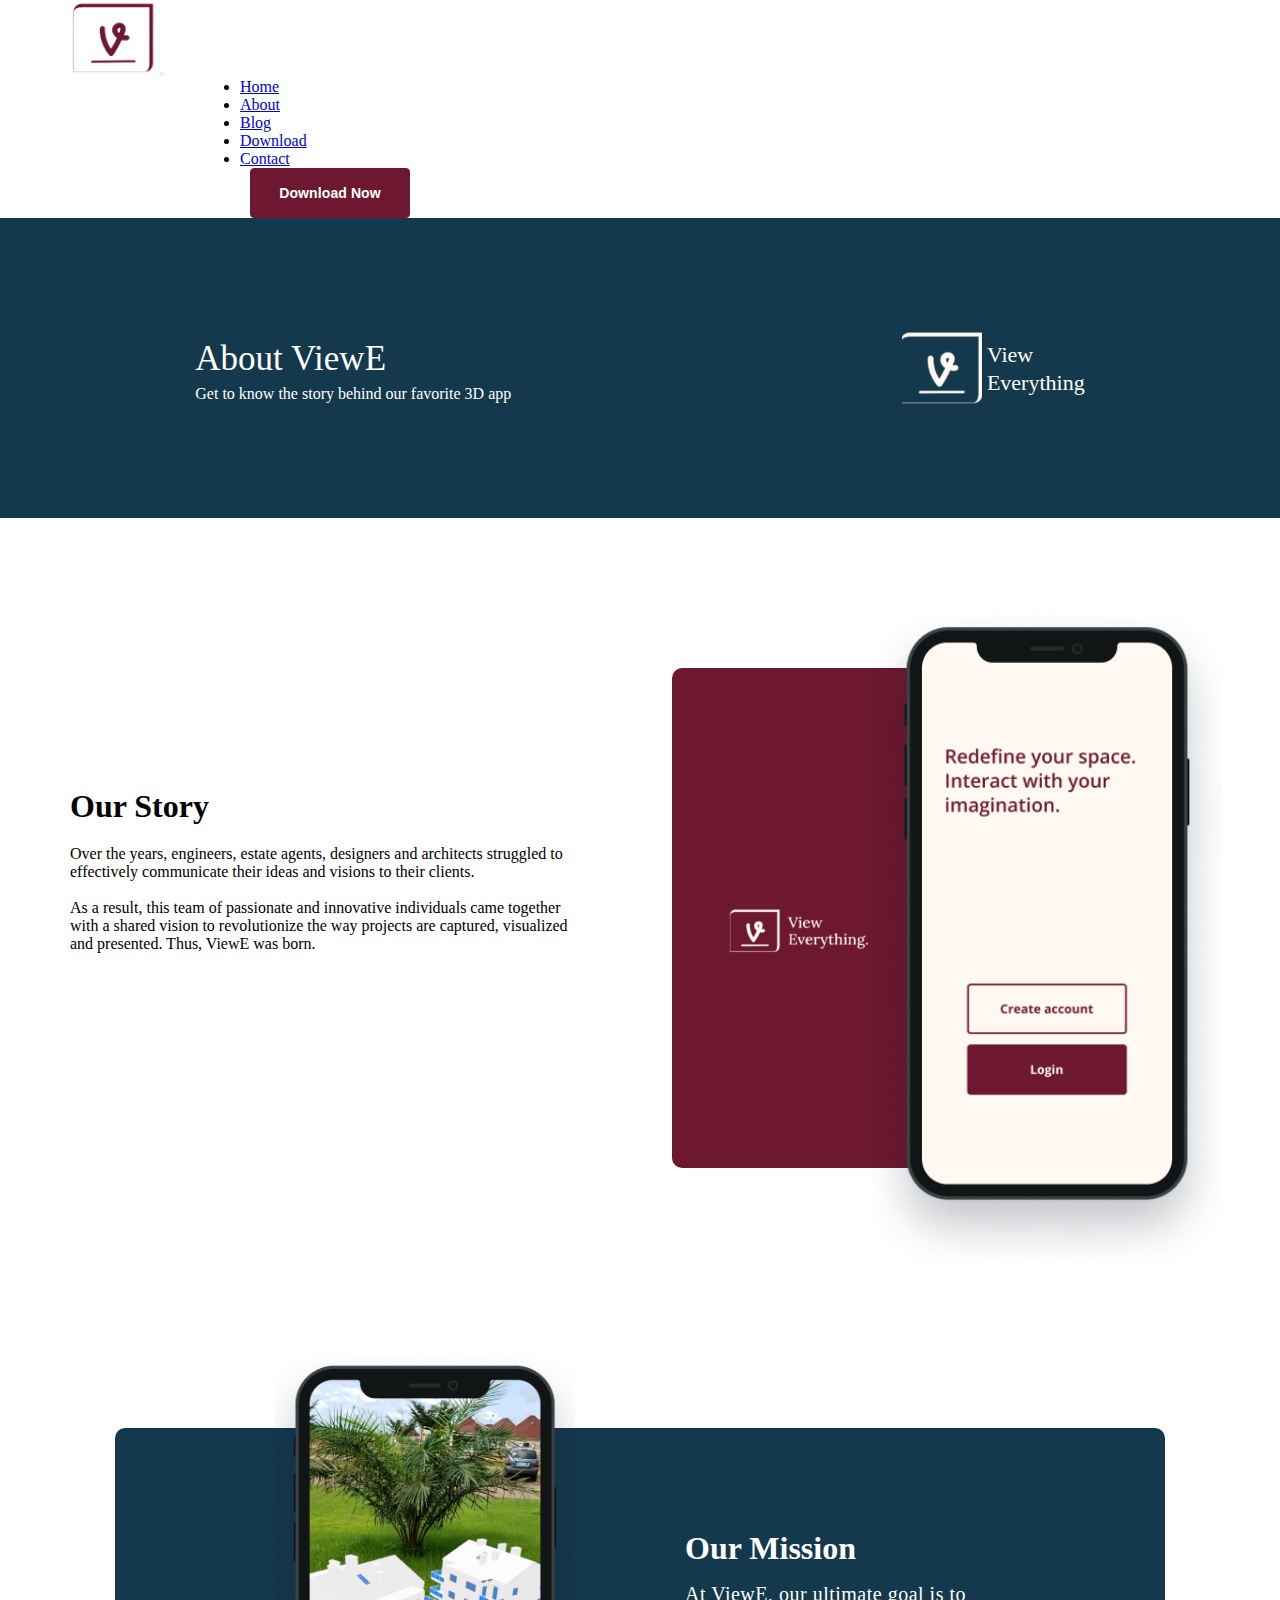
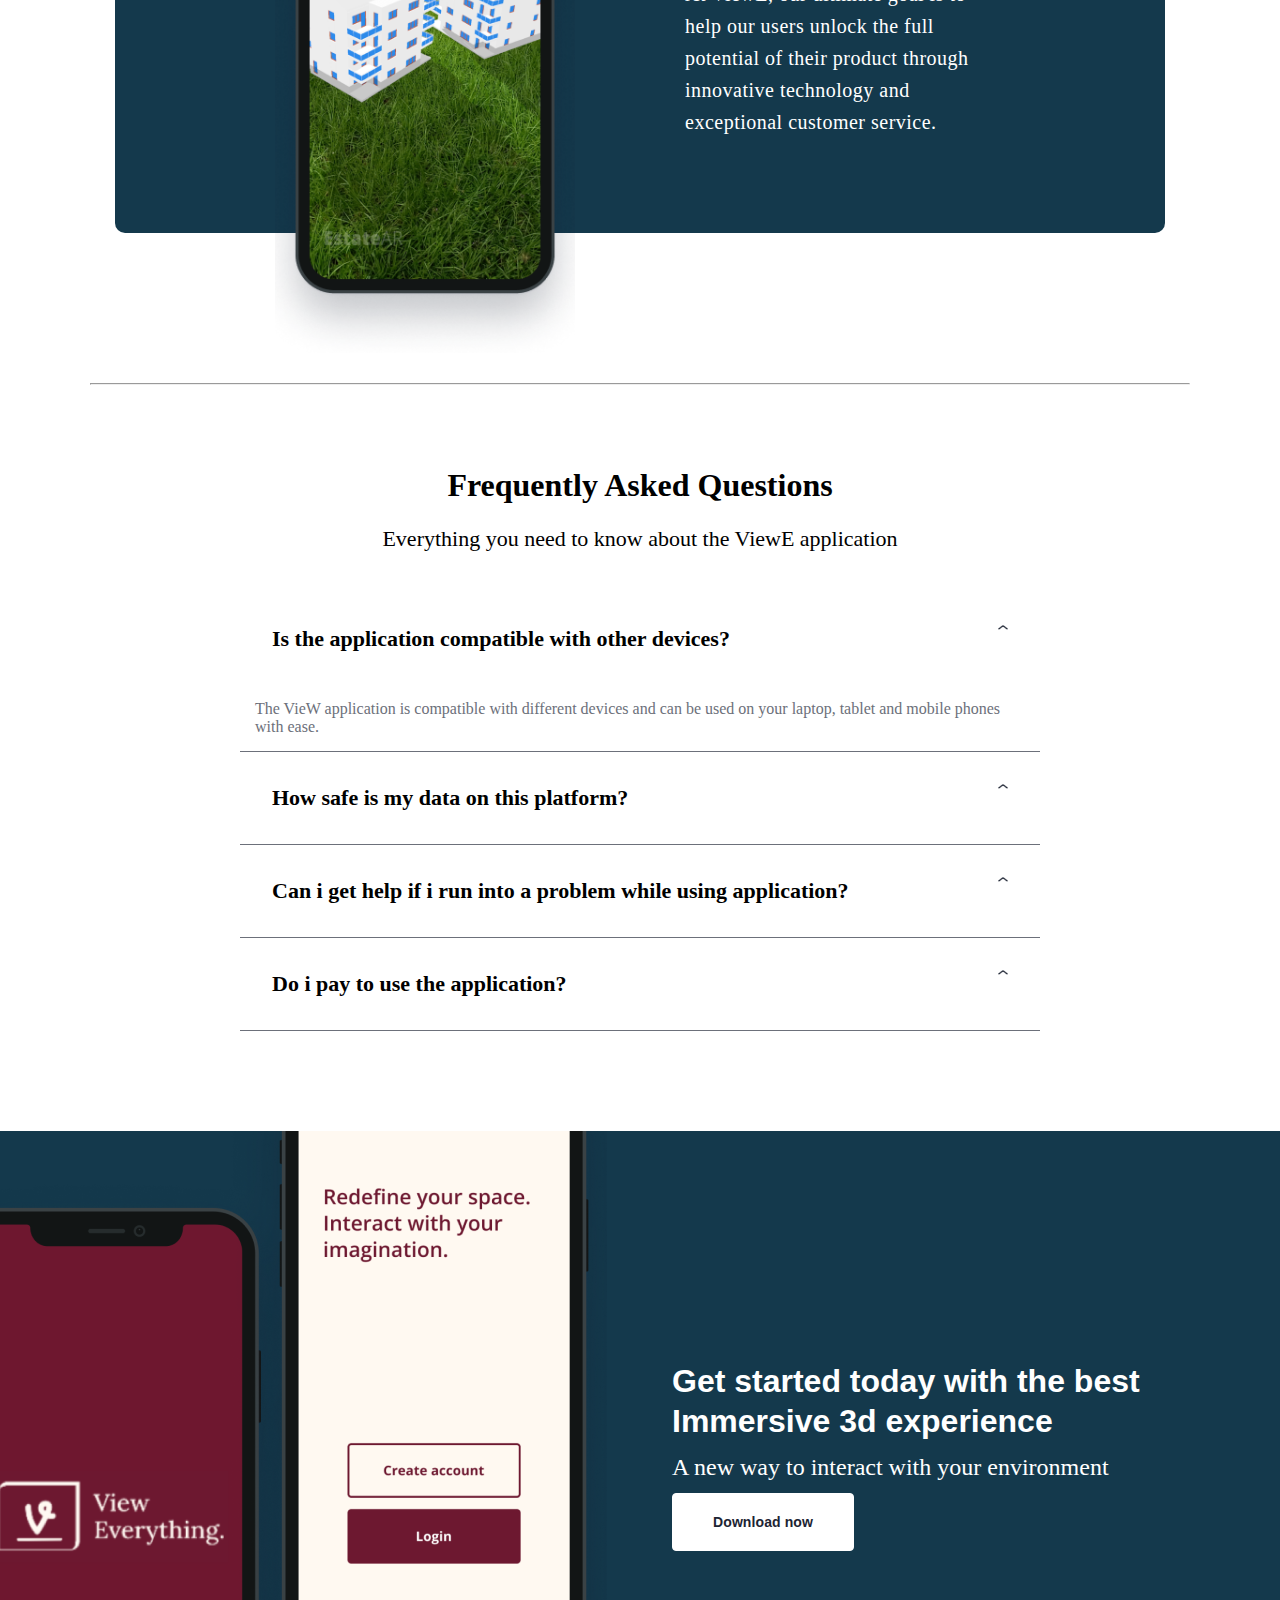
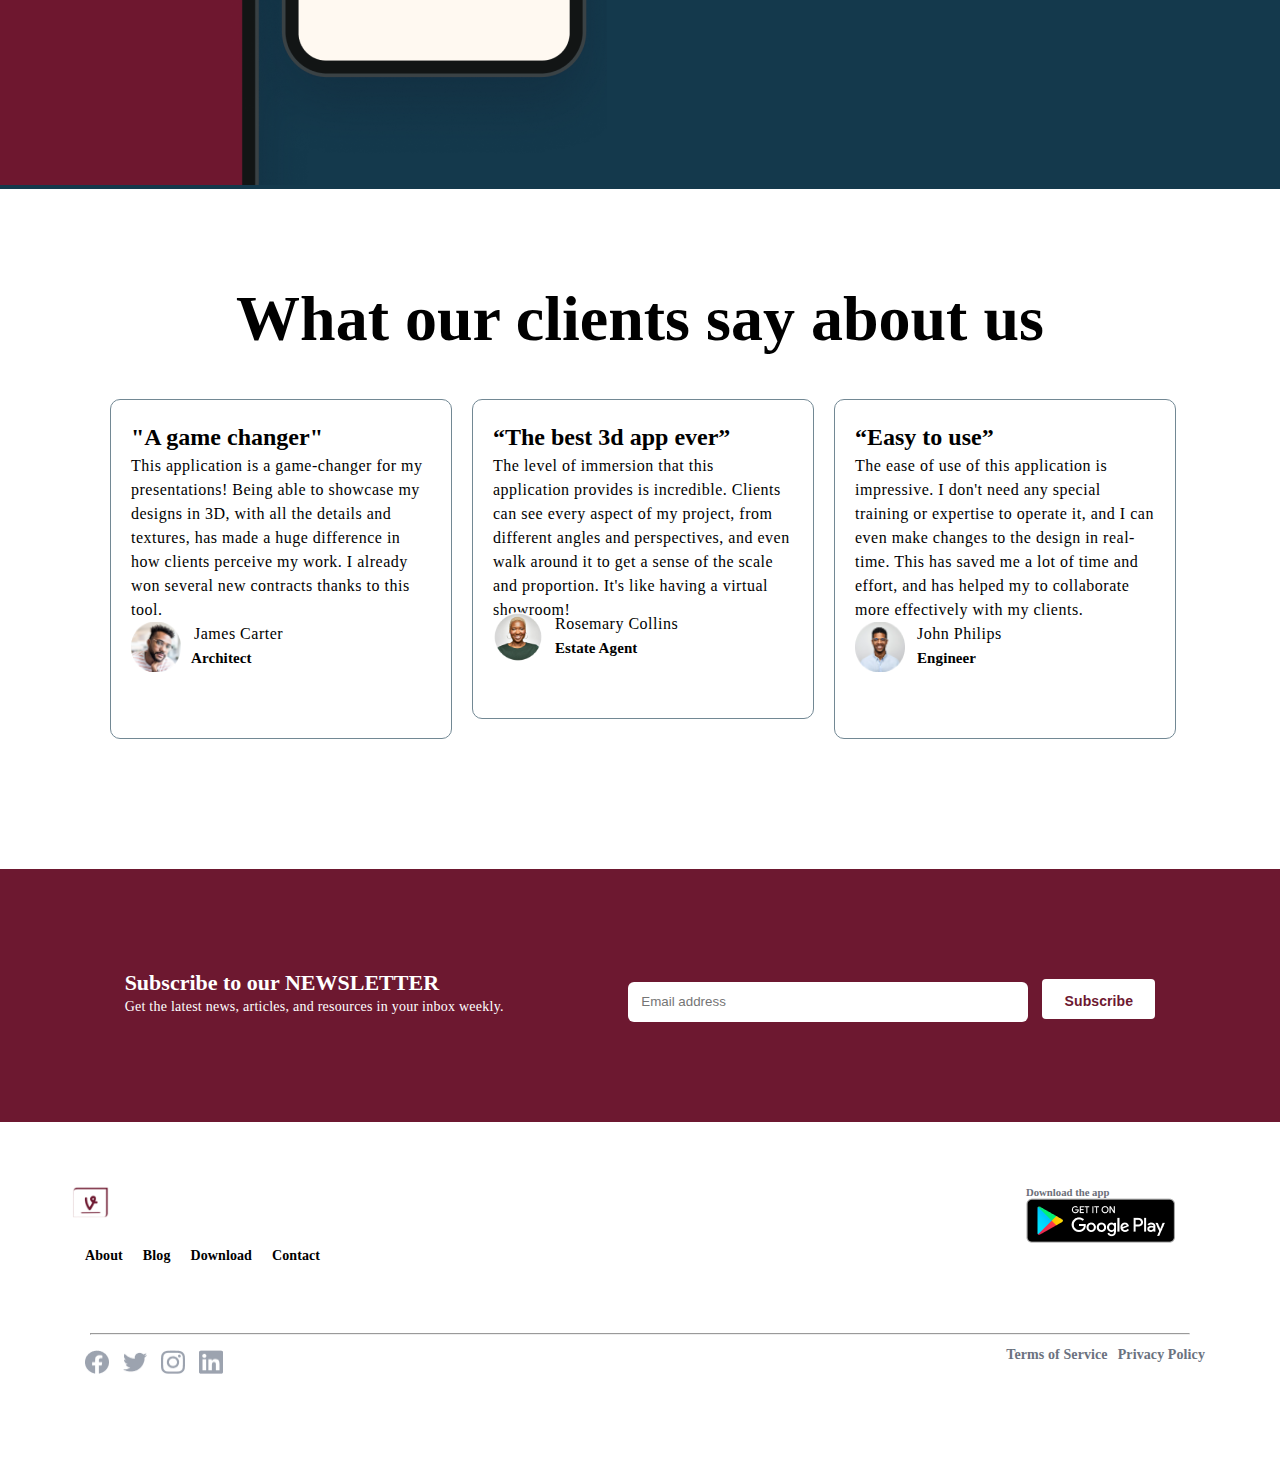
<file: about.html>
<!DOCTYPE html>
<html lang="en">
  <head>
    <meta charset="UTF-8" />
    <meta name="viewport" content="width=device-width, initial-scale=1.0" />
    <title>About</title>
    <link rel="stylesheet" href="about.css" />
    <link href="https://cdn.jsdelivr.net/npm/bootstrap@5.0.2/dist/css/bootstrap.min.css" rel="stylesheet" integrity="sha384-EVSTQN3/azprG1Anm3QDgpJLIm9Nao0Yz1ztcQTwFspd3yD65VohhpuuCOmLASjC" crossorigin="anonymous">
<script src="https://cdn.jsdelivr.net/npm/bootstrap@5.0.2/dist/js/bootstrap.bundle.min.js" integrity="sha384-MrcW6ZMFYlzcLA8Nl+NtUVF0sA7MsXsP1UyJoMp4YLEuNSfAP+JcXn/tWtIaxVXM" crossorigin="anonymous"></script>
  </head>
  <body>
    <header>
      <nav class="navbar navbar-expand-lg bg-body-tertiary">
        <div class="container-fluid">
          <img src="Images/image 17.png" alt="" class="container-fluid-img" />
          <button
            class="navbar-toggler"
            type="button"
            data-bs-toggle="collapse"
            data-bs-target="#navbarSupportedContent"
            aria-controls="navbarSupportedContent"
            aria-expanded="false"
            aria-label="Toggle navigation"
          >
            <span class="navbar-toggler-icon"></span>
          </button>
          <div class="collapse navbar-collapse" id="navbarSupportedContent">
            <ul class="navbar-nav me-auto mb-2 mb-lg-0">
              <li class="nav-item">
                <a class="nav-link text-black" aria-current="page" href="homepage.html">Home</a>
              </li>
              <li class="nav-item">
                <a class="nav-link active text-danger text-decoration-underline" href="about.html">About</a>
              </li>
              <li class="nav-item">
                <a class="nav-link text-black" href="blog.html">Blog</a>
              </li>
              <li class="nav-item">
                <a class="nav-link text-black" href="download.html">Download</a>
              </li>
              <li class="nav-item">
                <a class="nav-link text-black" href="contact.html">Contact</a>
              </li>
            </ul>
            <button type="button" class="nav-btn">Download Now</button>
          </div>
        </div>
      </nav>
    </header>
    <main>
      <div class="view-e">
        <div class="section">
          <h2>About ViewE</h2>
          <p>Get to know the story behind our favorite 3D app</p>
        </div> 
        <div class="section-2">
          <img src="Images/image 37.png" alt="" id="image" />
          <p class="view-e-p">
            View <br />
            Everything
          </p>
        </div>
      </div>  

      <div class="pic-text-block">
        <div class="text-block1">
          <h1>Our Story</h1>
          <p>
            Over the years, engineers, estate agents, designers and architects
            struggled to effectively communicate their ideas and visions to
            their clients. <br /><br />
            As a result, this team of passionate and innovative individuals came
            together with a shared vision to revolutionize the way projects are
            captured, visualized and presented. Thus, ViewE was born.
          </p>
        </div>
        <div class="img-shape-container">
          <div class="rectangle-shape">
            <img src="Images/image 5.png" alt="" id="img-shape1" />
            <img src="Images/Yes.png" alt="" id="img-shape2" />
          </div>
        </div>
      </div>

      <div class="figure-wrapper">
        <img src="Images/Yes2.png" alt="" />
        <div class="figure-wrapper-text">
          <h1>Our Mission</h1>
          <p>
            At ViewE, our ultimate goal is to <br />help our users unlock the
            full <br />potential of their product through <br />innovative
            technology and <br />exceptional customer service.
          </p>
        </div>
      </div>

      <hr id="line1" />

      <section class="FAQs">
        <div class="FAQs-header">
          <h2>Frequently Asked Questions</h2>
          <p>Everything you need to know about the ViewE application</p>
        </div>
        <div class="accordion-container">
          <div class="accordion">
            <input type="radio" name="accordion" id="accordion1" checked />
            <label for="accordion1" class="accordion-label"
              >Is the application compatible with other devices?<img
                src="Images/Icon 2.png"
                alt=""
            /></label>
            <div class="accordion-content">
              The VieW application is compatible with different devices and can
              be used on your laptop, tablet and mobile phones with ease.
            </div>
          </div>

          <div class="accordion">
            <input type="radio" name="accordion" id="accordion2" />
            <label for="accordion2" class="accordion-label"
              >How safe is my data on this platform?<img
                src="Images/Icon 2.png"
                alt=""
            /></label>
            <div class="accordion-content">
              Accordion no. 2 content goes here. Lorem ipsum dolor sit amet.
            </div>
          </div>

          <div class="accordion">
            <input type="radio" name="accordion" id="accordion3" />
            <label for="accordion3" class="accordion-label"
              >Can i get help if i run into a problem while using
              application?<img src="Images/Icon 2.png" alt=""
            /></label>
            <div class="accordion-content">
              Accordion no. 3 content goes here. Lorem ipsum dolor sit amet.
            </div>
          </div>

          <div class="accordion">
            <input type="radio" name="accordion" id="accordion4" />
            <label for="accordion4" class="accordion-label"
              >Do i pay to use the application?<img
                src="Images/Icon 2.png"
                alt=""
            /></label>
            <div class="accordion-content">
              Accordion no. 4 content goes here. Lorem ipsum dolor sit amet.
            </div>
          </div>
        </div>
      </section>

      <div class="img-text-wrapper">
        <div class="img-container">
          <img src="Images/image 15.png" alt="" />
        </div>
        <div class="text-block2">
          <h3>Get started today with the best <br />Immersive 3d experience</h3>
          <p>A new way to interact with your environment</p>
          <button>Download now</button>
        </div>
      </div>

      <div class="card-container">
        <div class="card-header">
          <h1>What our clients say about us</h1>
        </div>
        <div class="card-body">
          <div class="card-content1">
            <h2>"A game changer"</h2>
            <p>
              This application is a game-changer for my presentations! Being
              able to showcase my designs in 3D, with all the details and
              textures, has made a huge difference in how clients perceive my
              work. I already won several new contracts thanks to this <br />
              tool.
            </p>
            <div class="card-footer1">
              <img src="Images/Ellipse 1.png" alt="" />
              <p>James Carter</p>
            </div>
            <h4>Architect</h4>
          </div>
          <div class="card-content2">
            <h2>“The best 3d app ever”</h2>
            <p>
              The level of immersion that this application provides is
              incredible. Clients can see every aspect of my project, from
              different angles and perspectives, and even walk around it to get
              a sense of the scale and proportion. It's like having a virtual
              showroom!
            </p>
            <div class="card-footer2">
              <img src="Images/Avatar.png" alt="" />
              <p>Rosemary Collins</p>
            </div>
            <h4>Estate Agent</h4>
          </div>
          <div class="card-content3">
            <h2>“Easy to use”</h2>
            <p>
              The ease of use of this application is impressive. I don't need
              any special training or expertise to operate it, and I can even
              make changes to the design in real-time. This has saved me a lot
              of time and effort, and has helped my to collaborate more
              effectively with my clients.
            </p>
            <div class="card-footer3">
              <img src="Images/Ellipse 2.png" alt="" />
              <p>John Philips</p>
            </div>
            <h4>Engineer</h4>
          </div>
        </div>
      </div>
    </main>
    <footer>
      <section>
        <div class="footer-section">
          <div id="subscribe-content">
            <h4>Subscribe to our NEWSLETTER</h4>
            <p>
              Get the latest news, articles, and resources in your inbox weekly.
            </p>
          </div>
          <div class="subscribe-box">
            <form action="#">
              <div class="form-box2">
                <input
                  type="email"
                  name="EmailAdress"
                  placeholder="Email address"
                  required
                />
                <button type="submit" id="Subscribe-btn">Subscribe</button>
              </div>
            </form>
          </div>
        </div>
      </section>

      <div class="footer-container">
        <div class="footer-content">
          <img src="Images/image 17.png" alt="" class="footer-image" />
          <a href="about.html">About</a>
          <a href="blog.html">Blog</a>
          <a href="download.html">Download</a>
          <a href="contact.html">Contact</a>
        </div>
        <div class="footer-download">
          <h6>Download the app</h6>
          <img src="Images/Google play logo.png" alt="" />
        </div>
      </div>
      <br />
      <hr id="line2" />
      <div class="footer-container2">
        <div class="footer-container2-icon">
          <img src="Images/facebook.png" alt="" />
          <img src="Images/twitter.png" alt="" />
          <img src="Images/Social icon.png" alt="" />
          <img src="Images/Group.png" alt="" />
        </div>
        <div class="footer-container2-text">
          <a href="#"><p>Terms of Service</p></a>
          <a href="#"><p>Privacy Policy</p></a>
        </div>
      </div>
    </footer>
  </body>
</html>
</file>
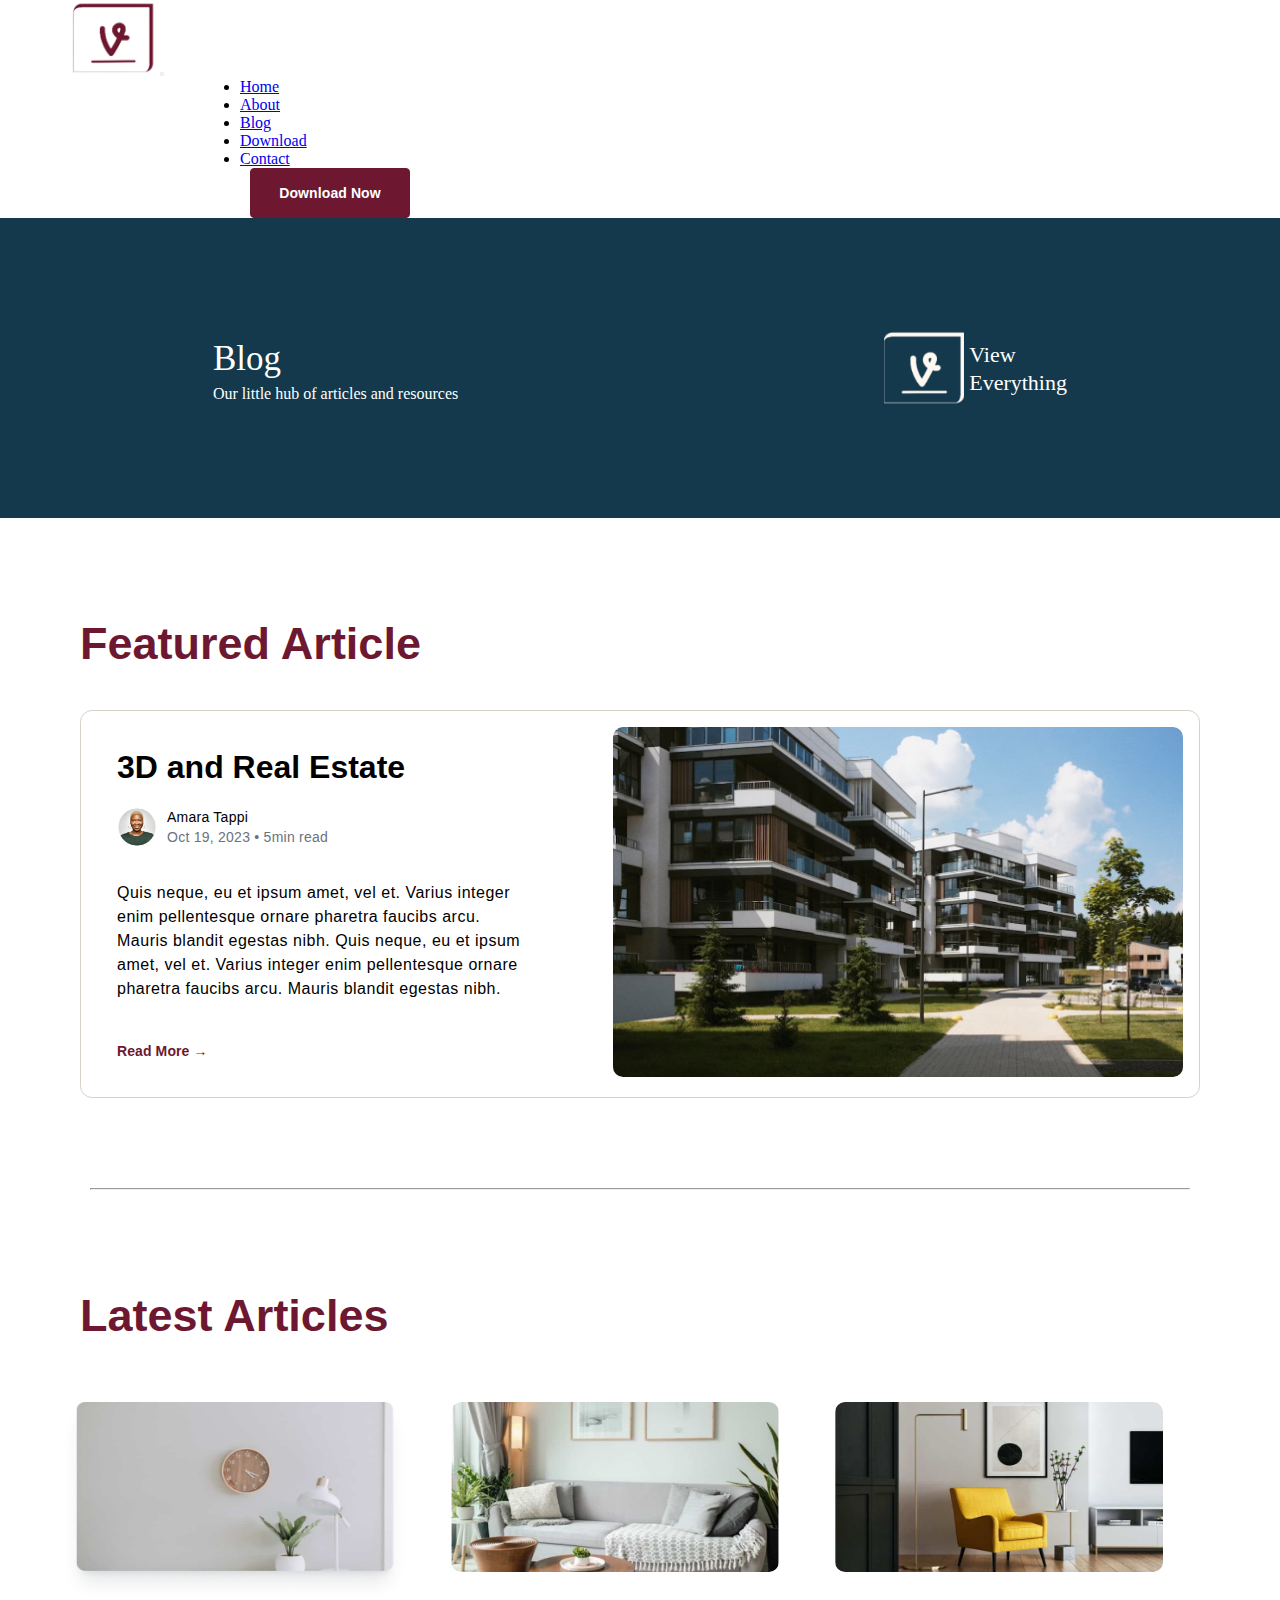
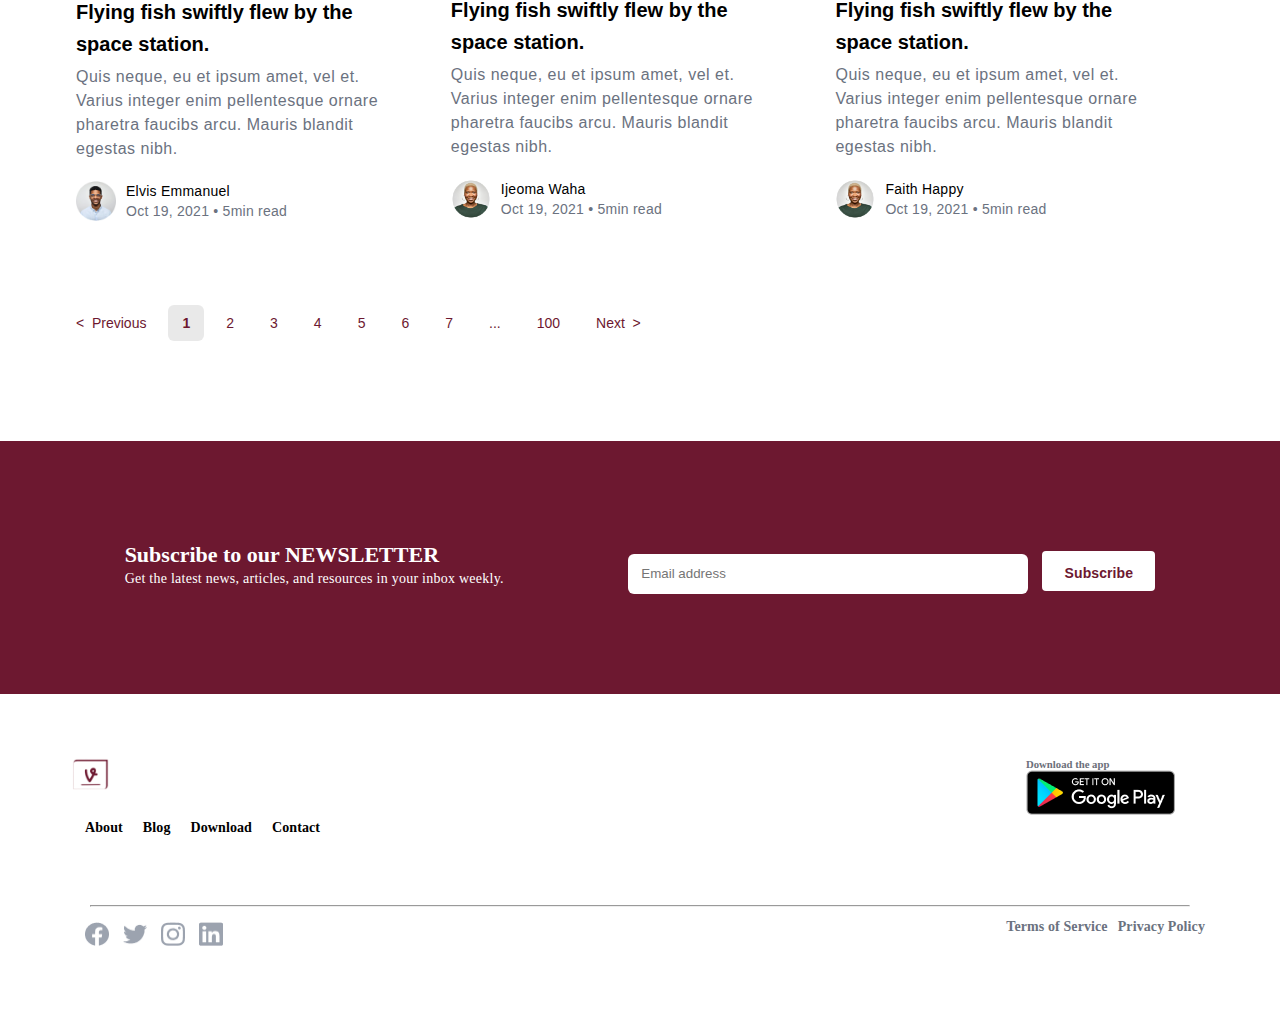
<file: blog.html>
<!DOCTYPE html>
<html lang="en">
<head>
    <meta charset="UTF-8">
    <meta name="viewport" content="width=device-width, initial-scale=1.0">
    <title>Blog Page</title>
    <link rel="stylesheet" href="blog.css">
    <link href="https://cdn.jsdelivr.net/npm/bootstrap@5.0.2/dist/css/bootstrap.min.css" rel="stylesheet" integrity="sha384-EVSTQN3/azprG1Anm3QDgpJLIm9Nao0Yz1ztcQTwFspd3yD65VohhpuuCOmLASjC" crossorigin="anonymous">
    <script src="https://cdn.jsdelivr.net/npm/bootstrap@5.0.2/dist/js/bootstrap.bundle.min.js" integrity="sha384-MrcW6ZMFYlzcLA8Nl+NtUVF0sA7MsXsP1UyJoMp4YLEuNSfAP+JcXn/tWtIaxVXM" crossorigin="anonymous"></script>
</head>
<body>
    <header>
        <nav class="navbar navbar-expand-lg bg-body-tertiary">
          <div class="container-fluid">
            <img src="Images/image 17.png" alt="" class="container-fluid-img" />
            <button
              class="navbar-toggler"
              type="button"
              data-bs-toggle="collapse"
              data-bs-target="#navbarSupportedContent"
              aria-controls="navbarSupportedContent"
              aria-expanded="false"
              aria-label="Toggle navigation"
            >
              <span class="navbar-toggler-icon"></span>
            </button>
            <div class="collapse navbar-collapse" id="navbarSupportedContent">
              <ul class="navbar-nav me-auto mb-2 mb-lg-0">
                <li class="nav-item">
                  <a class="nav-link text-black" aria-current="page" href="homepage.html">Home</a>
                </li>
                <li class="nav-item">
                  <a class="nav-link text-black" href="about.html">About</a>
                </li>
                <li class="nav-item">
                  <a class="nav-link active text-danger text-decoration-underline" href="blog.html">Blog</a>
                </li>
                <li class="nav-item">
                  <a class="nav-link text-black" href="download.html">Download</a>
                </li>
                <li class="nav-item">
                  <a class="nav-link text-black" href="contact.html">Contact</a>
                </li>
              </ul>
              <button type="button" class="nav-btn">Download Now</button>
            </div>
          </div>
        </nav>
      </header>
      <main>
        <div class="view-e">
            <div class="section">
              <h2>Blog</h2>
              <p>Our little hub of articles and resources</p>
            </div> 
            <div class="section-2">
              <img src="Images/image 37.png" alt="" id="image" />
              <p class="view-e-p">
                View <br />
                Everything
              </p>
            </div>
        </div>
        <div class="featured-article-box">
          <h1>Featured Article</h1>
        </div>  
        <div class="info-box">
            <div class="article-container">
              <h1>3D and Real Estate</h1>
              <div class="avatar-img-text">
                <div class="avatar-img-box">
                  <img src="Images/Avatar.png" alt="">
                </div>
                <div class="avatar-text-box avatar-text-box1">
                  <p>Amara Tappi</p>    
                  <p id="avatar-text-paragraph">Oct 19, 2023 • 5min read </p>
                </div>
              </div>
              <p>Quis neque, eu et ipsum amet, vel et. Varius integer enim pellentesque ornare pharetra faucibs arcu. Mauris blandit egestas nibh. Quis neque, eu et ipsum amet, vel et. Varius integer enim pellentesque ornare pharetra faucibs arcu. Mauris blandit egestas nibh.</p>
              <button>Read More →</button>
            </div>
            <div class="featured-article-img">
              <img src="Images/image 39.png" alt="">
            </div>
        </div>

        <hr class="line1">

        <div class="latest-article-box">
          <h1>Latest Articles</h1>
        </div>

        
          <div class="content-container">
            <div class="media-box media-box1">
              <img src="Images/blog card img3.png" alt="">
              <h1>Flying fish swiftly flew by the space station.</h1>
              <p>Quis neque, eu et ipsum amet, vel et. Varius integer enim pellentesque ornare pharetra faucibs arcu. Mauris blandit egestas nibh.</p>
              <div class="avatar-img-text2">
                <div class="avatar-img-box">
                  <img src="Images/Ellipse 2.png" alt="">
                </div>
                <div class="avatar-text-box avatar-text-box2">
                  <p>Elvis Emmanuel</p>
                  <p class="avatar-paragraph">Oct 19, 2021 • 5min read </p>
                </div>
              </div>
            </div>            
            <div class="media-box media-box2">
              <img src="Images/blog card img2.png" alt="">
              <h1>Flying fish swiftly flew by the space station.</h1>
              <p>Quis neque, eu et ipsum amet, vel et. Varius integer enim pellentesque ornare pharetra faucibs arcu. Mauris blandit egestas nibh.</p>
             <div class="avatar-img-text3">
               <div class="avatar-img-box">
                 <img src="Images/Avatar.png" alt="">
               </div>
               <div class="avatar-text-box avatar-text-box3">
                 <p>Ijeoma Waha</p>
                 <p class="avatar-paragraph">Oct 19, 2021 • 5min read </p>
               </div>
             </div>
            </div>            
            <div class="media-box media-box3">
              <img src="Images/blog card img.png" alt="">
              <h1>Flying fish swiftly flew by the space station.</h1>
              <p>Quis neque, eu et ipsum amet, vel et. Varius integer enim pellentesque ornare pharetra faucibs arcu. Mauris blandit egestas nibh.</p>
             <div class="avatar-img-text4">
                <div class="avatar-img-box">
                  <img src="Images/Avatar.png" alt="">
                </div>
                <div class="avatar-text-box avatar-text-box4">
                  <p>Faith Happy</p>
                  <p class="avatar-paragraph">Oct 19, 2021 • 5min read </p>
                </div>
             </div>
            </div>
          </div>


          <!-- <nav aria-label="Page navigation example">
            <ul class="pagination justify-content-start">
              <li class="page-item disabled">
                <a class="page-link">← Previous</a>
              </li>
              <li class="page-item"><a class="page-link" href="#">1</a></li>
              <li class="page-item"><a class="page-link" href="#">2</a></li>
              <li class="page-item"><a class="page-link" href="#">3</a></li>
              <li class="page-item">
                <a class="page-link" href="#">Next →</a>
              </li>
            </ul>
          </nav> -->
          <!-- <nav aria-label="Page navigation example">
            <ul class="pagination">
              <li class="page-item">
                <a class="page-link" href="#" aria-label="Previous">
                  <span aria-hidden="true">&laquo; Previous</span>
                </a>
              </li>
              <li class="page-item active" aria-current="page"><a class="page-link" href="blog.html">1</a></li>
              <li class="page-item"><a class="page-link" href="blog2.html">2</a></li>
              <li class="page-item"><a class="page-link" href="blog3.html">3</a></li>
              <li class="page-item"><a class="page-link" href="#">4</a></li>
              <li class="page-item"><a class="page-link" href="#">5</a></li>
              <li class="page-item"><a class="page-link" href="#">6</a></li>
              <li class="page-item"><a class="page-link" href="#">7</a></li>
              <li class="page-item"><a class="page-link" href="#">...</a></li>
              <li class="page-item"><a class="page-link" href="#">100</a></li>
              <li class="page-item">
                <a class="page-link" href="#" aria-label="Next">
                  <span aria-hidden="true">Next &raquo;</span>
                </a>
              </li>
            </ul>
          </nav> -->
          <div class="pagination">
            <a href="blog.html">< &nbsp;Previous</a>
            <a href="blog.html" class="active">1</a>
            <a href="blog2.html">2</a>
            <a href="blog3.html">3</a>
            <a href="blog4.html">4</a>
            <a href="blog5.html">5</a>
            <a href="blog6.html">6</a>
            <a href="blog7.html">7</a>
            <a href="#">...</a>
            <a href="blog100.html">100</a>
            <a href="blog2.html">Next&nbsp; ></a>
          </div>

      </main>
      <footer>
        <section>
          <div class="footer-section">
            <div id="subscribe-content">
              <h4>Subscribe to our NEWSLETTER</h4>
              <p>
                Get the latest news, articles, and resources in your inbox weekly.
              </p>
            </div>
            <div class="subscribe-box">
              <form action="#">
                <div class="form-box2">
                  <input
                    type="email"
                    name="EmailAdress"
                    placeholder="Email address"
                    required
                  />
                  <button type="submit" id="Subscribe-btn">Subscribe</button>
                </div>
              </form>
            </div>
          </div>
        </section>
  
        <div class="footer-container">
          <div class="footer-content">
            <img src="Images/image 17.png" alt="" class="footer-image" />
            <a href="about.html">About</a>
            <a href="blog.html">Blog</a>
            <a href="download.html">Download</a>
            <a href="contact.html">Contact</a>
          </div>
          <div class="footer-download">
            <h6>Download the app</h6>
            <img src="Images/Google play logo.png" alt="" />
          </div>
        </div>
        <br />
        <hr class="line2" />
        <div class="footer-container2">
          <div class="footer-container2-icon">
            <img src="Images/facebook.png" alt="" />
            <img src="Images/twitter.png" alt="" />
            <img src="Images/Social icon.png" alt="" />
            <img src="Images/Group.png" alt="" />
          </div>
          <div class="footer-container2-text">
            <a href="#"><p>Terms of Service</p></a>
            <a href="#"><p>Privacy Policy</p></a>
          </div>
        </div>
      </footer>
</body>
</html>
</file>
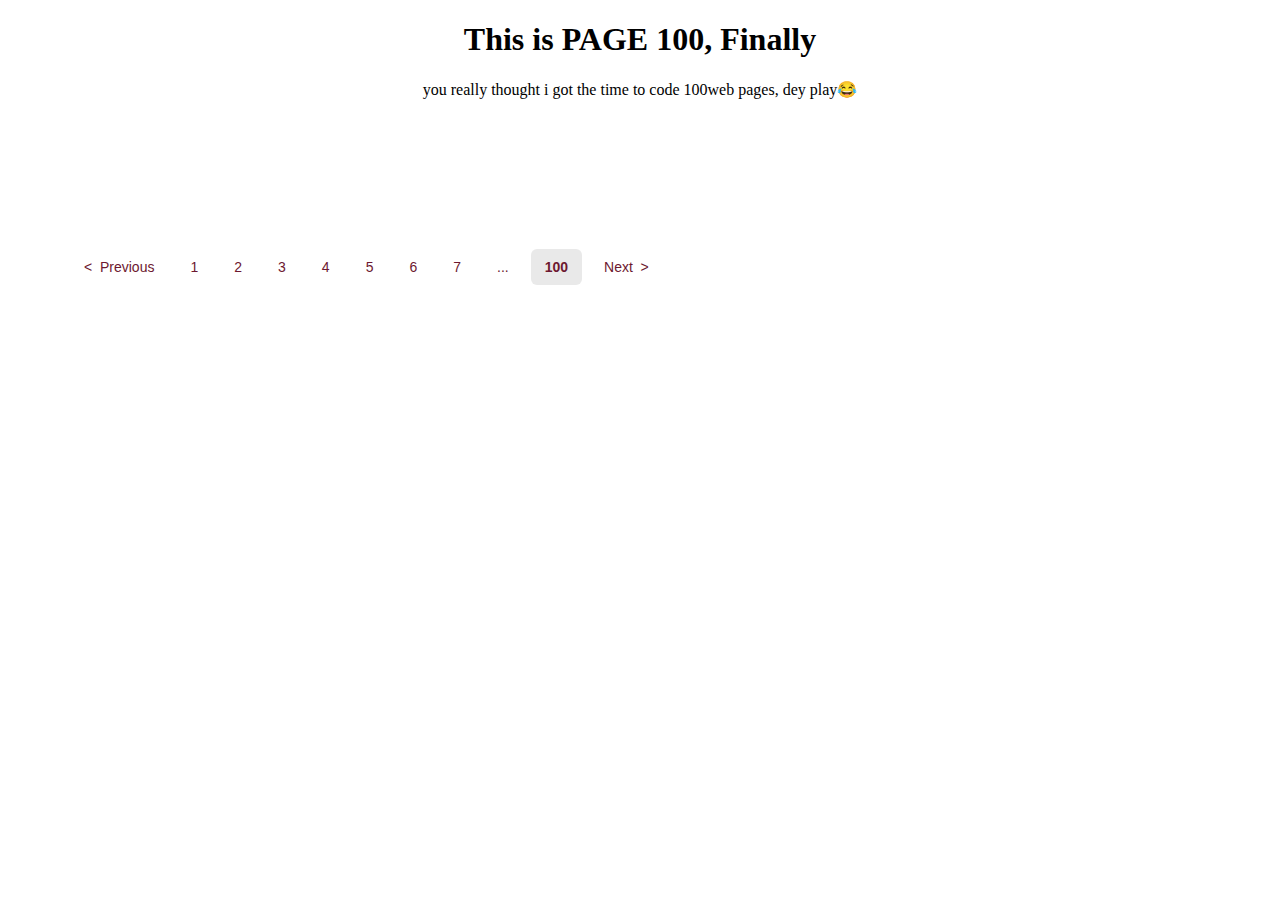
<file: blog100.html>
<!DOCTYPE html>
<html lang="en">
<head>
    <meta charset="UTF-8">
    <meta name="viewport" content="width=device-width, initial-scale=1.0">
    <title>Document</title>
    <style type="text/css">
        .pagination {
    /* text-align: center; */
    margin: 150px 0px 100px 60px;
  }

  .pagination a {
    color: #6D1830;
    text-decoration: none;
    padding: 8px 14px 8px 14px;
    justify-content: space-evenly;
    margin: 0px 2px 0px 2px;
    display: inline-block;
    font-family: sans-serif;
    font-size: 14px;
    font-weight: 400;
    line-height: 20px;
  }

  .pagination a.active{
    background-color: #E9E9E9;
    font-weight: bold;
    border-radius: 6px;
  }

  .pagination a:hover:not(.active){
    background-color: #e9e9e92d;
    border-radius: 6px;
  }
  #container{
    text-align: center;
  }
    </style>
</head>
<body>

    <div id="container">
        <h1>This is PAGE 100, Finally</h1>
        <p>you really thought i got the time to code 100web pages, dey play😂</p>
    </div>

    <div class="pagination">
        <a href="blog7.html">< &nbsp;Previous</a>
        <a href="blog.html">1</a>
        <a href="blog2.html">2</a>
        <a href="blog3.html">3</a>
        <a href="blog4.html">4</a>
        <a href="blog5.html">5</a>
        <a href="blog6.html">6</a>
        <a href="blog7.html">7</a>
        <a href="#">...</a>
        <a href="blog100.html" class="active">100</a>
        <a href="blog100.html">Next&nbsp; ></a>
      </div>
</body>
</html>
</file>
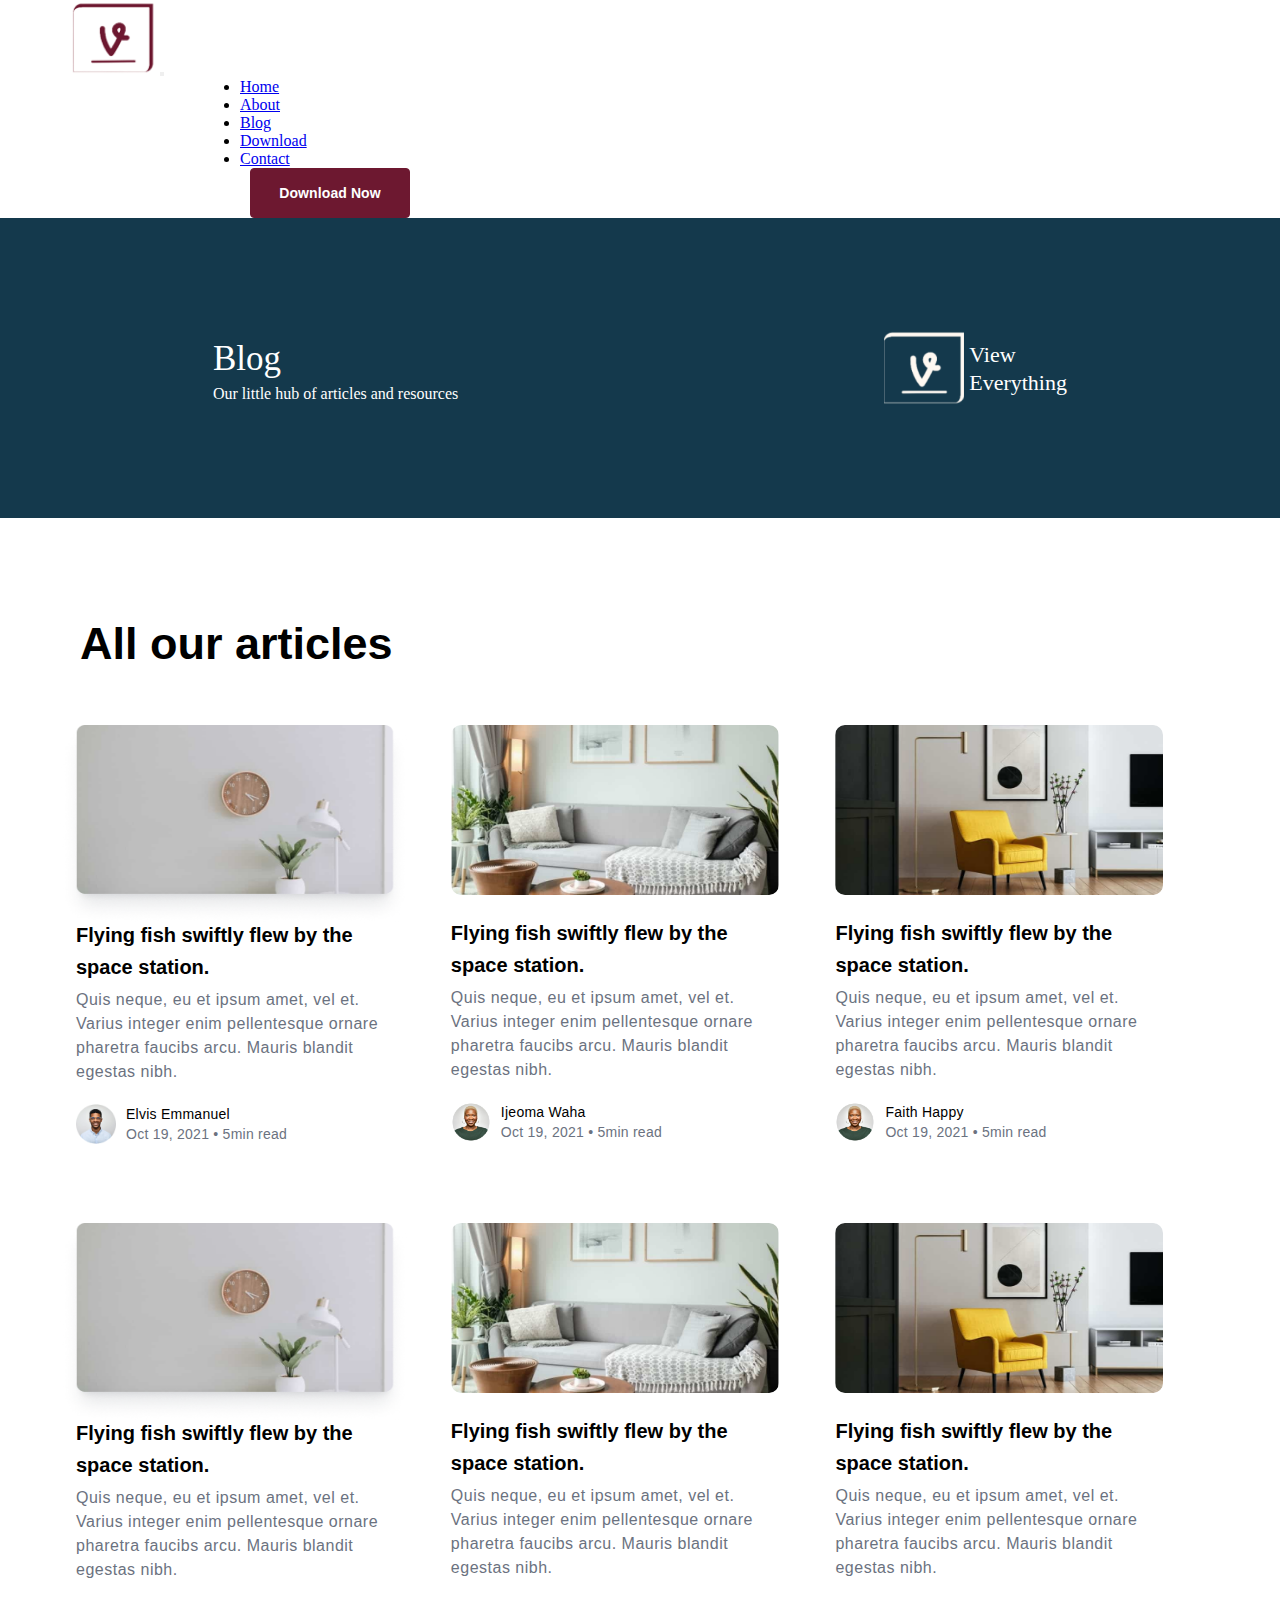
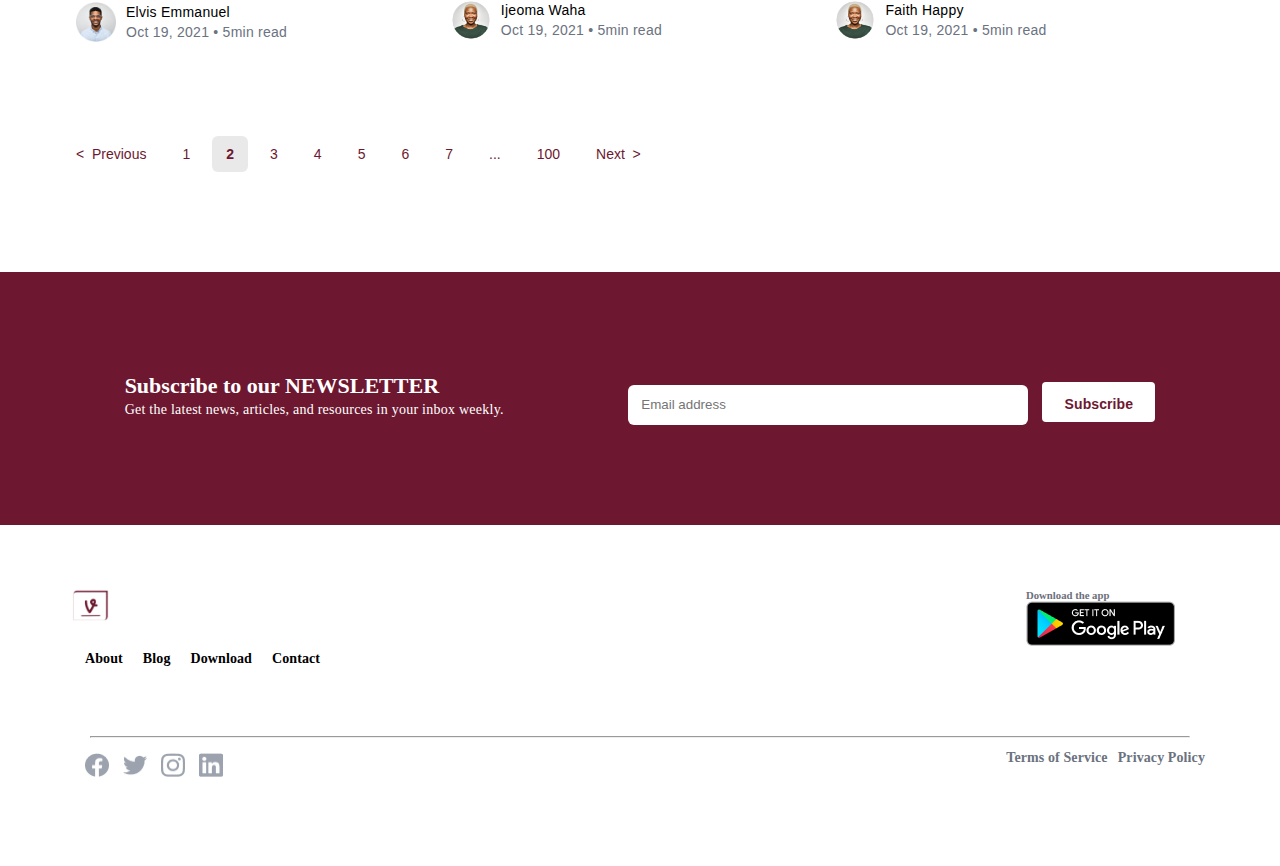
<file: blog2.html>
<!DOCTYPE html>
<html lang="en">
<head>
    <meta charset="UTF-8">
    <meta name="viewport" content="width=device-width, initial-scale=1.0">
    <title>Blog Page 2</title>
    <link rel="stylesheet" href="blog2.css">
    <link href="https://cdn.jsdelivr.net/npm/bootstrap@5.0.2/dist/css/bootstrap.min.css" rel="stylesheet" integrity="sha384-EVSTQN3/azprG1Anm3QDgpJLIm9Nao0Yz1ztcQTwFspd3yD65VohhpuuCOmLASjC" crossorigin="anonymous">
    <script src="https://cdn.jsdelivr.net/npm/bootstrap@5.0.2/dist/js/bootstrap.bundle.min.js" integrity="sha384-MrcW6ZMFYlzcLA8Nl+NtUVF0sA7MsXsP1UyJoMp4YLEuNSfAP+JcXn/tWtIaxVXM" crossorigin="anonymous"></script>
</head>
<body>
    <header>
        <nav class="navbar navbar-expand-lg bg-body-tertiary">
          <div class="container-fluid">
            <img src="Images/image 17.png" alt="" class="container-fluid-img" />
            <button
              class="navbar-toggler"
              type="button"
              data-bs-toggle="collapse"
              data-bs-target="#navbarSupportedContent"
              aria-controls="navbarSupportedContent"
              aria-expanded="false"
              aria-label="Toggle navigation"
            >
              <span class="navbar-toggler-icon"></span>
            </button>
            <div class="collapse navbar-collapse" id="navbarSupportedContent">
              <ul class="navbar-nav me-auto mb-2 mb-lg-0">
                <li class="nav-item">
                  <a class="nav-link text-black" aria-current="page" href="homepage.html">Home</a>
                </li>
                <li class="nav-item">
                  <a class="nav-link text-black" href="about.html">About</a>
                </li>
                <li class="nav-item">
                  <a class="nav-link active text-danger text-decoration-underline" href="blog.html">Blog</a>
                </li>
                <li class="nav-item">
                  <a class="nav-link text-black" href="download.html">Download</a>
                </li>
                <li class="nav-item">
                  <a class="nav-link text-black" href="contact.html">Contact</a>
                </li>
              </ul>
              <button type="button" class="nav-btn">Download Now</button>
            </div>
          </div>
        </nav>
    </header>
    <main>
        <div class="view-e">
            <div class="section">
              <h2>Blog</h2>
              <p>Our little hub of articles and resources</p>
            </div> 
            <div class="section-2">
              <img src="Images/image 37.png" alt="" id="image" />
              <p class="view-e-p">
                View <br />
                Everything
              </p>
            </div>
        </div>

        <div class="aricle-box">
            <h1>All our articles</h1>
        </div>

        <div class="content-container-box">
            <div class="content-container1">
                <div class="media-box media-box1">
                  <img src="Images/blog card img3.png" alt="">
                  <h1>Flying fish swiftly flew by the space station.</h1>
                  <p>Quis neque, eu et ipsum amet, vel et. Varius integer enim pellentesque ornare pharetra faucibs arcu. Mauris blandit egestas nibh.</p>
                  <div class="avatar-img-text2">
                    <div class="avatar-img-box">
                      <img src="Images/Ellipse 2.png" alt="">
                    </div>
                    <div class="avatar-text-box avatar-text-box2">
                      <p>Elvis Emmanuel</p>
                      <p class="avatar-paragraph">Oct 19, 2021 • 5min read </p>
                    </div>
                  </div>
                </div>            
                <div class="media-box media-box2">
                  <img src="Images/blog card img2.png" alt="">
                  <h1>Flying fish swiftly flew by the space station.</h1>
                  <p>Quis neque, eu et ipsum amet, vel et. Varius integer enim pellentesque ornare pharetra faucibs arcu. Mauris blandit egestas nibh.</p>
                 <div class="avatar-img-text3">
                   <div class="avatar-img-box">
                     <img src="Images/Avatar.png" alt="">
                   </div>
                   <div class="avatar-text-box avatar-text-box3">
                     <p>Ijeoma Waha</p>
                     <p class="avatar-paragraph">Oct 19, 2021 • 5min read </p>
                   </div>
                 </div>
                </div>            
                <div class="media-box media-box3">
                  <img src="Images/blog card img.png" alt="">
                  <h1>Flying fish swiftly flew by the space station.</h1>
                  <p>Quis neque, eu et ipsum amet, vel et. Varius integer enim pellentesque ornare pharetra faucibs arcu. Mauris blandit egestas nibh.</p>
                 <div class="avatar-img-text4">
                    <div class="avatar-img-box">
                      <img src="Images/Avatar.png" alt="">
                    </div>
                    <div class="avatar-text-box avatar-text-box4">
                      <p>Faith Happy</p>
                      <p class="avatar-paragraph">Oct 19, 2021 • 5min read </p>
                    </div>
                 </div>
                </div>
              </div>

              <div class="content-container2">
                <div class="media-box media-box1">
                  <img src="Images/blog card img3.png" alt="">
                  <h1>Flying fish swiftly flew by the space station.</h1>
                  <p>Quis neque, eu et ipsum amet, vel et. Varius integer enim pellentesque ornare pharetra faucibs arcu. Mauris blandit egestas nibh.</p>
                  <div class="avatar-img-text2">
                    <div class="avatar-img-box">
                      <img src="Images/Ellipse 2.png" alt="">
                    </div>
                    <div class="avatar-text-box avatar-text-box2">
                      <p>Elvis Emmanuel</p>
                      <p class="avatar-paragraph">Oct 19, 2021 • 5min read </p>
                    </div>
                  </div>
                </div>            
                <div class="media-box media-box2">
                  <img src="Images/blog card img2.png" alt="">
                  <h1>Flying fish swiftly flew by the space station.</h1>
                  <p>Quis neque, eu et ipsum amet, vel et. Varius integer enim pellentesque ornare pharetra faucibs arcu. Mauris blandit egestas nibh.</p>
                 <div class="avatar-img-text3">
                   <div class="avatar-img-box">
                     <img src="Images/Avatar.png" alt="">
                   </div>
                   <div class="avatar-text-box avatar-text-box3">
                     <p>Ijeoma Waha</p>
                     <p class="avatar-paragraph">Oct 19, 2021 • 5min read </p>
                   </div>
                 </div>
                </div>            
                <div class="media-box media-box3">
                  <img src="Images/blog card img.png" alt="">
                  <h1>Flying fish swiftly flew by the space station.</h1>
                  <p>Quis neque, eu et ipsum amet, vel et. Varius integer enim pellentesque ornare pharetra faucibs arcu. Mauris blandit egestas nibh.</p>
                 <div class="avatar-img-text4">
                    <div class="avatar-img-box">
                      <img src="Images/Avatar.png" alt="">
                    </div>
                    <div class="avatar-text-box avatar-text-box4">
                      <p>Faith Happy</p>
                      <p class="avatar-paragraph">Oct 19, 2021 • 5min read </p>
                    </div>
                 </div>
                </div>
              </div>
        </div>

        <!-- <nav aria-label="Page navigation example">
            <ul class="pagination">
              <li class="page-item">
                <a class="page-link" href="#" aria-label="Previous">
                  <span aria-hidden="true">&laquo; Previous</span>
                </a>
              </li>
              <li class="page-item"><a class="page-link" href="blog.html">1</a></li>
              <li class="page-item active" aria-current="page"><a class="page-link" href="blog2.html">2</a></li>
              <li class="page-item"><a class="page-link" href="blog3.html">3</a></li>
              <li class="page-item"><a class="page-link" href="#">4</a></li>
              <li class="page-item"><a class="page-link" href="#">5</a></li>
              <li class="page-item"><a class="page-link" href="#">6</a></li>
              <li class="page-item"><a class="page-link" href="#">7</a></li>
              <li class="page-item"><a class="page-link" href="#">...</a></li>
              <li class="page-item"><a class="page-link" href="#">100</a></li>
              <li class="page-item">
                <a class="page-link" href="#" aria-label="Next">
                  <span aria-hidden="true">Next &raquo;</span>
                </a>
              </li>
            </ul>
          </nav> -->

          <div class="pagination">
            <a href="blog.html">< &nbsp;Previous</a>
            <a href="blog.html">1</a>
            <a href="blog2.html" class="active">2</a>
            <a href="blog3.html">3</a>
            <a href="blog4.html">4</a>
            <a href="blog5.html">5</a>
            <a href="blog6.html">6</a>
            <a href="blog7.html">7</a>
            <a href="#">...</a>
            <a href="blog100.html">100</a>
            <a href="blog3.html">Next&nbsp; ></a>
          </div>
    </main>

    <footer>
        <section>
          <div class="footer-section">
            <div id="subscribe-content">
              <h4>Subscribe to our NEWSLETTER</h4>
              <p>
                Get the latest news, articles, and resources in your inbox weekly.
              </p>
            </div>
            <div class="subscribe-box">
              <form action="#">
                <div class="form-box2">
                  <input
                    type="email"
                    name="EmailAdress"
                    placeholder="Email address"
                    required
                  />
                  <button type="submit" id="Subscribe-btn">Subscribe</button>
                </div>
              </form>
            </div>
          </div>
        </section>
  
        <div class="footer-container">
          <div class="footer-content">
            <img src="Images/image 17.png" alt="" class="footer-image" />
            <a href="about.html">About</a>
            <a href="blog.html">Blog</a>
            <a href="download.html">Download</a>
            <a href="contact.html">Contact</a>
          </div>
          <div class="footer-download">
            <h6>Download the app</h6>
            <img src="Images/Google play logo.png" alt="" />
          </div>
        </div>
        <br />
        <hr class="line2" />
        <div class="footer-container2">
          <div class="footer-container2-icon">
            <img src="Images/facebook.png" alt="" />
            <img src="Images/twitter.png" alt="" />
            <img src="Images/Social icon.png" alt="" />
            <img src="Images/Group.png" alt="" />
          </div>
          <div class="footer-container2-text">
            <a href="#"><p>Terms of Service</p></a>
            <a href="#"><p>Privacy Policy</p></a>
          </div>
        </div>
      </footer>
</body>
</html>
</file>
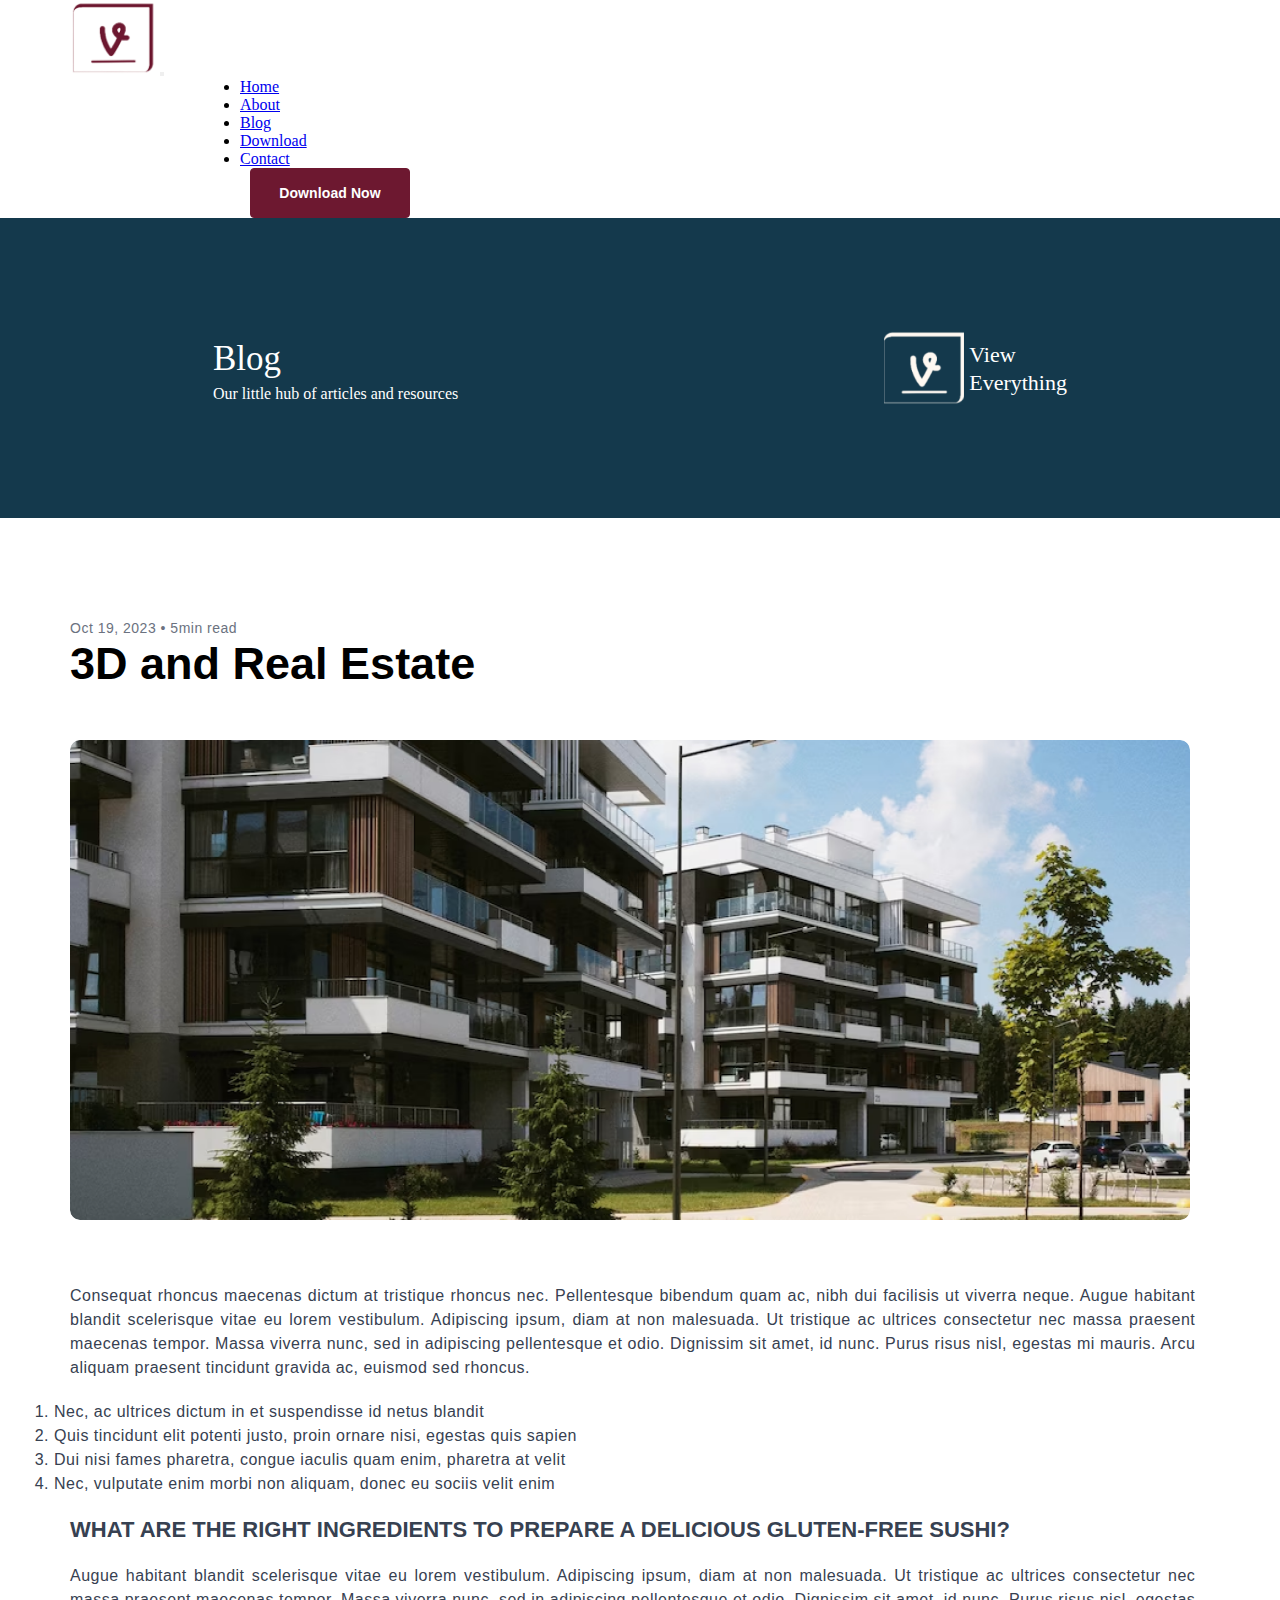
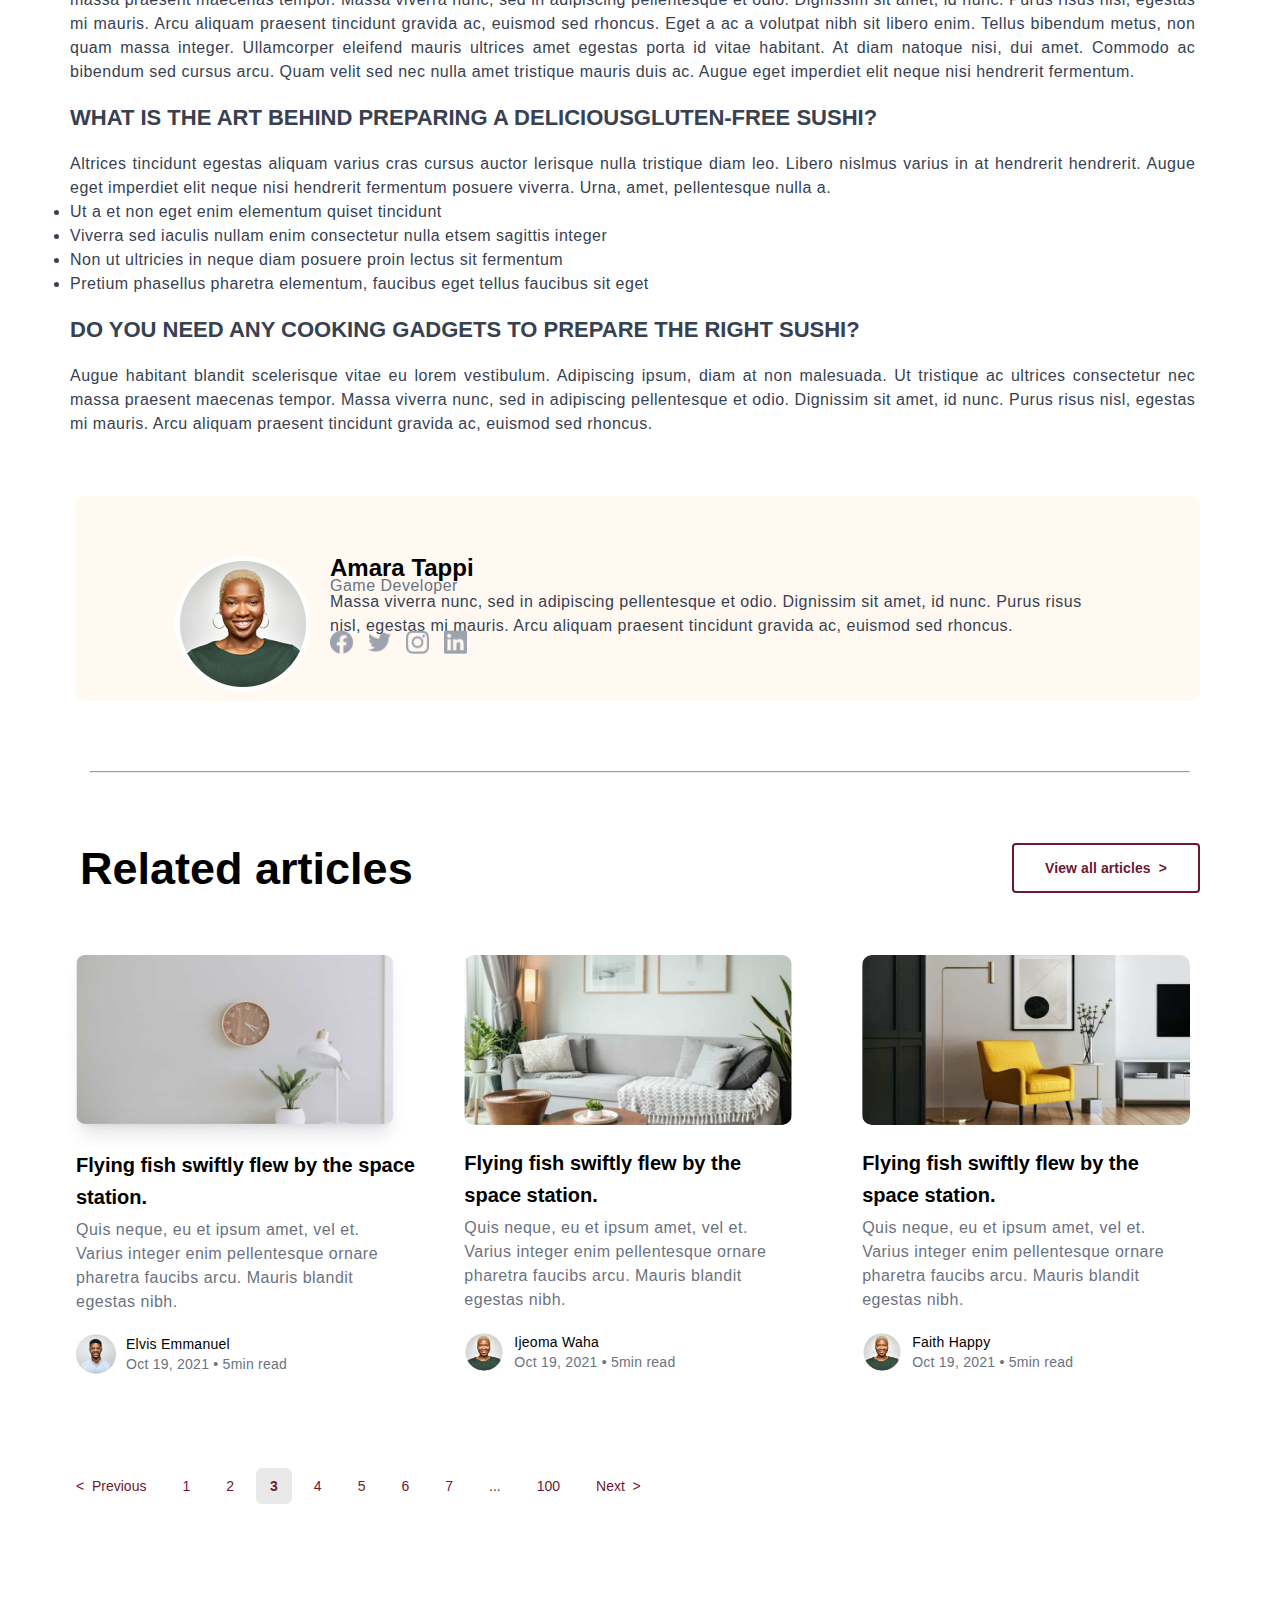
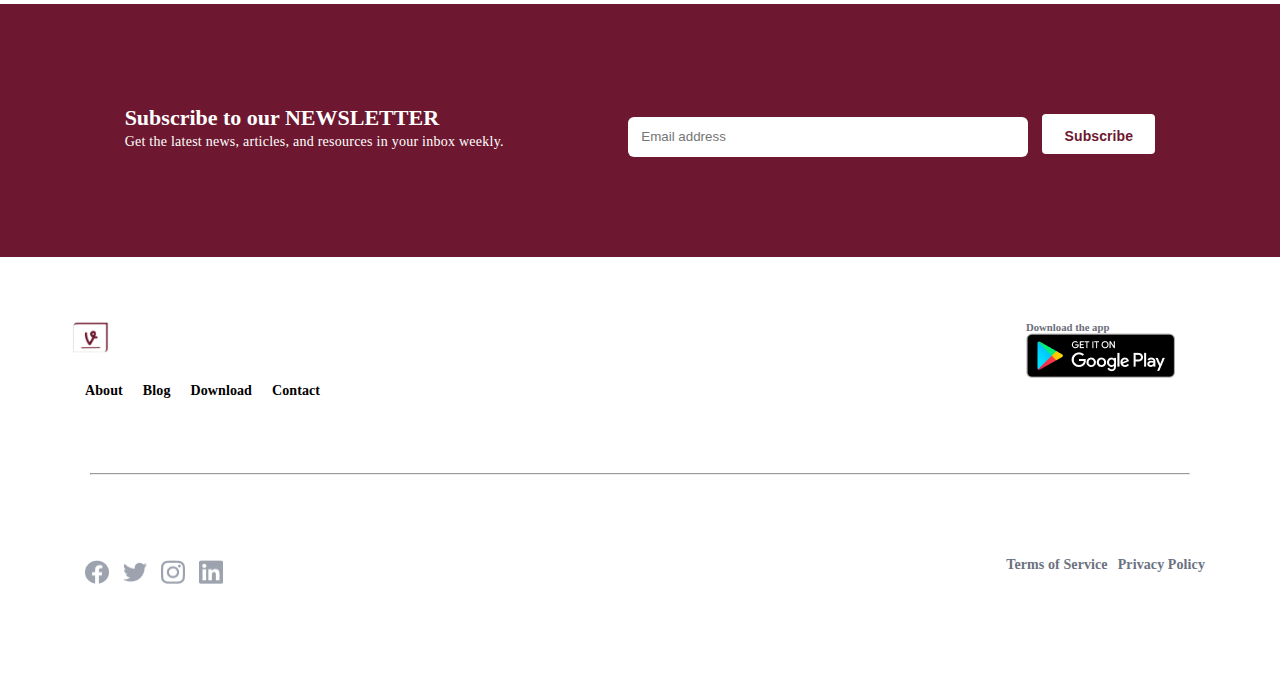
<file: blog3.html>
<!DOCTYPE html>
<html lang="en">
<head>
    <meta charset="UTF-8">
    <meta name="viewport" content="width=device-width, initial-scale=1.0">
    <title>Blog page 3</title>
    <link rel="stylesheet" href="blog3.css">
    <link href="https://cdn.jsdelivr.net/npm/bootstrap@5.0.2/dist/css/bootstrap.min.css" rel="stylesheet" integrity="sha384-EVSTQN3/azprG1Anm3QDgpJLIm9Nao0Yz1ztcQTwFspd3yD65VohhpuuCOmLASjC" crossorigin="anonymous">
<script src="https://cdn.jsdelivr.net/npm/bootstrap@5.0.2/dist/js/bootstrap.bundle.min.js" integrity="sha384-MrcW6ZMFYlzcLA8Nl+NtUVF0sA7MsXsP1UyJoMp4YLEuNSfAP+JcXn/tWtIaxVXM" crossorigin="anonymous"></script>
</head>
<body>
    <header>
        <nav class="navbar navbar-expand-lg bg-body-tertiary">
          <div class="container-fluid">
            <img src="Images/image 17.png" alt="" class="container-fluid-img" />
            <button
              class="navbar-toggler"
              type="button"
              data-bs-toggle="collapse"
              data-bs-target="#navbarSupportedContent"
              aria-controls="navbarSupportedContent"
              aria-expanded="false"
              aria-label="Toggle navigation"
            >
              <span class="navbar-toggler-icon"></span>
            </button>
            <div class="collapse navbar-collapse" id="navbarSupportedContent">
              <ul class="navbar-nav me-auto mb-2 mb-lg-0">
                <li class="nav-item">
                  <a class="nav-link text-black" aria-current="page" href="homepage.html">Home</a>
                </li>
                <li class="nav-item">
                  <a class="nav-link text-black" href="about.html">About</a>
                </li>
                <li class="nav-item">
                  <a class="nav-link active text-danger text-decoration-underline" href="blog.html">Blog</a>
                </li>
                <li class="nav-item">
                  <a class="nav-link text-black" href="download.html">Download</a>
                </li>
                <li class="nav-item">
                  <a class="nav-link text-black" href="contact.html">Contact</a>
                </li>
              </ul>
              <button type="button" class="nav-btn">Download Now</button>
            </div>
          </div>
        </nav>
    </header>
    <main>
        <div class="view-e">
            <div class="section">
              <h2>Blog</h2>
              <p>Our little hub of articles and resources</p>
            </div> 
            <div class="section-2">
              <img src="Images/image 37.png" alt="" id="image" />
              <p class="view-e-p">
                View <br />
                Everything
              </p>
            </div>
        </div>
       <div class="article-media-box">
          <div class="article-header-text">
             <p>Oct 19, 2023 • 5min read </p>
             <h1>3D and Real Estate</h1>
          </div>
            <div class="article-content">
             <img src="Images/image 49.png" alt="">
             <p id="paragraph1">Consequat rhoncus maecenas dictum at tristique rhoncus nec. Pellentesque bibendum quam ac, nibh dui facilisis ut viverra neque. Augue habitant blandit scelerisque vitae eu lorem vestibulum. Adipiscing ipsum, diam at non malesuada. Ut tristique ac ultrices consectetur nec massa praesent maecenas tempor. Massa viverra nunc, sed in adipiscing pellentesque et odio. Dignissim sit amet, id nunc. Purus risus nisl, egestas mi mauris. Arcu aliquam praesent tincidunt gravida ac, euismod sed rhoncus.</p>
             <ol>
                <li>
                    Nec, ac ultrices dictum in et suspendisse id netus blandit 
                </li>
                <li>
                    Quis tincidunt elit potenti justo, proin ornare nisi, egestas quis sapien
                </li>
                <li>
                    Dui nisi fames pharetra, congue iaculis quam enim, pharetra at velit
                </li>
                <li>
                    Nec, vulputate enim morbi non aliquam, donec eu sociis velit enim
                </li>
             </ol>
             <h1>WHAT ARE THE RIGHT INGREDIENTS TO PREPARE A DELICIOUS GLUTEN-FREE SUSHI?</h1>
             <p>
                Augue habitant blandit scelerisque vitae eu lorem vestibulum. Adipiscing ipsum, diam at non malesuada. Ut tristique ac ultrices consectetur nec massa praesent maecenas tempor. Massa viverra nunc, sed in adipiscing pellentesque et odio. Dignissim sit amet, id nunc. Purus risus nisl, egestas mi mauris. Arcu aliquam praesent tincidunt gravida ac, euismod sed rhoncus.
                Eget a ac a volutpat nibh sit libero enim. Tellus bibendum metus, non quam massa integer. Ullamcorper eleifend mauris ultrices amet egestas porta id vitae habitant. At diam natoque nisi, dui amet. Commodo ac bibendum sed cursus arcu. Quam velit sed nec nulla amet tristique mauris duis ac.
                Augue eget imperdiet elit neque nisi hendrerit fermentum.
             </p>
             <h1>WHAT IS THE ART BEHIND PREPARING A DELICIOUSGLUTEN-FREE SUSHI?</h1>
             <p>Altrices tincidunt egestas aliquam varius cras cursus auctor lerisque nulla tristique diam leo. Libero nislmus varius in at hendrerit hendrerit. Augue eget imperdiet elit neque nisi hendrerit fermentum posuere viverra. Urna, amet, pellentesque nulla a.</p>
             <ul class="unordered-list">
                <li>
                    Ut a et non eget enim elementum quiset tincidunt
                </li>
                <li>
                    Viverra sed iaculis nullam enim consectetur nulla etsem sagittis integer
                </li>
                <li>
                    Non ut ultricies in neque diam posuere proin lectus sit fermentum
                </li>
                <li>
                    Pretium phasellus pharetra elementum, faucibus eget tellus faucibus sit eget
                </li>
             </ul>
             <h1>DO YOU NEED ANY COOKING GADGETS TO PREPARE THE RIGHT SUSHI?</h1>
             <p>Augue habitant blandit scelerisque vitae eu lorem vestibulum. Adipiscing ipsum, diam at non malesuada. Ut tristique ac ultrices consectetur nec massa praesent maecenas tempor. Massa viverra nunc, sed in adipiscing pellentesque et odio. Dignissim sit amet, id nunc. Purus risus nisl, egestas mi mauris. Arcu aliquam praesent tincidunt gravida ac, euismod sed rhoncus.</p>
          </div>
        </div>
        <div class="figure-wrapper">
            <div id="figure-wrapper-avatar">
               <img src="Images/Avatar.png" alt="">
            </div>
            <div class="figure-wrapper-text-content">
                <h1>Amara Tappi</h1>
                <p id="paragraph2">Game Developer</p>
                <p>Massa viverra nunc, sed in adipiscing pellentesque et odio. Dignissim sit amet, id nunc. Purus risus nisl, egestas mi mauris. Arcu aliquam praesent tincidunt gravida ac, euismod sed rhoncus.</p>
                <div class="figure-wrapper-text-icons">
                    <img src="Images/facebook.png" alt="">
                    <img src="Images/twitter.png" alt="">
                    <img src="Images/Social icon.png" alt="">
                    <img src="Images/Group.png" alt="">
                </div>
            </div>
        </div>

        <hr class="line2">

        <div class="article-header-section">
            <div class="latest-article-box">
                <h1>Related articles</h1>
            </div>
            <div class="all-articles-button">
                <button>View all articles &nbsp;></button>
            </div>
        </div>

        <div class="content-container">
            <div class="media-box media-box1">
              <img src="Images/blog card img3.png" alt="">
              <h1>Flying fish swiftly flew by the space station.</h1>
              <p>Quis neque, eu et ipsum amet, vel et. Varius integer enim pellentesque ornare pharetra faucibs arcu. Mauris blandit egestas nibh.</p>
              <div class="avatar-img-text2">
                <div class="avatar-img-box">
                  <img src="Images/Ellipse 2.png" alt="">
                </div>
                <div class="avatar-text-box avatar-text-box2">
                  <p>Elvis Emmanuel</p>
                  <p class="avatar-paragraph">Oct 19, 2021 • 5min read </p>
                </div>
              </div>
            </div>            
            <div class="media-box media-box2">
              <img src="Images/blog card img2.png" alt="">
              <h1>Flying fish swiftly flew by the space station.</h1>
              <p>Quis neque, eu et ipsum amet, vel et. Varius integer enim pellentesque ornare pharetra faucibs arcu. Mauris blandit egestas nibh.</p>
             <div class="avatar-img-text3">
               <div class="avatar-img-box">
                 <img src="Images/Avatar.png" alt="">
               </div>
               <div class="avatar-text-box avatar-text-box3">
                 <p>Ijeoma Waha</p>
                 <p class="avatar-paragraph">Oct 19, 2021 • 5min read </p>
               </div>
             </div>
            </div>            
            <div class="media-box media-box3">
              <img src="Images/blog card img.png" alt="">
              <h1>Flying fish swiftly flew by the space station.</h1>
              <p>Quis neque, eu et ipsum amet, vel et. Varius integer enim pellentesque ornare pharetra faucibs arcu. Mauris blandit egestas nibh.</p>
             <div class="avatar-img-text4">
                <div class="avatar-img-box">
                  <img src="Images/Avatar.png" alt="">
                </div>
                <div class="avatar-text-box avatar-text-box4">
                  <p>Faith Happy</p>
                  <p class="avatar-paragraph">Oct 19, 2021 • 5min read </p>
                </div>
             </div>
            </div>
          </div>

          <!-- <nav aria-label="Page navigation example">
            <ul class="pagination">
              <li class="page-item">
                <a class="page-link" href="#" aria-label="Previous">
                  <span aria-hidden="true">&laquo; Previous</span>
                </a>
              </li>
              <li class="page-item"><a class="page-link" href="blog.html">1</a></li>
              <li class="page-item"><a class="page-link" href="blog2.html">2</a></li>
              <li class="page-item active" aria-current="page"><a class="page-link" href="blog3.html">3</a></li>
              <li class="page-item"><a class="page-link" href="#">4</a></li>
              <li class="page-item"><a class="page-link" href="#">5</a></li>
              <li class="page-item"><a class="page-link" href="#">6</a></li>
              <li class="page-item"><a class="page-link" href="#">7</a></li>
              <li class="page-item"><a class="page-link" href="#">...</a></li>
              <li class="page-item"><a class="page-link" href="#">100</a></li>
              <li class="page-item">
                <a class="page-link" href="#" aria-label="Next">
                  <span aria-hidden="true">Next &raquo;</span>
                </a>
              </li>
            </ul>
          </nav> -->

          <div class="pagination">
            <a href="blog2.html">< &nbsp;Previous</a>
            <a href="blog.html">1</a>
            <a href="blog2.html">2</a>
            <a href="blog3.html" class="active">3</a>
            <a href="blog4.html">4</a>
            <a href="blog5.html">5</a>
            <a href="blog6.html">6</a>
            <a href="blog7.html">7</a>
            <a href="#">...</a>
            <a href="blog100.html">100</a>
            <a href="blog4.html">Next&nbsp; ></a>
          </div>
    </main>
    <footer>
        <section>
          <div class="footer-section">
            <div id="subscribe-content">
              <h4>Subscribe to our NEWSLETTER</h4>
              <p>
                Get the latest news, articles, and resources in your inbox weekly.
              </p>
            </div>
            <div class="subscribe-box">
              <form action="#">
                <div class="form-box2">
                  <input
                    type="email"
                    name="EmailAdress"
                    placeholder="Email address"
                    required
                  />
                  <button type="submit" id="Subscribe-btn">Subscribe</button>
                </div>
              </form>
            </div>
          </div>
        </section>
  
        <div class="footer-container">
          <div class="footer-content">
            <img src="Images/image 17.png" alt="" class="footer-image" />
            <a href="about.html">About</a>
            <a href="blog.html">Blog</a>
            <a href="download.html">Download</a>
            <a href="contact.html">Contact</a>
          </div>
          <div class="footer-download">
            <h6>Download the app</h6>
            <img src="Images/Google play logo.png" alt="" />
          </div>
        </div>
        <br />
        <hr class="line2" />
        <div class="footer-container2">
          <div class="footer-container2-icon">
            <img src="Images/facebook.png" alt="" />
            <img src="Images/twitter.png" alt="" />
            <img src="Images/Social icon.png" alt="" />
            <img src="Images/Group.png" alt="" />
          </div>
          <div class="footer-container2-text">
            <a href="#"><p>Terms of Service</p></a>
            <a href="#"><p>Privacy Policy</p></a>
          </div>
        </div>
      </footer>
</body>
</html>
</file>
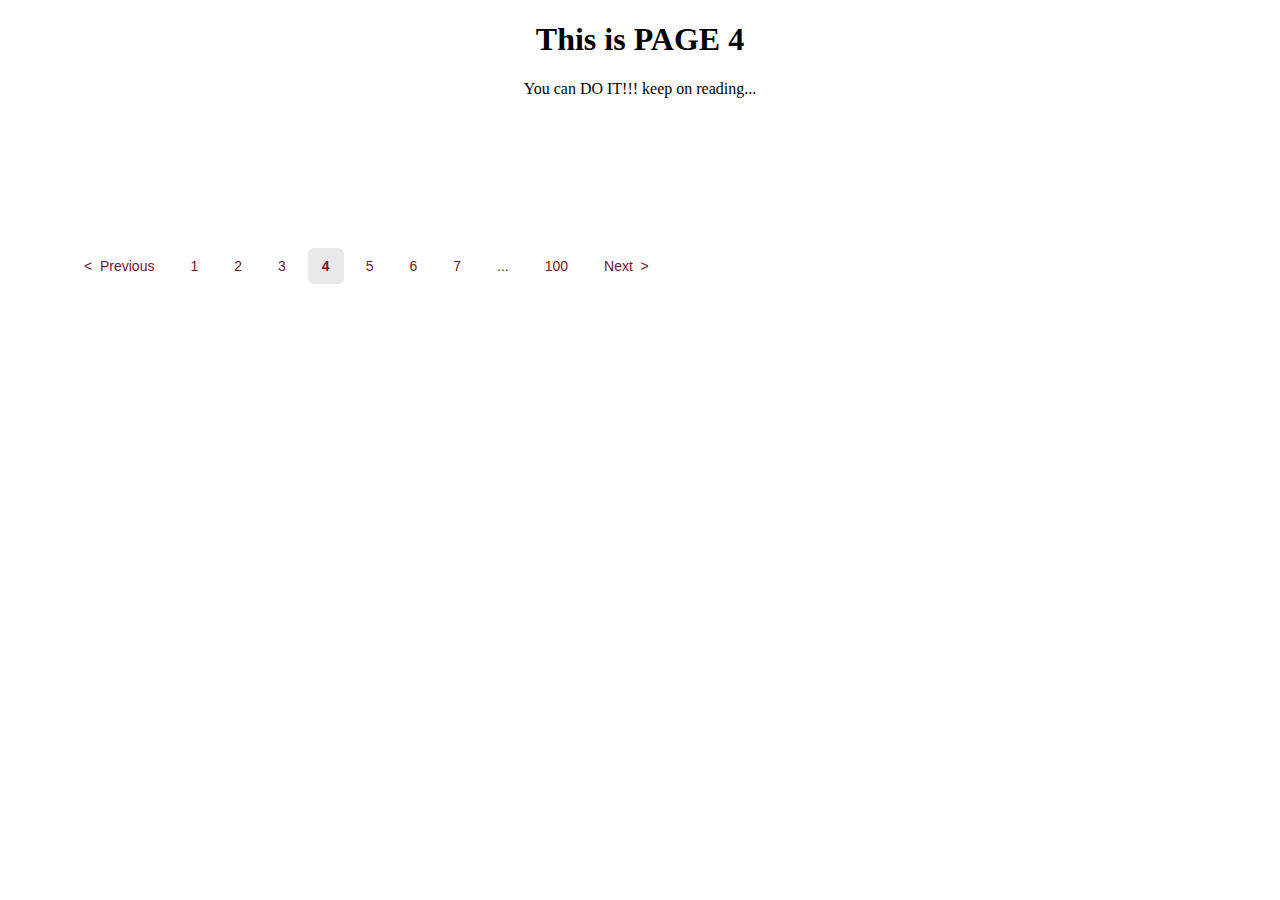
<file: blog4.html>
<!DOCTYPE html>
<html lang="en">
<head>
    <meta charset="UTF-8">
    <meta name="viewport" content="width=device-width, initial-scale=1.0">
    <title>Blog Page 4</title>
    <style type="text/css">
    .pagination {
    /* text-align: center; */
    margin: 150px 0px 100px 60px;
  }

  .pagination a {
    color: #6D1830;
    text-decoration: none;
    padding: 8px 14px 8px 14px;
    justify-content: space-evenly;
    margin: 0px 2px 0px 2px;
    display: inline-block;
    font-family: sans-serif;
    font-size: 14px;
    font-weight: 400;
    line-height: 20px;
  }

  .pagination a.active{
    background-color: #E9E9E9;
    font-weight: bold;
    border-radius: 6px;
  }

  .pagination a:hover:not(.active){
    background-color: #e9e9e92d;
    border-radius: 6px;
  }
  #container{
    text-align: center;
  }
    </style>
</head>
<body>
    <div id="container">
        <h1>This is PAGE 4</h1>
        <p>You can DO IT!!! keep on reading...</p>
    </div>

    <div class="pagination">
        <a href="blog3.html">< &nbsp;Previous</a>
        <a href="blog.html">1</a>
        <a href="blog2.html">2</a>
        <a href="blog3.html">3</a>
        <a href="blog4.html" class="active">4</a>
        <a href="blog5.html">5</a>
        <a href="blog6.html">6</a>
        <a href="blog7.html">7</a>
        <a href="#">...</a>
        <a href="blog100.html">100</a>
        <a href="blog5.html">Next&nbsp; ></a>
      </div>
</body>
</html>
</file>
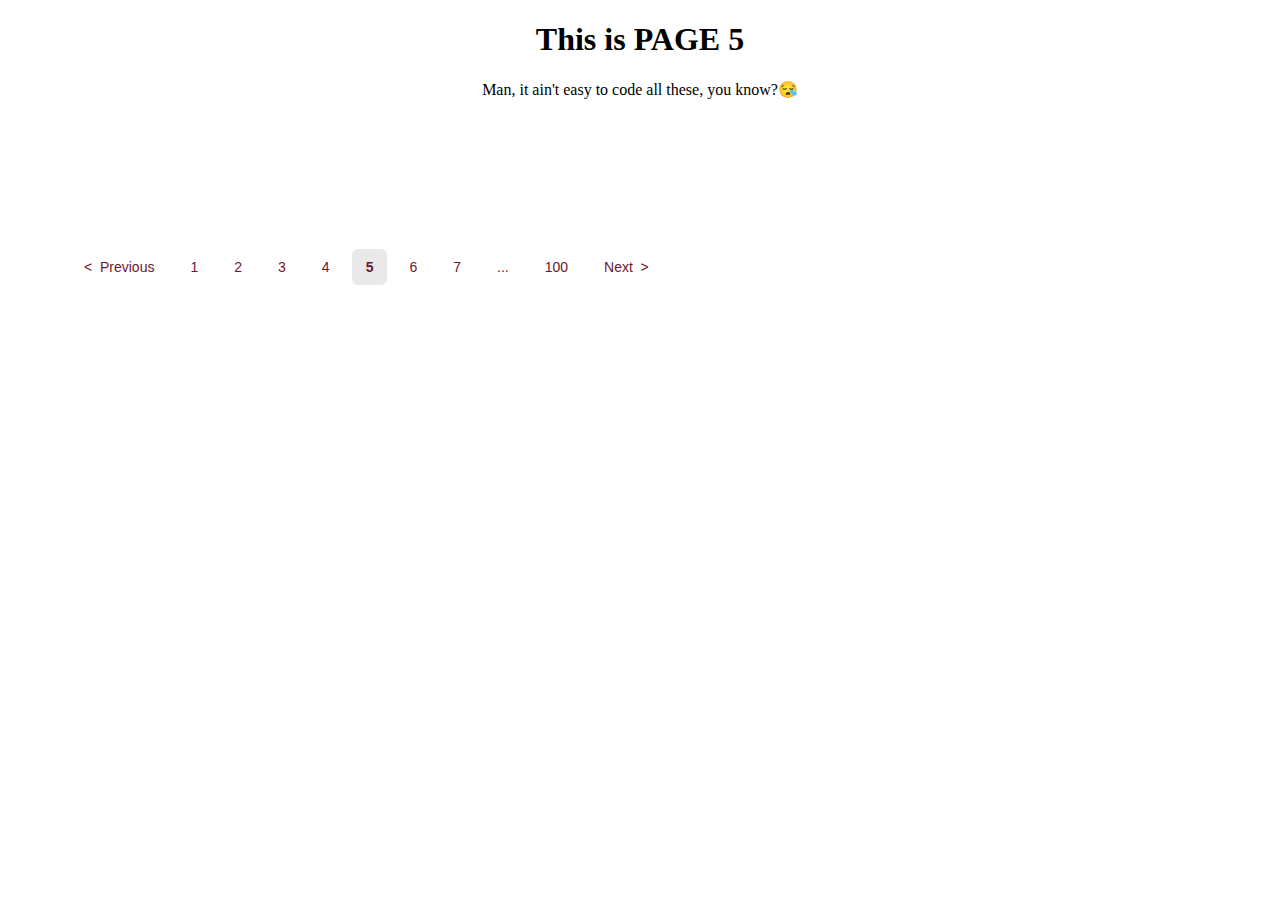
<file: blog5.html>
<!DOCTYPE html>
<html lang="en">
<head>
    <meta charset="UTF-8">
    <meta name="viewport" content="width=device-width, initial-scale=1.0">
    <title>Blog Page 5</title>
    <style type="text/css">
    .pagination {
    /* text-align: center; */
    margin: 150px 0px 100px 60px;
  }

  .pagination a {
    color: #6D1830;
    text-decoration: none;
    padding: 8px 14px 8px 14px;
    justify-content: space-evenly;
    margin: 0px 2px 0px 2px;
    display: inline-block;
    font-family: sans-serif;
    font-size: 14px;
    font-weight: 400;
    line-height: 20px;
  }

  .pagination a.active{
    background-color: #E9E9E9;
    font-weight: bold;
    border-radius: 6px;
  }

  .pagination a:hover:not(.active){
    background-color: #e9e9e92d;
    border-radius: 6px;
  }
  #container{
    text-align: center;
  }
    </style>
</head>
<body>
    <div id="container">
        <h1>This is PAGE 5</h1>
        <p>Man, it ain't easy to code all these, you know?😪</p>
    </div>

    <div class="pagination">
        <a href="blog4.html">< &nbsp;Previous</a>
        <a href="blog.html">1</a>
        <a href="blog2.html">2</a>
        <a href="blog3.html">3</a>
        <a href="blog4.html">4</a>
        <a href="blog5.html" class="active">5</a>
        <a href="blog6.html">6</a>
        <a href="blog7.html">7</a>
        <a href="#">...</a>
        <a href="blog100.html">100</a>
        <a href="blog6.html">Next&nbsp; ></a>
      </div>
</body>
</html>
</file>
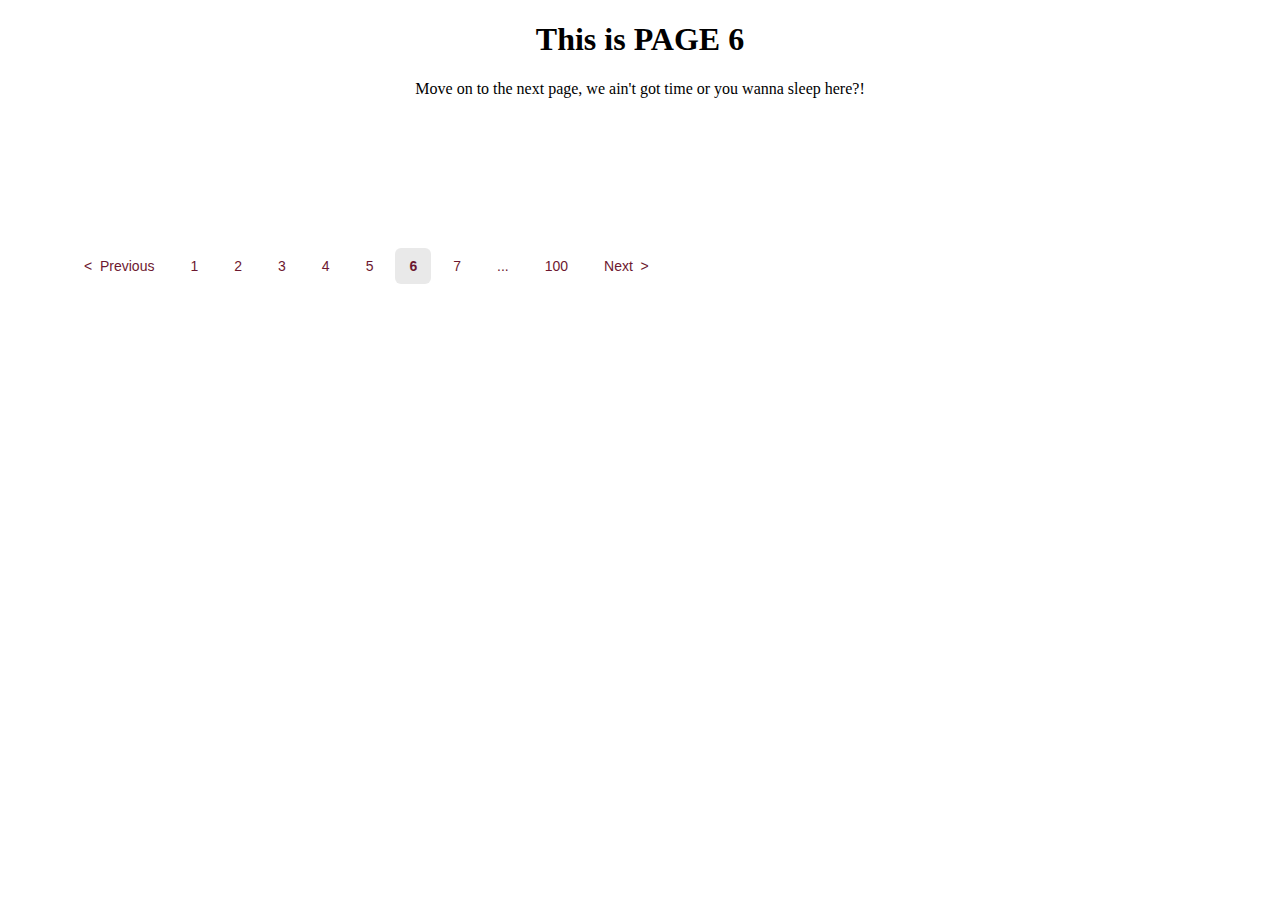
<file: blog6.html>
<!DOCTYPE html>
<html lang="en">
<head>
    <meta charset="UTF-8">
    <meta name="viewport" content="width=device-width, initial-scale=1.0">
    <title>Document</title>
    <style type="text/css">
    .pagination {
    /* text-align: center; */
    margin: 150px 0px 100px 60px;
  }

  .pagination a {
    color: #6D1830;
    text-decoration: none;
    padding: 8px 14px 8px 14px;
    justify-content: space-evenly;
    margin: 0px 2px 0px 2px;
    display: inline-block;
    font-family: sans-serif;
    font-size: 14px;
    font-weight: 400;
    line-height: 20px;
  }

  .pagination a.active{
    background-color: #E9E9E9;
    font-weight: bold;
    border-radius: 6px;
  }

  .pagination a:hover:not(.active){
    background-color: #e9e9e92d;
    border-radius: 6px;
  }
  #container{
    text-align: center;
  }
    </style>
</head>
<body>
    <div id="container">
        <h1>This is PAGE 6</h1>
        <p>Move on to the next page, we ain't got time or you wanna sleep here?!</p>
    </div>

    <div class="pagination">
        <a href="blog5.html">< &nbsp;Previous</a>
        <a href="blog.html">1</a>
        <a href="blog2.html">2</a>
        <a href="blog3.html">3</a>
        <a href="blog4.html">4</a>
        <a href="blog5.html">5</a>
        <a href="blog6.html" class="active">6</a>
        <a href="blog7.html">7</a>
        <a href="#">...</a>
        <a href="blog100.html">100</a>
        <a href="blog7.html">Next&nbsp; ></a>
      </div>
</body>
</html>
</file>
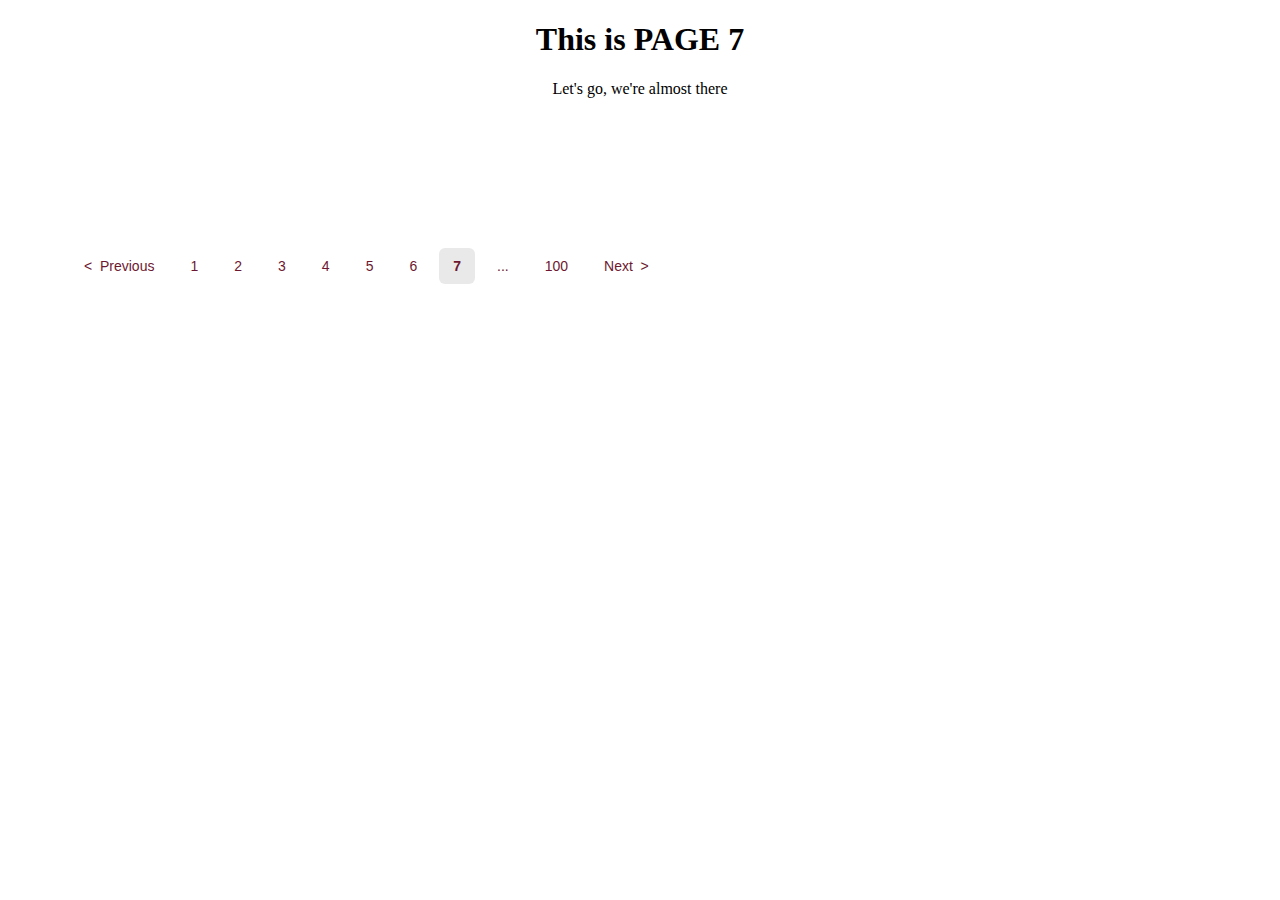
<file: blog7.html>
<!DOCTYPE html>
<html lang="en">
<head>
    <meta charset="UTF-8">
    <meta name="viewport" content="width=device-width, initial-scale=1.0">
    <title>Document</title>
    <style type="text/css">
        .pagination {
    /* text-align: center; */
    margin: 150px 0px 100px 60px;
  }

  .pagination a {
    color: #6D1830;
    text-decoration: none;
    padding: 8px 14px 8px 14px;
    justify-content: space-evenly;
    margin: 0px 2px 0px 2px;
    display: inline-block;
    font-family: sans-serif;
    font-size: 14px;
    font-weight: 400;
    line-height: 20px;
  }

  .pagination a.active{
    background-color: #E9E9E9;
    font-weight: bold;
    border-radius: 6px;
  }

  .pagination a:hover:not(.active){
    background-color: #e9e9e92d;
    border-radius: 6px;
  }
  #container{
    text-align: center;
  }
    </style>
</head>
<body>

    <div id="container">
        <h1>This is PAGE 7</h1>
        <p>Let's go, we're almost there</p>
    </div>

    <div class="pagination">
        <a href="blog6.html">< &nbsp;Previous</a>
        <a href="blog.html">1</a>
        <a href="blog2.html">2</a>
        <a href="blog3.html">3</a>
        <a href="blog4.html">4</a>
        <a href="blog5.html">5</a>
        <a href="blog6.html">6</a>
        <a href="blog7.html"  class="active">7</a>
        <a href="#">...</a>
        <a href="blog100.html">100</a>
        <a href="blog100.html">Next&nbsp; ></a>
      </div>
</body>
</html>
</file>
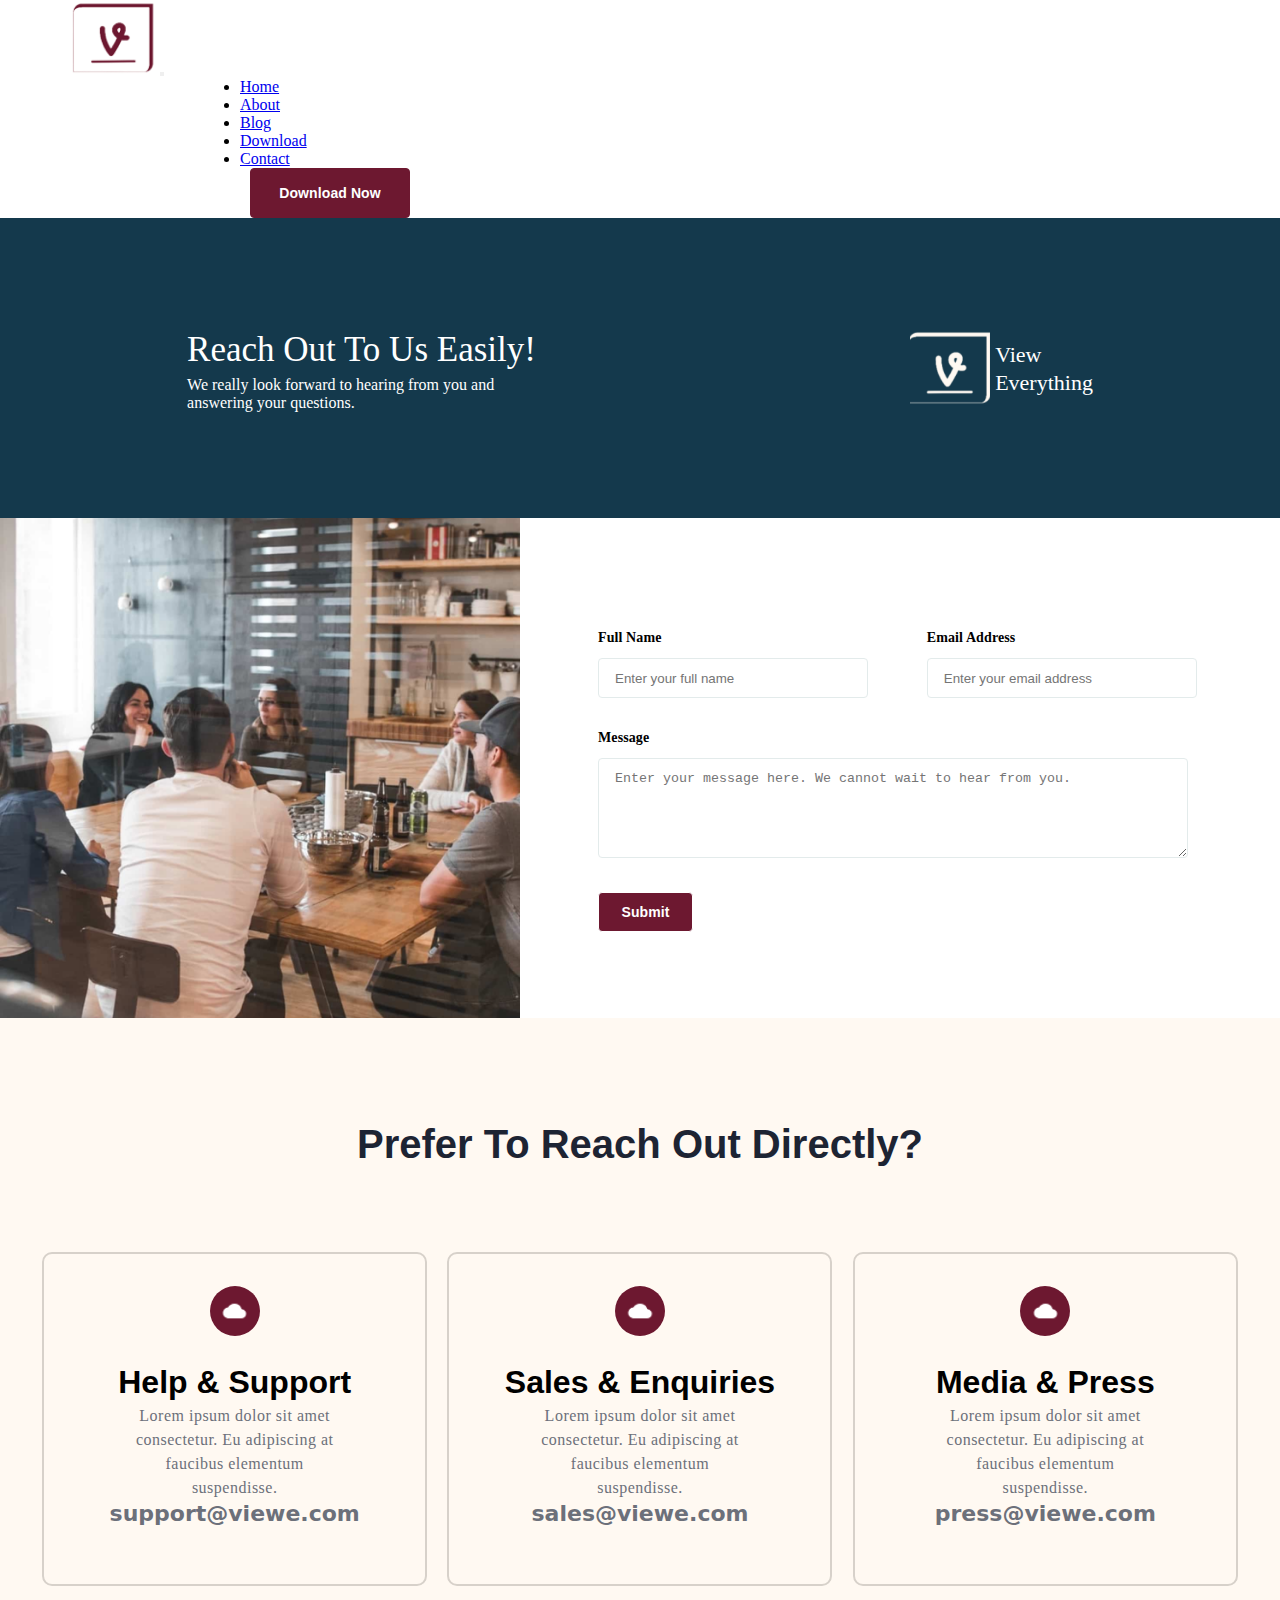
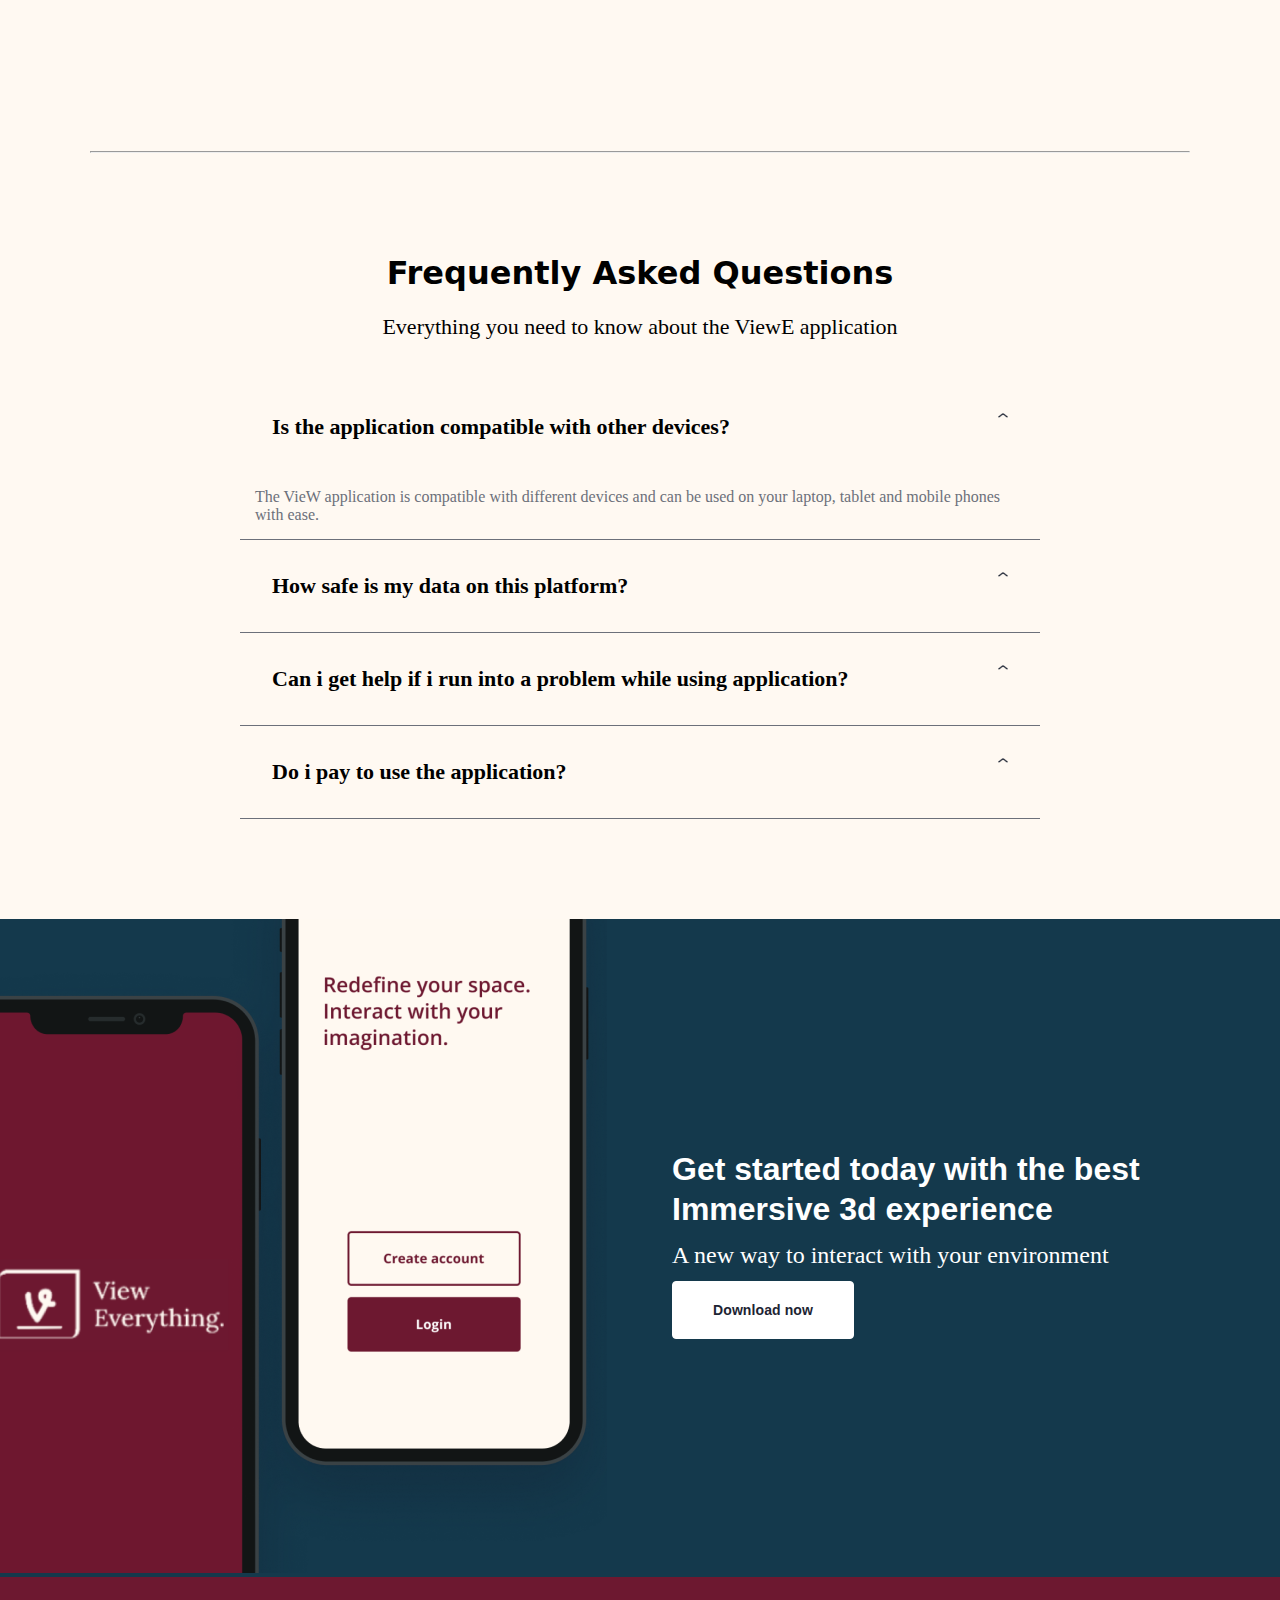
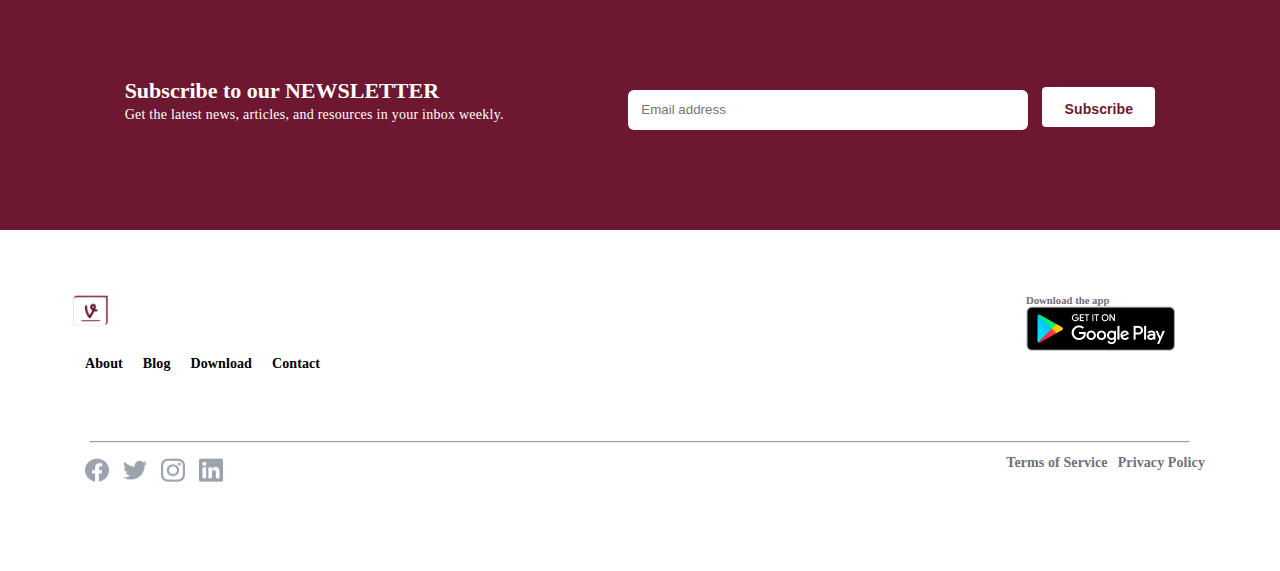
<file: contact.html>
<!DOCTYPE html>
<html lang="en">
<head>
    <meta charset="UTF-8">
    <meta name="viewport" content="width=device-width, initial-scale=1.0">
    <title>Contact Page</title>
    <link href="https://cdn.jsdelivr.net/npm/bootstrap@5.0.2/dist/css/bootstrap.min.css" rel="stylesheet" integrity="sha384-EVSTQN3/azprG1Anm3QDgpJLIm9Nao0Yz1ztcQTwFspd3yD65VohhpuuCOmLASjC" crossorigin="anonymous">
<script src="https://cdn.jsdelivr.net/npm/bootstrap@5.0.2/dist/js/bootstrap.bundle.min.js" integrity="sha384-MrcW6ZMFYlzcLA8Nl+NtUVF0sA7MsXsP1UyJoMp4YLEuNSfAP+JcXn/tWtIaxVXM" crossorigin="anonymous"></script>
    <link rel="stylesheet" href="contact.css">
</head>
<body>
    <header>
        <nav class="navbar navbar-expand-lg navbar-light bg-light bg-body-tertiary">
            <div class="container-fluid">
              <img src="Images/image 17.png" alt="" class="container-fluid-img">   
              <button class="navbar-toggler" type="button" data-bs-toggle="collapse" data-bs-target="#navbarSupportedContent" aria-controls="navbarSupportedContent" aria-expanded="false" aria-label="Toggle navigation">
                <span class="navbar-toggler-icon"></span>
              </button>
              <div class="collapse navbar-collapse" id="navbarSupportedContent">
                <ul class="navbar-nav me-auto mb-2 mb-lg-0">
                  <li class="nav-item">
                    <a class="nav-link text-black" aria-current="page" href="homepage.html">Home</a>
                  </li>
                  <li class="nav-item">
                    <a class="nav-link text-black" href="about.html">About</a>
                  </li>
                  <li class="nav-item">
                    <a class="nav-link text-black" href="blog.html">Blog</a>
                  </li>
                  <li class="nav-item">
                    <a class="nav-link text-black" href="download.html">Download</a>
                  </li>
                  <li class="nav-item">
                    <a class="nav-link active text-danger text-decoration-underline" href="contact.html">Contact</a>
                  </li>
                </ul>
                <button type="button" class="nav-btn">Download Now</button>
              </div>
            </div>
          </nav>
         </header>
    </header>
    <main>
        <div class="view-e">
            <div class="section">
              <h2>Reach Out To Us Easily!</h2>
              <p>We really look forward to hearing from you and <br> answering your questions.</p>
            </div>
            <div class="section-2">
              <img src="Images/image 37.png" alt="" id="image">
              <p class="view-e-p">View <br> Everything</p>
            </div>
          </div>

          <div class="content-container">
            <img src="Images/Contact Image.png" alt="">
            <div class="form-box">
              <div class="form-box-info">
                <form action="#">
                  <label for="name" class="label-container">Full Name</label>
                  <input type="text" name="fullname" placeholder="Enter your full name" id="name"> 
                </form>
                <form action="#">
                  <label for="mail" class="label-container">Email Address</label>
                  <input type="email" name="fullname" placeholder="Enter your email address" id="mail" required> 
                </form>
              </div>
              <div class="form-box-message">
                <form action="#">
                  <label for="message" class="label-container">Message</label>
                  <br>
                  <textarea name="message" id="message" cols="2" rows="2" placeholder="Enter your message here. We cannot wait to hear from you."></textarea>
                </form>
              </div>
              <button type="button">Submit</button>
            </div>
          </div>
    </main>
    
    <main>
      <div class="holder">
        <div class="card-container">
          <h3>Prefer To Reach Out Directly?</h3>
          <div class="card-body">
            <div class="card-content">
              <img src="Images/cloud.png" alt="" class="card-image">
              <h4>Help & Support</h4>
              <p>Lorem ipsum dolor sit amet <br>consectetur. Eu adipiscing at <br>faucibus elementum <br>suspendisse. </p>
              <a href="#">support@viewe.com</a>
            </div>
            <div class="card-content">
              <img src="Images/cloud.png" alt="" class="card-image">
              <h4>Sales & Enquiries</h4>
              <p>Lorem ipsum dolor sit amet <br>consectetur. Eu adipiscing at <br>faucibus elementum <br>suspendisse. </p>
              <a href="#">sales@viewe.com</a>
            </div>
            <div class="card-content">
              <img src="Images/cloud.png" alt="" class="card-image">
              <h4>Media & Press</h4>
              <p>Lorem ipsum dolor sit amet <br>consectetur. Eu adipiscing at <br>faucibus elementum <br>suspendisse. </p>
              <a href="#">press@viewe.com</a>
            </div>
          </div>
          <hr>
        </div>

        <section class="FAQs">
          <div class="FAQs-header">
            <h2>Frequently Asked Questions</h2>
            <p>Everything you need to know about the ViewE application</p>
          </div>
          <div class="accordion-container">
            <div class="accordion">
              <input type="radio" name="accordion" id="accordion1" checked />
              <label for="accordion1" class="accordion-label"
                >Is the application compatible with other devices?<img
                  src="Images/Icon 2.png"
                  alt=""
              /></label>
              <div class="accordion-content">
                The VieW application is compatible with different devices and can
                be used on your laptop, tablet and mobile phones with ease.
              </div>
            </div>
  
            <div class="accordion">
              <input type="radio" name="accordion" id="accordion2" />
              <label for="accordion2" class="accordion-label"
                >How safe is my data on this platform?<img
                  src="Images/Icon 2.png"
                  alt=""
              /></label>
              <div class="accordion-content">
                Accordion no. 2 content goes here. Lorem ipsum dolor sit amet.
              </div>
            </div>
  
            <div class="accordion">
              <input type="radio" name="accordion" id="accordion3" />
              <label for="accordion3" class="accordion-label"
                >Can i get help if i run into a problem while using
                application?<img src="Images/Icon 2.png" alt=""
              /></label>
              <div class="accordion-content">
                Accordion no. 3 content goes here. Lorem ipsum dolor sit amet.
              </div>
            </div>
  
            <div class="accordion">
              <input type="radio" name="accordion" id="accordion4" />
              <label for="accordion4" class="accordion-label"
                >Do i pay to use the application?<img
                  src="Images/Icon 2.png"
                  alt=""
              /></label>
              <div class="accordion-content">
                Accordion no. 4 content goes here. Lorem ipsum dolor sit amet.
              </div>
            </div>
          </div>
        </section>
      </div>

      <div class="img-text-wrapper">
        <div class="img-container">
          <img src="Images/image 15.png" alt="">
        </div>
        <div class="text-block">
          <h3>Get started today with the best <br>Immersive 3d experience</h3>
          <p>A new way to interact with your environment</p>
          <button>Download now</button>
        </div>
      </div>
    </main>

    <footer>
      <section>
        <div class="footer-section">
          <div id="subscribe-content">
            <h4>Subscribe to our NEWSLETTER</h4>
            <p>
              Get the latest news, articles, and resources in your inbox weekly.
            </p>
          </div>
          <div class="subscribe-box">
            <form action="#">
              <div class="form-box2">
                <input
                  type="email"
                  name="EmailAdress"
                  placeholder="Email address"
                  required
                />
                <button type="submit" id="Subscribe-btn">Subscribe</button>
              </div>
            </form>
          </div>
        </div>
      </section>
    </footer>

    <footer>
      <div class="footer-container">
        <div class="footer-content">
          <img src="Images/image 17.png" alt="" class="footer-image" />
          <a href="about.html">About</a>
          <a href="blog.html">Blog</a>
          <a href="download.html">Download</a>
          <a href="contact.html">Contact</a>
        </div>
        <div class="footer-download">
          <h6>Download the app</h6>
          <img src="Images/Google play logo.png" alt="" />
        </div>
      </div>
      <br>
      <hr>
      <div class="footer-container2">
        <div class="footer-container2-icon">
          <img src="Images/facebook.png" alt="" />
          <img src="Images/twitter.png" alt="" />
          <img src="Images/Social icon.png" alt="" />
          <img src="Images/Group.png" alt="" />
        </div>
        <div class="footer-container2-text">
          <a href="#"><p>Terms of Service</p></a>
          <a href="#"><p>Privacy Policy</p></a>
        </div>
      </div>
    </footer>
</body>
</html>
</file>
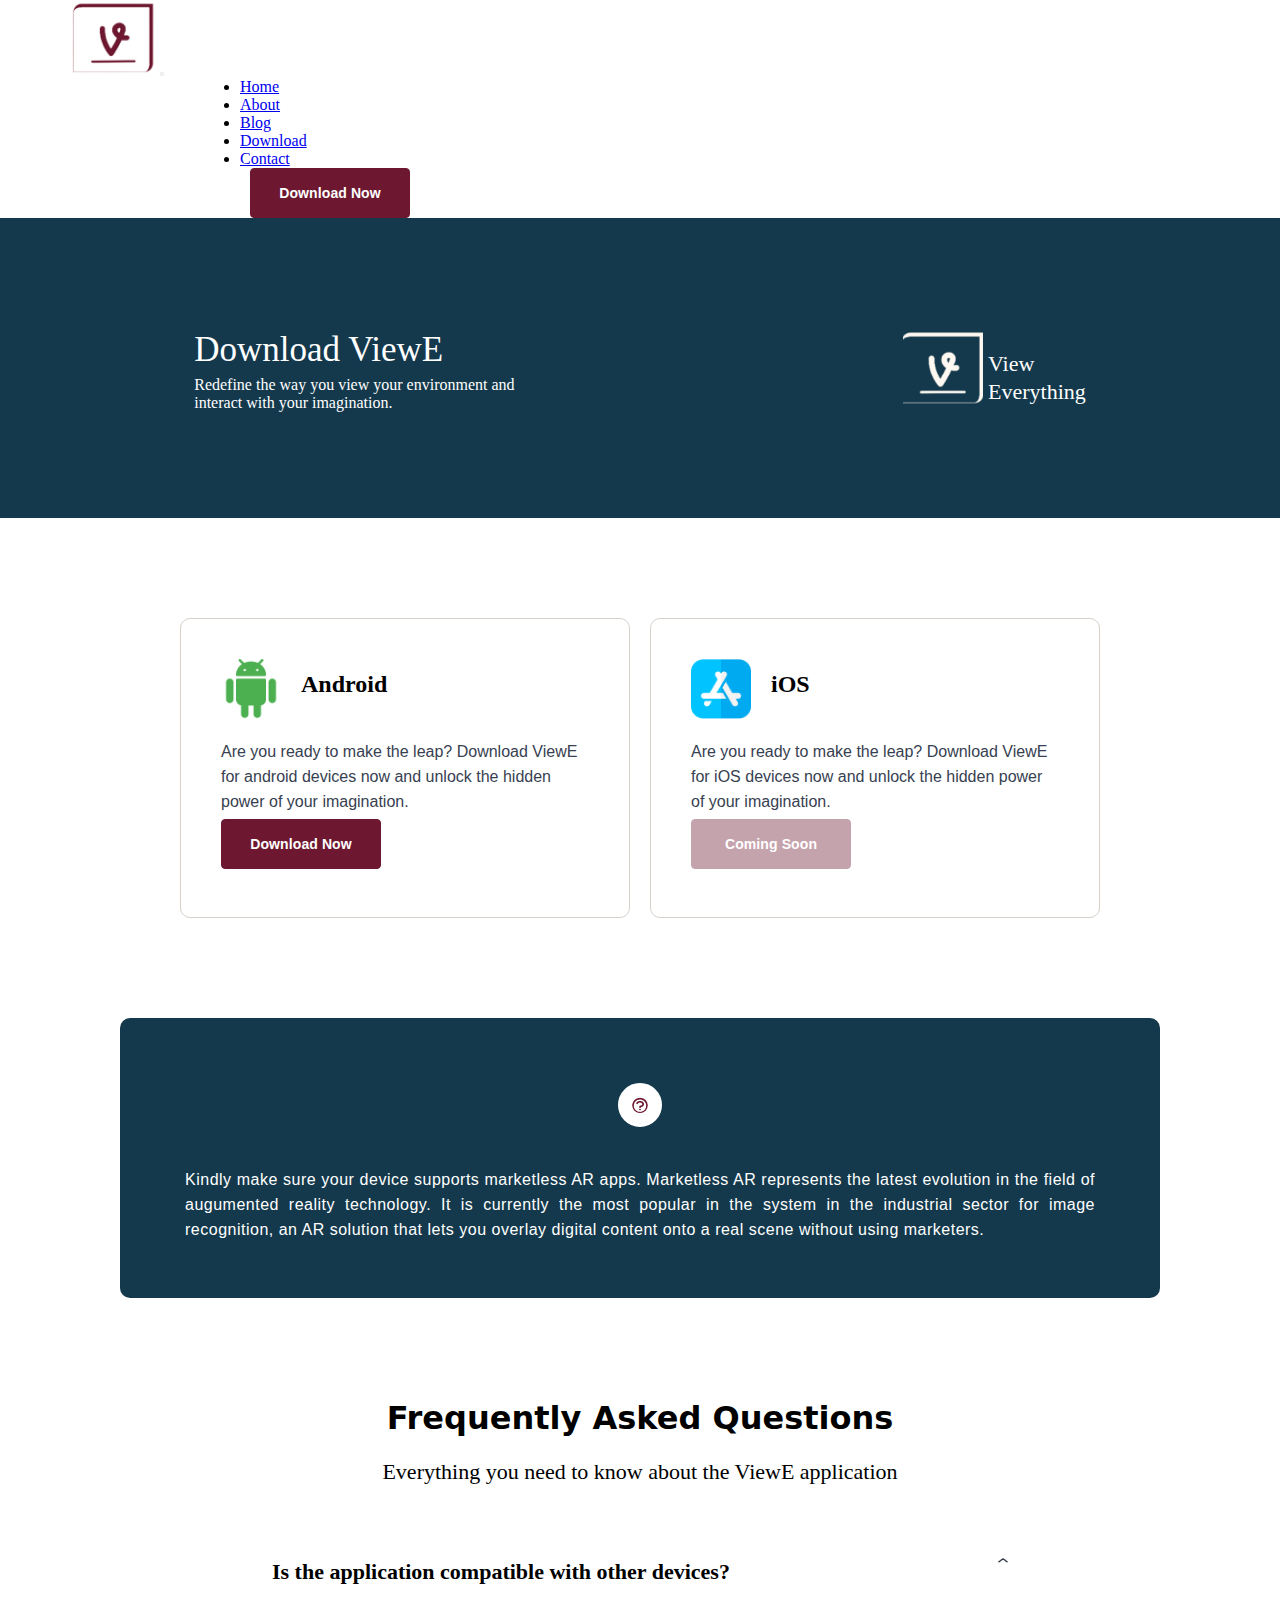
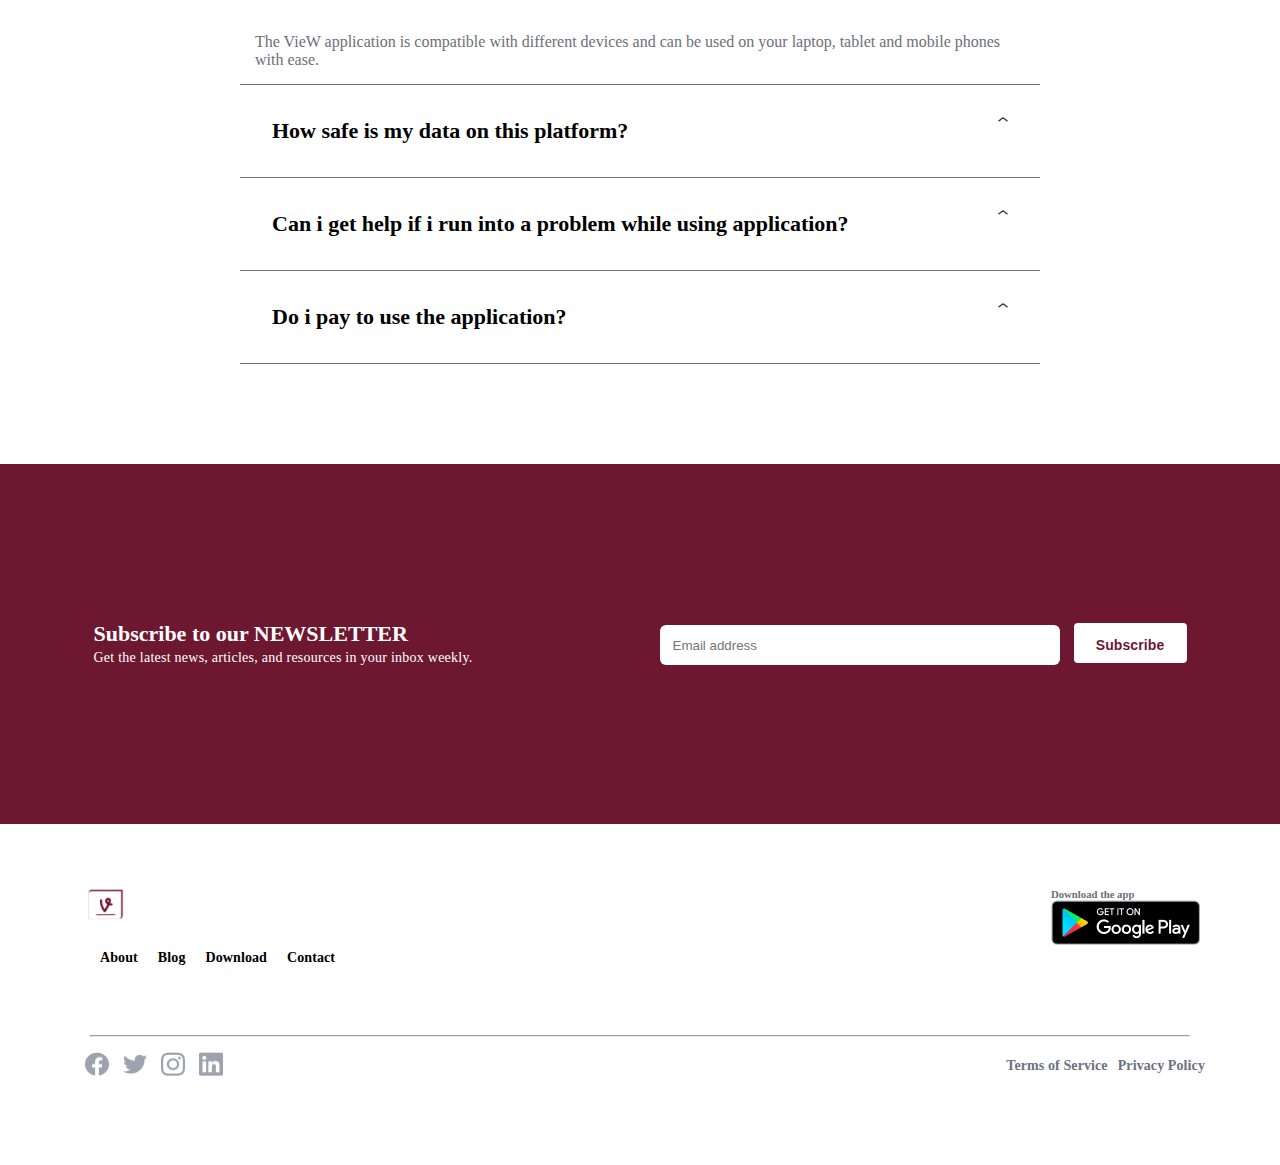
<file: download.html>
<!DOCTYPE html>
<html lang="en">
  <head>
    <meta charset="UTF-8" />
    <meta name="viewport" content="width=device-width, initial-scale=1.0" />
    <title>Download Page</title>
    <link rel="stylesheet" href="download.css" />
    <link rel="preconnect" href="https://fonts.googleapis.com" />
    <link rel="preconnect" href="https://fonts.gstatic.com" crossorigin />
    <!-- <link href="https://fonts.googleapis.com/css2?family=Open+Sans:ital,wght@0,300;1,300&display=swap" rel="stylesheet"> -->
    <link href="https://cdn.jsdelivr.net/npm/bootstrap@5.0.2/dist/css/bootstrap.min.css" rel="stylesheet" integrity="sha384-EVSTQN3/azprG1Anm3QDgpJLIm9Nao0Yz1ztcQTwFspd3yD65VohhpuuCOmLASjC" crossorigin="anonymous">
<script src="https://cdn.jsdelivr.net/npm/bootstrap@5.0.2/dist/js/bootstrap.bundle.min.js" integrity="sha384-MrcW6ZMFYlzcLA8Nl+NtUVF0sA7MsXsP1UyJoMp4YLEuNSfAP+JcXn/tWtIaxVXM" crossorigin="anonymous"></script>
  </head>
  <body>
    <header>
      <nav class="navbar navbar-expand-lg bg-body-tertiary">
        <div class="container-fluid">
          <img src="Images/image 17.png" alt="" class="container-fluid-img" />
          <button
            class="navbar-toggler"
            type="button"
            data-bs-toggle="collapse"
            data-bs-target="#navbarSupportedContent"
            aria-controls="navbarSupportedContent"
            aria-expanded="false"
            aria-label="Toggle navigation"
          >
            <span class="navbar-toggler-icon"></span>
          </button>
          <div class="collapse navbar-collapse" id="navbarSupportedContent">
            <ul class="navbar-nav me-auto mb-2 mb-lg-0">
              <li class="nav-item">
                <a class="nav-link text-black" aria-current="page" href="homepage.html">Home</a>
              </li>
              <li class="nav-item">
                <a class="nav-link text-black" href="about.html">About</a>
              </li>
              <li class="nav-item">
                <a class="nav-link text-black" href="blog.html">Blog</a>
              </li>
              <li class="nav-item">
                <a class="nav-link active text-danger text-decoration-underline" href="download.html">Download</a>
              </li>
              <li class="nav-item">
                <a class="nav-link text-black" href="contact.html">Contact</a>
              </li>
            </ul>
            <button type="button" class="nav-btn">Download Now</button>
          </div>
        </div>
      </nav>
    </header>

    <main>
      <div class="view-e">
        <div class="section">
          <h2>Download ViewE</h2>
          <p>
            Redefine the way you view your environment and <br />
            interact with your imagination.
          </p>
        </div>
        <div class="section-2">
          <img src="Images/image 37.png" alt="" id="image" />
          <p class="view-e-p">
            View <br />
            Everything
          </p>
        </div>
      </div>
      <section>
        <div class="container">
          <div class="box-1">
            <div id="holder">
              <img src="Images/image 41.png" alt="" />
              <h2>Android</h2>
            </div>
            <div id="wrapper">
              <p>
                Are you ready to make the leap? Download ViewE for android
                devices now and unlock the hidden power of your imagination.
              </p>
              <button type="button" class="btn-2">Download Now</button>
            </div>
          </div>
          <div class="box-2">
            <div id="holder-2">
              <img src="Images/image 42.png" alt="" />
              <h2>iOS</h2>
            </div>
            <div id="wrapper-2">
              <p>
                Are you ready to make the leap? Download ViewE for iOS devices
                now and unlock the hidden power of your imagination.
              </p>
              <button disabled id="disabled">Coming Soon</button>
            </div>
          </div>
        </div>
      </section>

      <section>
        <div class="info-box">
          <img src="Images/Icon.png" alt="" id="Icon" />
          <p>
            Kindly make sure your device supports marketless AR apps. Marketless
            AR represents the latest evolution in the field of augumented
            reality technology. It is currently the most popular in the system
            in the industrial sector for image recognition, an AR solution that
            lets you overlay digital content onto a real scene without using
            marketers.
          </p>
        </div>
      </section>

      <section class="FAQs">
        <div class="FAQs-header">
          <h2>Frequently Asked Questions</h2>
          <p>Everything you need to know about the ViewE application</p>
        </div>
        <div class="accordion-container">
          <div class="accordion">
            <input type="radio" name="accordion" id="accordion1" checked />
            <label for="accordion1"
              >Is the application compatible with other devices?<img
                src="Images/Icon 2.png"
                alt=""
            /></label>
            <div class="accordion-content">
              The VieW application is compatible with different devices and can
              be used on your laptop, tablet and mobile phones with ease.
            </div>
          </div>

          <div class="accordion">
            <input type="radio" name="accordion" id="accordion2" />
            <label for="accordion2"
              >How safe is my data on this platform?<img
                src="Images/Icon 2.png"
                alt=""
            /></label>
            <div class="accordion-content">
              Accordion no. 2 content goes here. Lorem ipsum dolor sit amet.
            </div>
          </div>

          <div class="accordion">
            <input type="radio" name="accordion" id="accordion3" />
            <label for="accordion3"
              >Can i get help if i run into a problem while using
              application?<img src="Images/Icon 2.png" alt=""
            /></label>
            <div class="accordion-content">
              Accordion no. 3 content goes here. Lorem ipsum dolor sit amet.
            </div>
          </div>

          <div class="accordion">
            <input type="radio" name="accordion" id="accordion4" />
            <label for="accordion4"
              >Do i pay to use the application?<img
                src="Images/Icon 2.png"
                alt=""
            /></label>
            <div class="accordion-content">
              Accordion no. 4 content goes here. Lorem ipsum dolor sit amet.
            </div>
          </div>
        </div>
      </section>
    </main>

    <footer>
      <section>
        <div class="footer-section">
          <div id="subscribe-content">
            <h4>Subscribe to our NEWSLETTER</h4>
            <p>
              Get the latest news, articles, and resources in your inbox weekly.
            </p>
          </div>
          <div class="subscribe-box">
            <form action="#">
              <div class="form-box">
                <input
                  type="email"
                  name="EmailAdress"
                  placeholder="Email address"
                  required
                />
                <button type="submit">Subscribe</button>
              </div>
            </form>
          </div>
        </div>
      </section>
    </footer>

    <footer>
      <div class="footer-container">
        <div class="footer-content">
          <img src="Images/image 17.png" alt="" class="footer-image" />
          <a href="about.html">About</a>
          <a href="blog.html">Blog</a>
          <a href="download.html">Download</a>
          <a href="contact.html">Contact</a>
        </div>
        <div class="footer-download">
          <h6>Download the app</h6>
          <img src="Images/Google play logo.png" alt="" />
        </div>
      </div>
      <br />
      <hr />
      <div class="footer-container2">
        <div class="footer-container2-icon">
          <img src="Images/facebook.png" alt="" />
          <img src="Images/twitter.png" alt="" />
          <img src="Images/Social icon.png" alt="" />
          <img src="Images/Group.png" alt="" />
        </div>
        <div class="footer-container2-text">
          <a href="#"><p>Terms of Service</p></a>
          <a href="#"><p>Privacy Policy</p></a>
        </div>
      </div>
    </footer>
  </body>
</html>
</file>
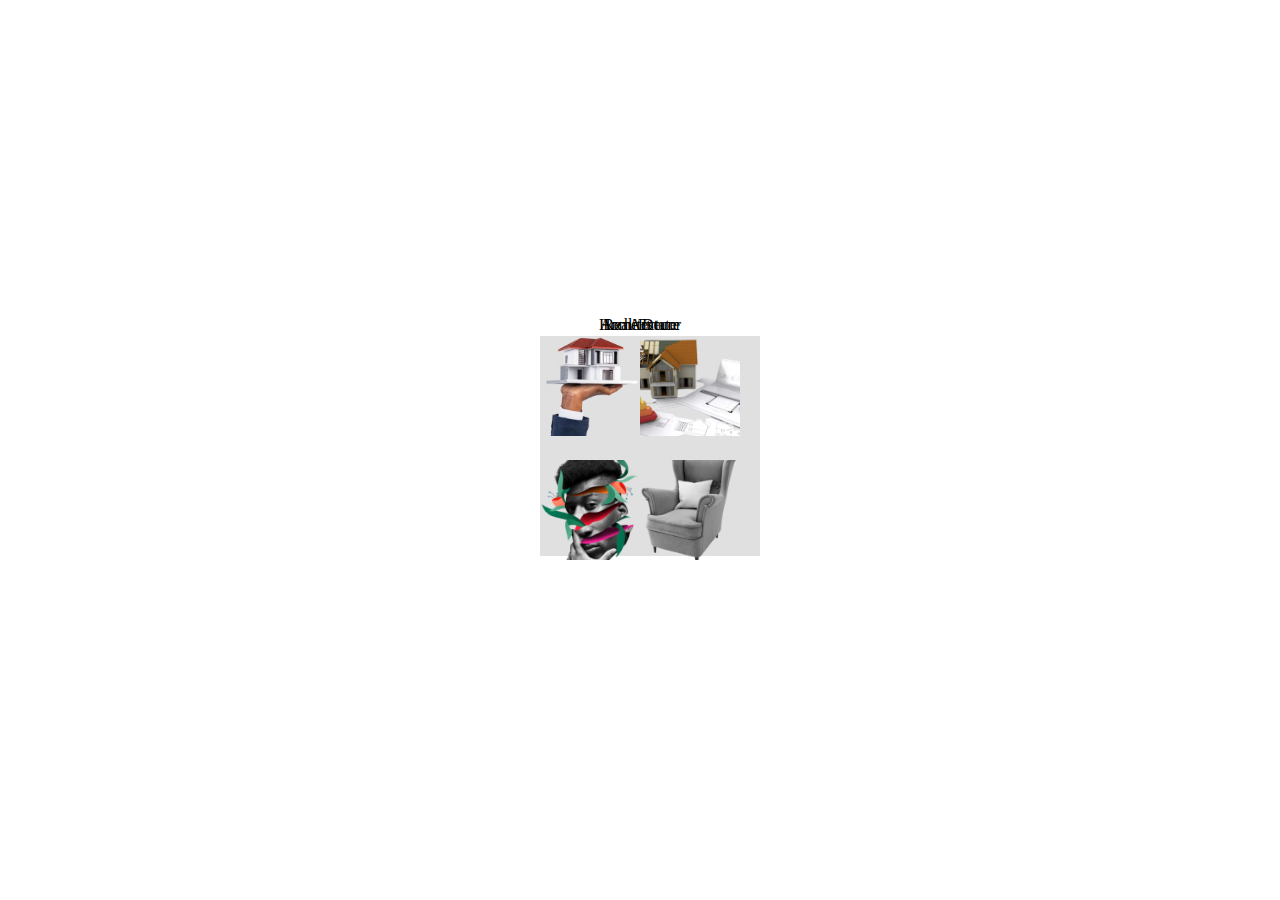
<file: example.html>
<!DOCTYPE html>
<html lang="en">
<head>
    <meta charset="UTF-8">
    <meta name="viewport" content="width=device-width, initial-scale=1.0">
    <title>Images with Names and Background</title>
    <link rel="stylesheet" href="example.css">
    <link href="https://cdn.jsdelivr.net/npm/bootstrap@5.0.2/dist/css/bootstrap.min.css" rel="stylesheet" integrity="sha384-EVSTQN3/azprG1Anm3QDgpJLIm9Nao0Yz1ztcQTwFspd3yD65VohhpuuCOmLASjC" crossorigin="anonymous">
<script src="https://cdn.jsdelivr.net/npm/bootstrap@5.0.2/dist/js/bootstrap.bundle.min.js" integrity="sha384-MrcW6ZMFYlzcLA8Nl+NtUVF0sA7MsXsP1UyJoMp4YLEuNSfAP+JcXn/tWtIaxVXM" crossorigin="anonymous"></script>
</head>
<body>
    <div class="stacked-container">
        <div class="image-pair">
            <div class="image-container">
                <img src="Images/image 28.png" alt="Image1">    
                <p>Real-Estate</p>
            </div>
            <div class="image-container">
                <img src="Images/image 31.png" alt="Image2">
                <p>Art</p>
            </div>
        </div>
        <div class="spacer"></div>  <!-- spacer between image pairs -->
        <div class="image-pair">
            <div class="image-container">
                <img src="Images/image 32.png" alt="Image3">
                <p>Architecture</p>
            </div>
            <div class="image-container">
                <img src="Images/image 35.png" alt="Image4">
                <p>Home Decor</p>
            </div>
        </div>
    </div>
</body>
</html>
</file>
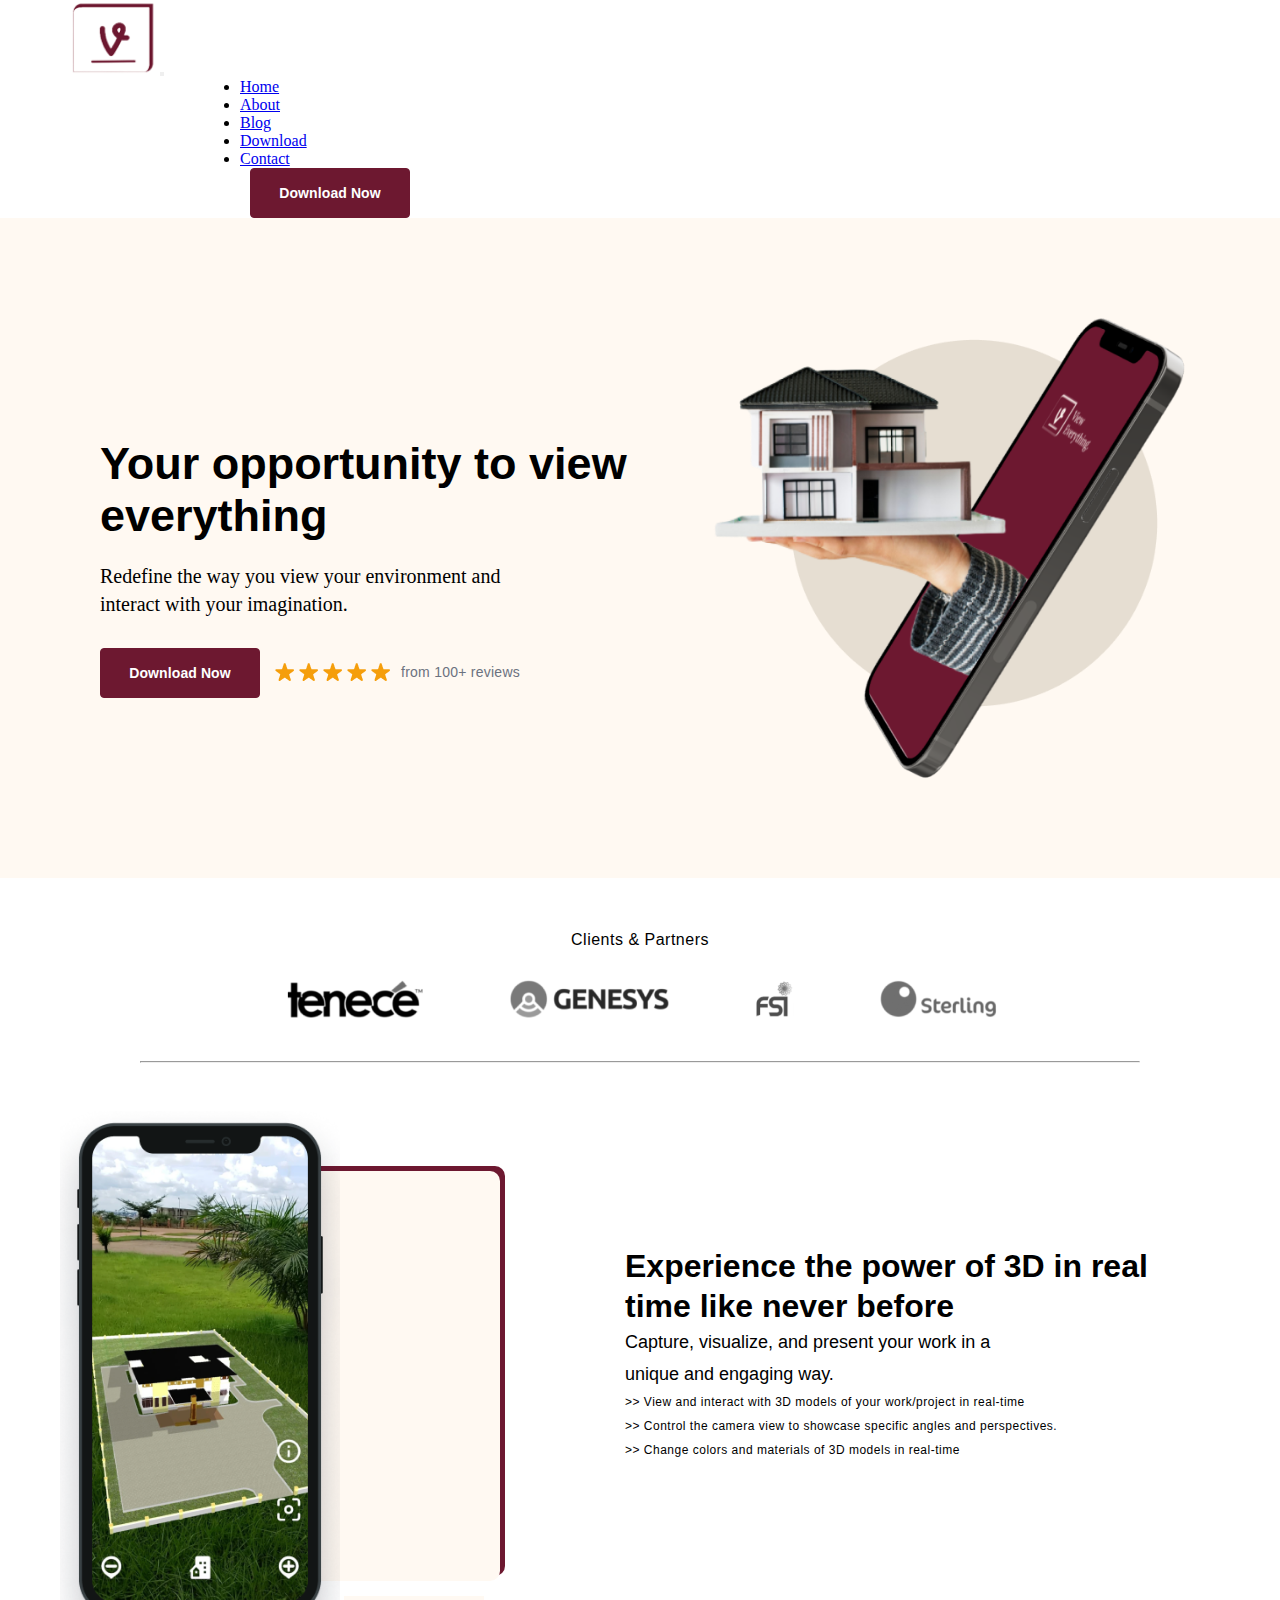
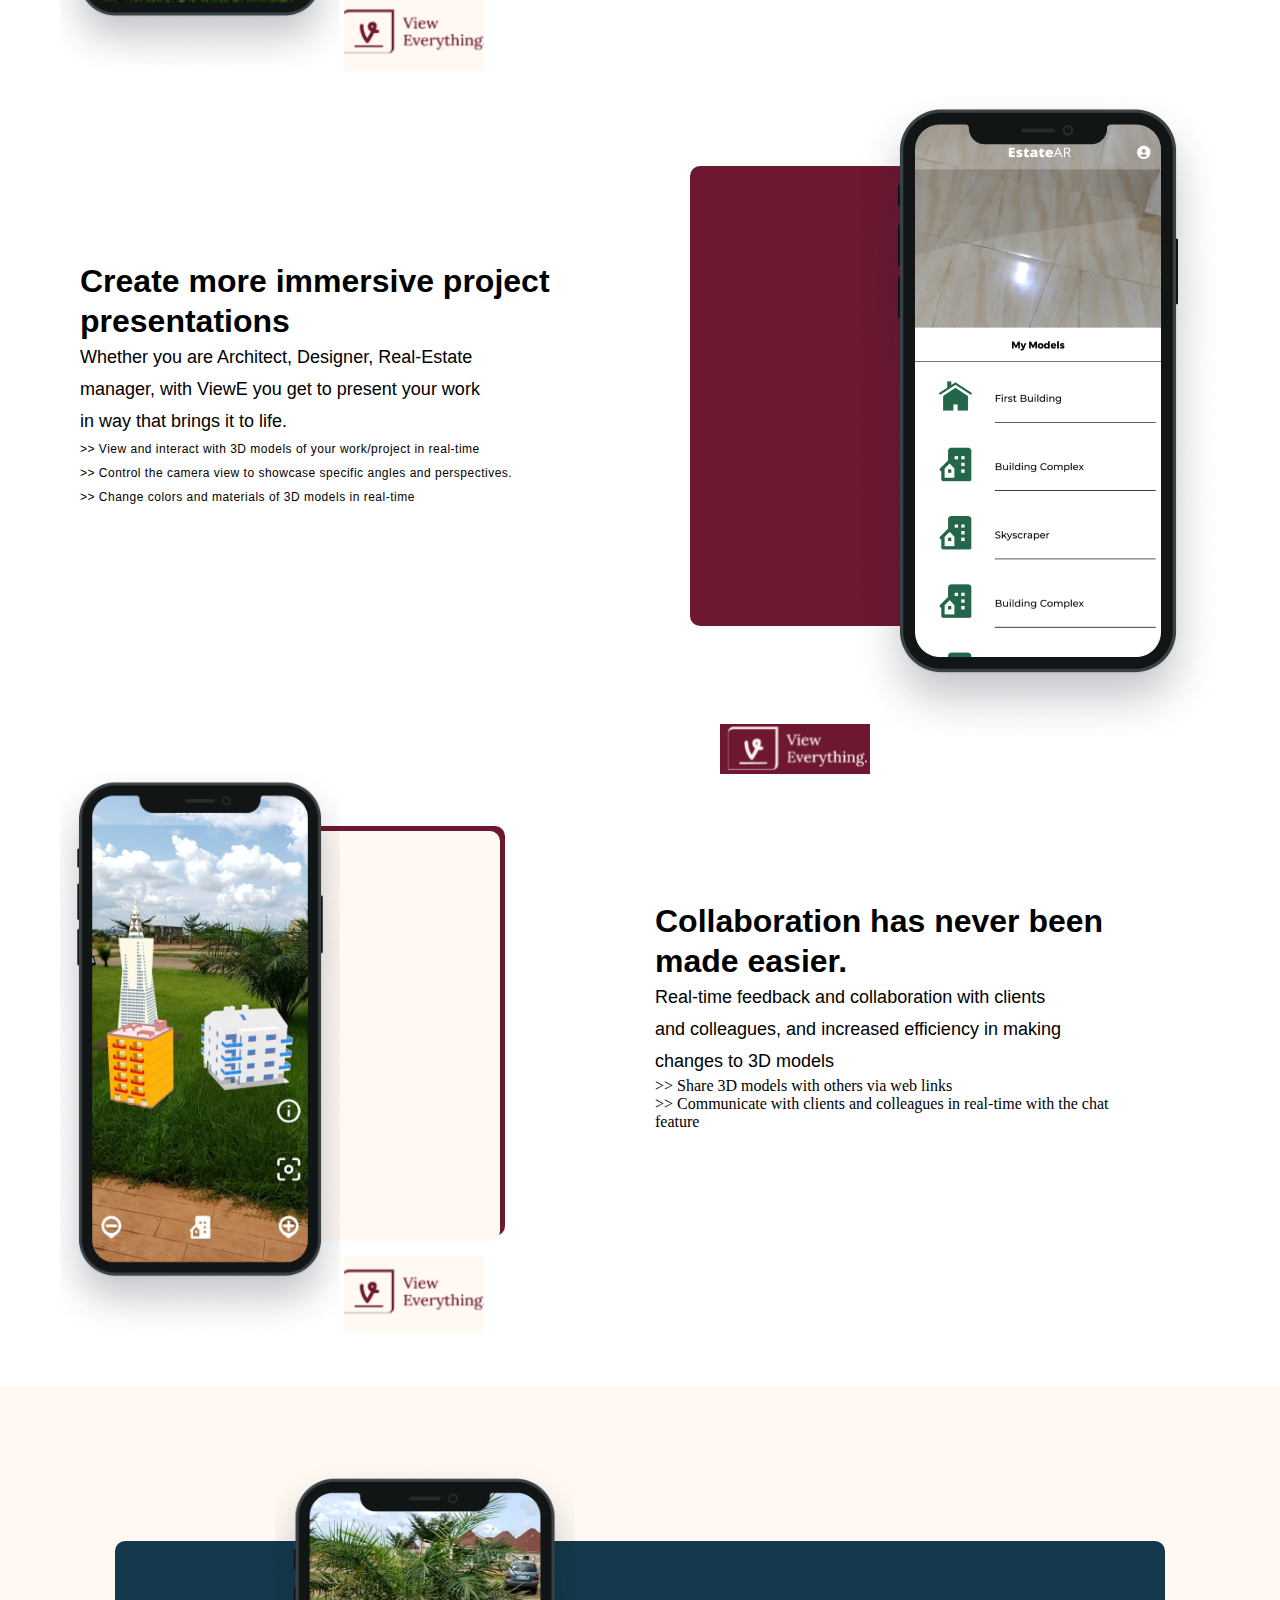
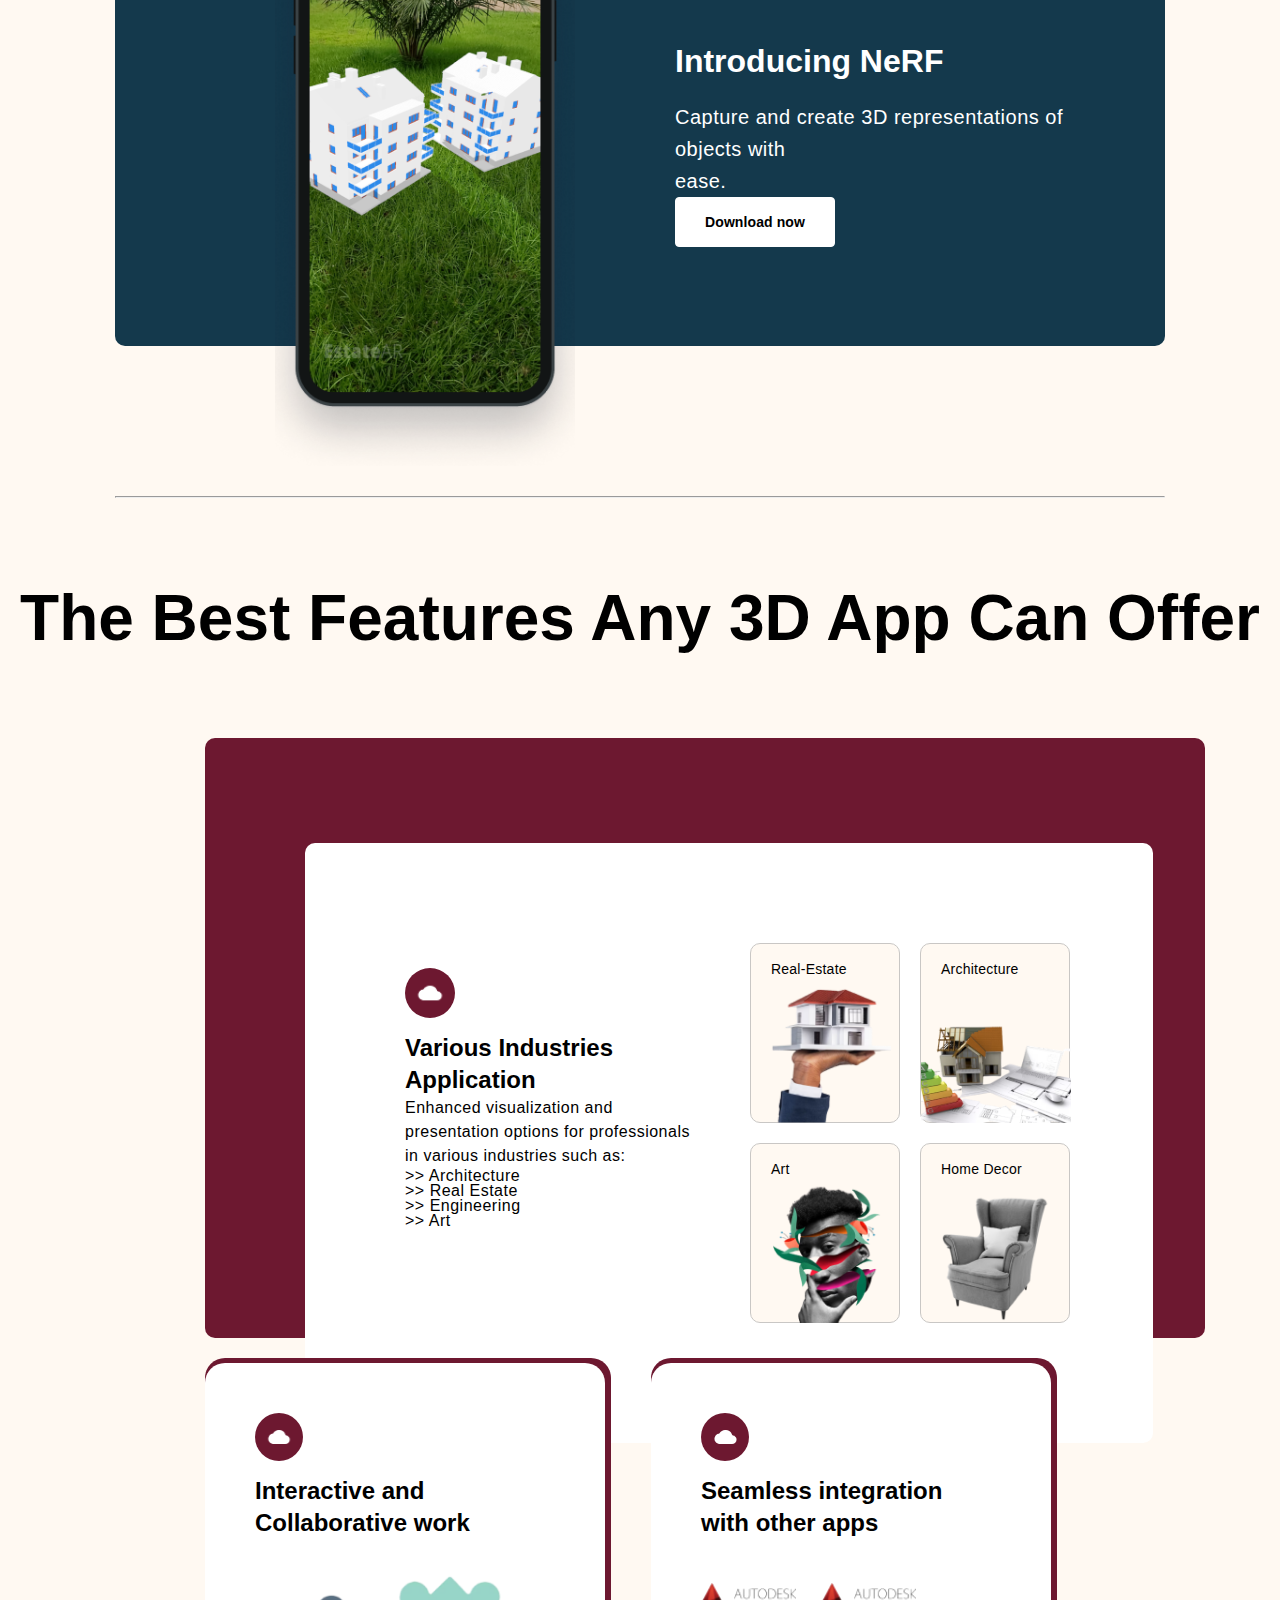
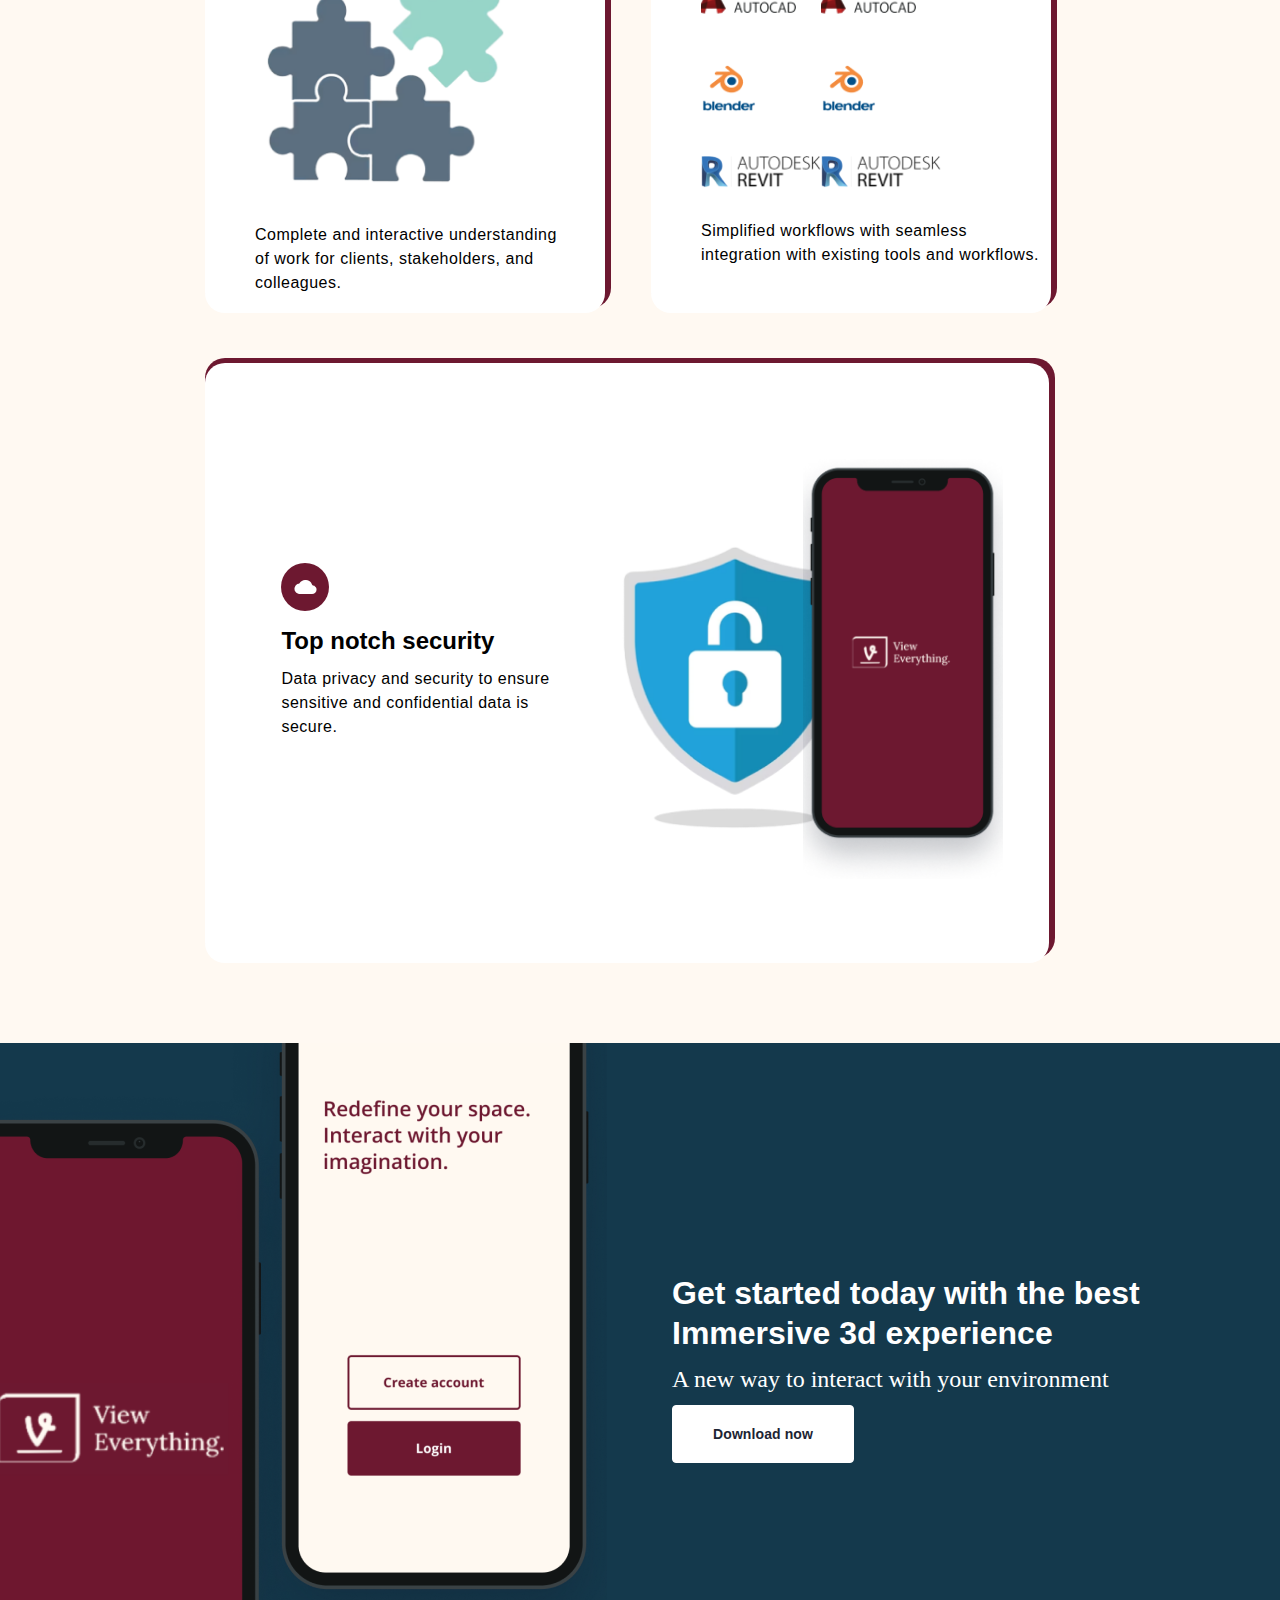
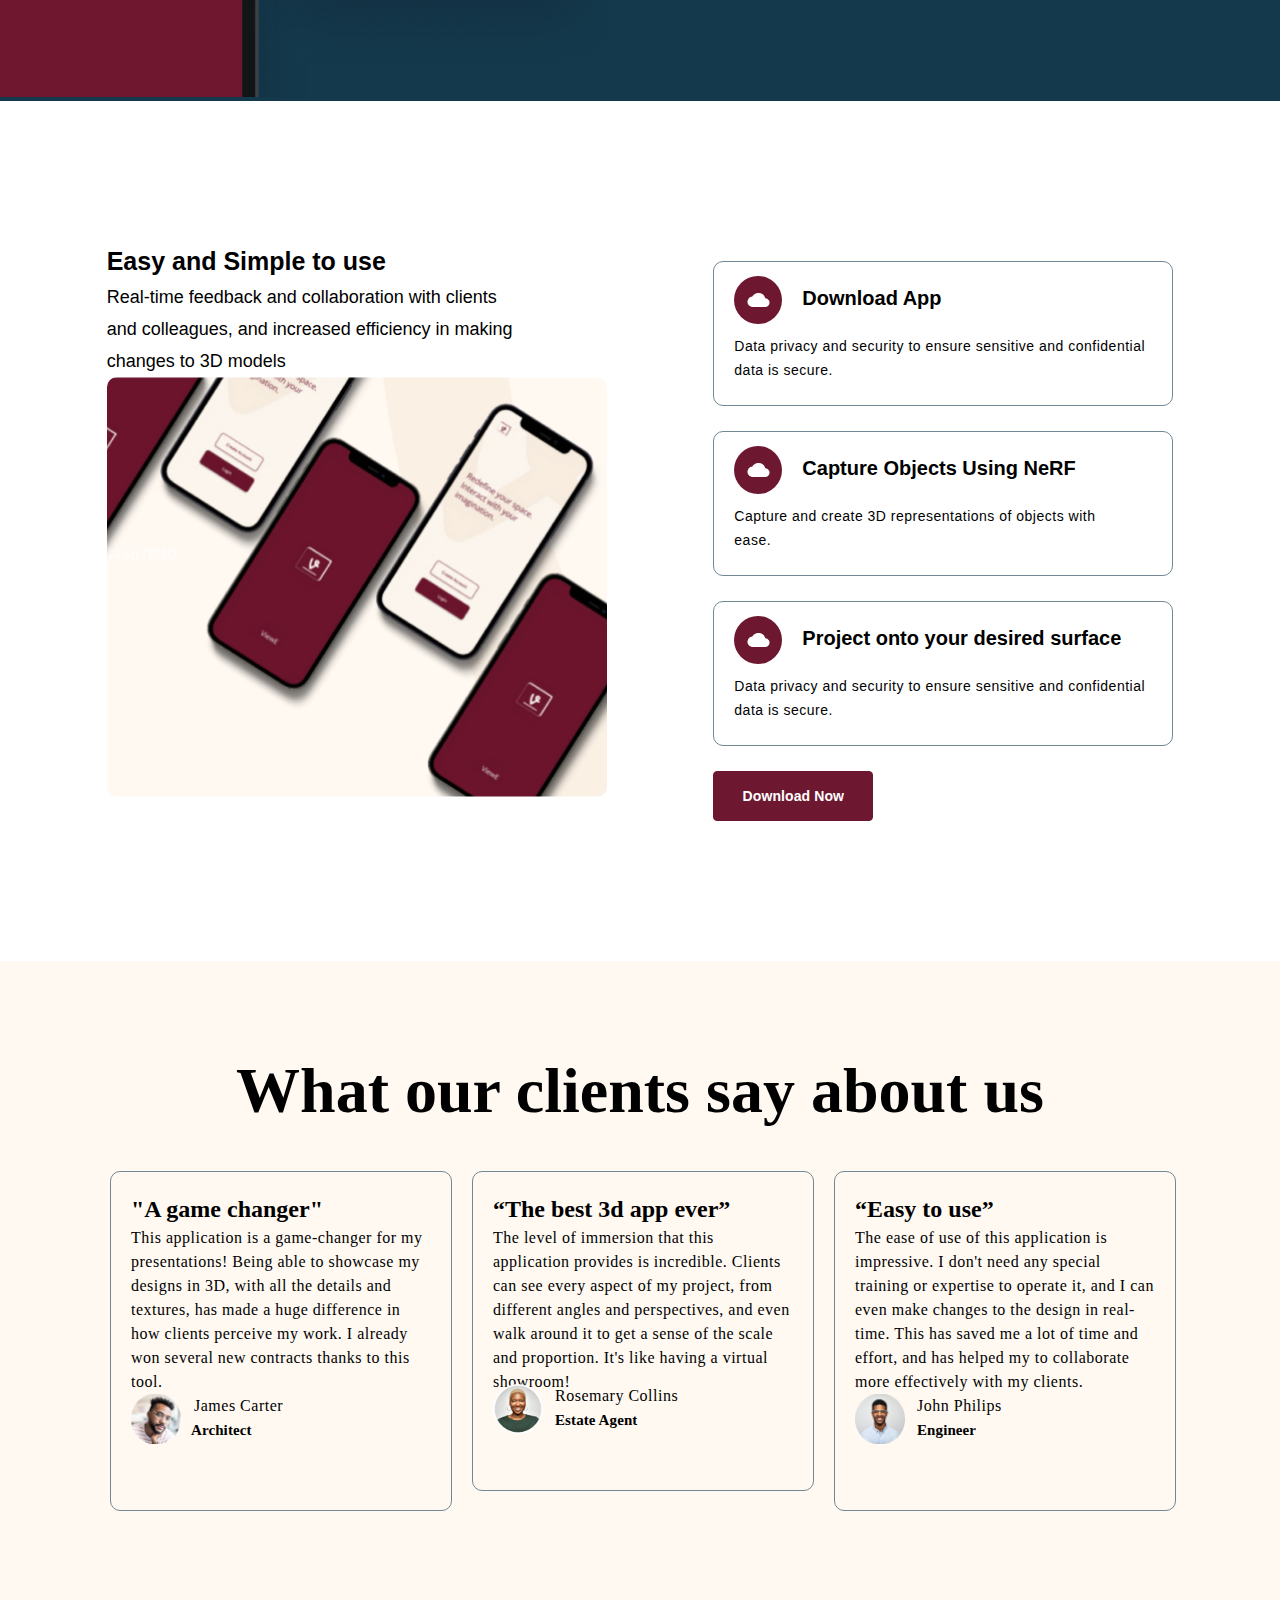
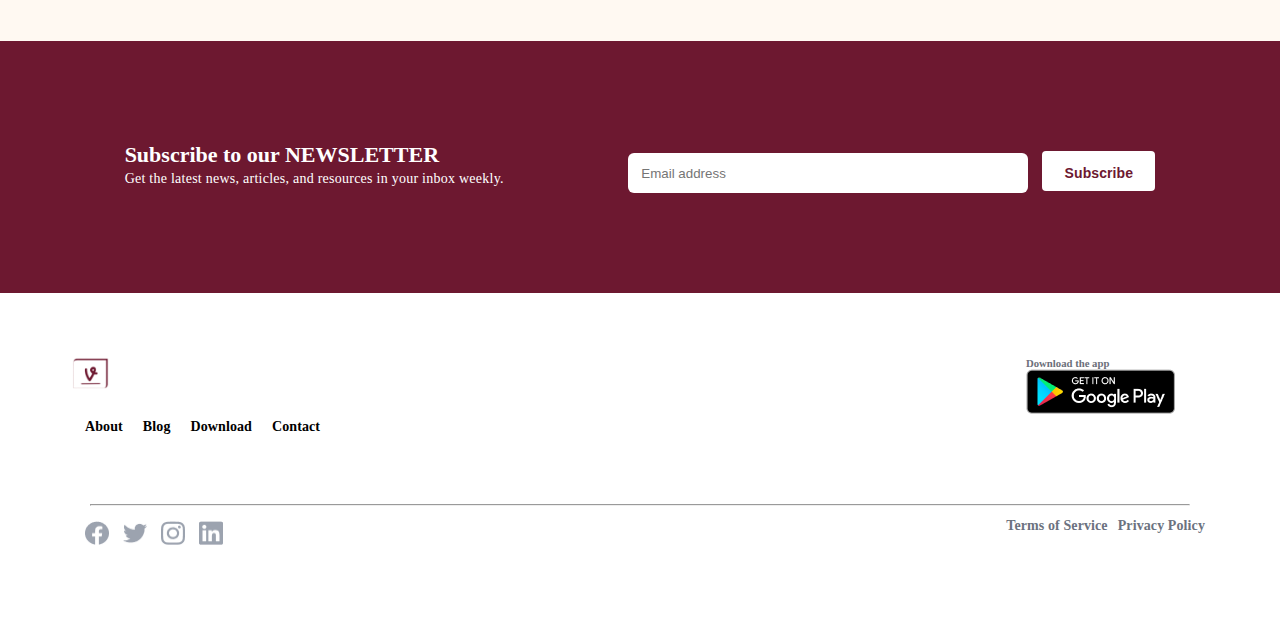
<file: homepage.html>
<!DOCTYPE html>
<html lang="en">
  <head>
    <meta charset="UTF-8" />
    <meta name="viewport" content="width=device-width, initial-scale=1.0" />
    <title>Homepage</title>
    <link rel="stylesheet" href="style.css" />
    <link href="https://cdn.jsdelivr.net/npm/bootstrap@5.0.2/dist/css/bootstrap.min.css" rel="stylesheet" integrity="sha384-EVSTQN3/azprG1Anm3QDgpJLIm9Nao0Yz1ztcQTwFspd3yD65VohhpuuCOmLASjC" crossorigin="anonymous">
    <script src="https://cdn.jsdelivr.net/npm/bootstrap@5.0.2/dist/js/bootstrap.bundle.min.js" integrity="sha384-MrcW6ZMFYlzcLA8Nl+NtUVF0sA7MsXsP1UyJoMp4YLEuNSfAP+JcXn/tWtIaxVXM" crossorigin="anonymous"></script>
  </head>
  <body>
    <header>
      <nav class="navbar navbar-expand-lg bg-body-tertiary">
        <div class="container-fluid">
          <img src="Images/image 17.png" alt="" class="container-fluid-img" />
          <button
            class="navbar-toggler"
            type="button"
            data-bs-toggle="collapse"
            data-bs-target="#navbarSupportedContent"
            aria-controls="navbarSupportedContent"
            aria-expanded="false"
            aria-label="Toggle navigation"
          >
            <span class="navbar-toggler-icon"></span>
          </button>
          <div class="collapse navbar-collapse" id="navbarSupportedContent">
            <ul class="navbar-nav me-auto mb-2 mb-lg-0">
              <li class="nav-item">
                <a
                  class="nav-link active text-danger text-decoration-underline"
                  aria-current="page"
                  href="homepage.html"
                  >Home</a
                >
              </li>
              <li class="nav-item">
                <a class="nav-link text-black" href="about.html">About</a>
              </li>
              <li class="nav-item">
                <a class="nav-link text-black" href="blog.html">Blog</a>
              </li>
              <li class="nav-item">
                <a class="nav-link text-black" href="download.html">Download</a>
              </li>
              <li class="nav-item">
                <a class="nav-link text-black" href="contact.html">Contact</a>
              </li>
            </ul>
            <button type="button" class="nav-btn">Download Now</button>
          </div>
        </div>
      </nav>
    </header>

    
    <main>
      <div class="home-section">
        <div class="home-section-info">
          <h1>
            Your opportunity to view <br />
            everything
          </h1>
          <p>
            Redefine the way you view your environment and <br />interact with
            your imagination.
          </p>
          <div class="review-container">
            <button type="button" class="nav-btn">Download Now</button>
            <div class="star-icon">
              <img src="Images/home Icon.png" alt="" />
              <img src="Images/home Icon.png" alt="" />
              <img src="Images/home Icon.png" alt="" />
              <img src="Images/home Icon.png" alt="" />
              <img src="Images/home Icon.png" alt="" />
            </div>
            <p>from 100+ reviews</p>
          </div>
        </div>
        <img src="Images/Group 11.png" alt="" id="homepage-image" />
      </div>

      <div class="patnership-section">
        <p>Clients & Partners</p>
        <img src="Images/image 69.png" alt="" />
      </div>
      
      <br />
      <hr id="rule1" />
      <br />

      <div class="info-box">
        <div class="img-shape-holder">
          <div class="rectangle-shape">
            <img src="Images/Yes4.png" alt="" id="info-box-pic" />
            <img src="Images/view-e.png" alt="" id="info-box-pic2"/>
          </div>
        </div>
        <div class="info-text">
          <div class="info-content1">
            <h1>
              Experience the power of 3D in real <br />
              time like never before
            </h1>
            <p>
              Capture, visualize, and present your work in a <br />unique and
              engaging way.
            </p>
          </div>
          <div class="info-content2">
            <p>
              >> View and interact with 3D models of your work/project in
              real-time
            </p>
            <p>
              >> Control the camera view to showcase specific angles and
              perspectives.
            </p>
            <p>>> Change colors and materials of 3D models in real-time</p>
          </div>
        </div>
      </div>

      <div class="info-box2">
          <div class="info-text2">
            <div class="info-content3">
              <h1>Create more immersive project presentations</h1>
              <p>
              Whether you are Architect, Designer, Real-Estate <br> manager, with ViewE
              you get to present your work <br> in way that brings it to life.
              </p>
            </div>
            <div class="info-content4">
              <p>
                >> View and interact with 3D models of your work/project in
                real-time
              </p>
              <p>
              >> Control the camera view to showcase specific angles and
              perspectives.
              </p>
              <p>>> Change colors and materials of 3D models in real-time</p>
            </div>
          </div>
          <div class="img-shape-holder2">
            <div class="rectangle-shape2">
              <img src="Images/Yes5.png" alt="" id="img-shape1"/>
              <img src="Images/image 5.png" alt="" id="img-shape2">
            </div>
          </div>
      </div>

      <div class="info-box3">
        <div class="img-shape-holder3">
          <div class="rectangle-shape3">
            <img src="Images/Yes6.png" alt="" id="info-box-pic3"/>
            <img src="Images/view-e.png" alt="" id="info-box-pic4">
          </div>
        </div>
        <div class="info-text3">
          <div class="info-content5">
            <h1>Collaboration has never been <br> made easier.</h1>
            <p>
            Real-time feedback and collaboration with clients <br> and colleagues, and
            increased efficiency in making <br>changes to 3D models
            </p>
          </div>
          <div class="info-content6">
            <p>>> Share 3D models with others via web links</p>
            <p>
              >> Communicate with clients and colleagues in real-time with the
              chat <br> feature
            </p>
          </div>
        </div>
      </div>

      <div class="NeRF-section">
          <div class="figure-wrapper">
            <img src="Images/Yes2.png" alt="" />
            <div class="figure-wrapper-text">
              <h1>Introducing NeRF</h1>
              <p>
                Capture and create 3D representations of objects with <br> ease.
              </p>
              <button>Download now</button>
            </div>
          </div>

          <hr id="line1" />

          <div class="card-section">
            <div class="card-section-header">
              <h1>The Best Features Any 3D App Can Offer</h1>
            </div>
            <div class="card-group">
              <div class="card-body">
                <div class="card-body-shape">
                  <div class="card-main-content">
                    <div class="card-content1">
                      <img src="Images/cloud.png" alt="">
                      <h1>Various Industries <br> Application</h1>
                      <p>Enhanced visualization and <br> presentation options for professionals <br> in various industries such as:</p>
                    </div>
                    <div class="card-content-container">
                      <p>>> Architecture</p>
                      <p>>> Real Estate</p>
                      <p>>> Engineering</p>
                      <p>>> Art</p>
                    </div>
                  </div>
                  
                  <div class="stacked-image-container">
                    <div class="image-pair">
                      <div class="image-container">
                        <p>Real-Estate</p>
                        <img src="Images/image 28.png" alt="" id="image1">
                      </div>
                      <div class="image-container">
                        <p>Architecture</p>
                        <img src="Images/image 31.png" alt="" id="image2">
                      </div>
                    </div>
                    <div class="image-pair2">
                      <div class="image-container">
                        <p>Art</p>
                       <img src="Images/image 32.png" alt="" id="image3">
                      </div>
                      <div class="image-container">
                        <p>Home Decor</p>
                       <img src="Images/image 35.png" alt="" id="image4">
                      </div>
                   </div>
                  </div>
                </div> 
              </div>
            </div>

            <div class="card-group2">
              <div class="card-body2">
                <div class="card-body-shape2">
                  <div class="card-body-shape2-content1">
                    <img src="Images/cloud.png" alt="">
                    <h1>Interactive and Collaborative work</h1>
                  </div>
                  <div class="card-body-shape2-content2">
                    <img src="Images/image 26.png" alt="">
                    <p>Complete and interactive understanding of work for clients, stakeholders, and colleagues.</p>
                  </div>
                </div>
              </div>
              <div class="card-body3">
                <div class="card-body-shape3">
                  <div class="card-body-shape3-content1">
                    <img src="Images/cloud.png" alt="">
                    <h1>Seamless integration with other apps</h1>
                  </div>
                  <div class="card-body-shape3-content2">
                    <div>
                      <img src="Images/image 20.png" alt="" class="autocad-image">
                      <img src="Images/image 22.png" alt="" class="blender-image">
                      <img src="Images/image 23.png" alt="" class="Revit-image">
                    </div>
                    <div>
                      <img src="Images/image 20.png" alt="" class="autocad-image">
                      <img src="Images/image 22.png" alt="" class="blender-image">
                      <img src="Images/image 23.png" alt="" class="Revit-image">
                    </div>
                  </div>
                  <p>Simplified workflows with seamless integration with existing tools and workflows.</p>
                </div>
              </div>
            </div>

            <div class="card-group3">
              <div class="card-body4">
                <div class="card-body-shape4">
                  <div class="card-body-shape4-content1">
                    <img src="Images/cloud.png" alt="">
                    <h1>Top notch security</h1> 
                    <p>Data privacy and security to ensure <br> sensitive and confidential data is <br> secure.</p>
                  </div>
                  <div class="card-body-shape4-content2">
                    <img src="Images/image 24.png" alt="" id="privacy-image">
                    <img src="Images/view-e image.png" alt="" id="device-image">
                  </div>
                </div>
              </div>
            </div>
          </div>
        </div>

      <div class="img-text-wrapper">
        <div class="img-container">
          <img src="Images/image 15.png" alt="">
        </div>
        <div class="text-block">
          <h3>Get started today with the best <br>Immersive 3d experience</h3>
          <p>A new way to interact with your environment</p>
          <button>Download now</button>
        </div>
      </div>

      <div class="pic-text-block">
        <div class="image-text-content">
          <h1>Easy and Simple to use</h1>
          <p>Real-time feedback and collaboration with clients <br>and colleagues, and increased efficiency in making <br> changes to 3D models</p>
          <img src="Images/Rectangle 58.png" alt="">        
        </div>
        <div class="text-button-section">
          <div class="feature-box">
            <div class="feature-box-content">
              <img src="Images/cloud.png" alt="">
              <h1>Download App</h1>
            </div>
            <p>Data privacy and security to ensure sensitive and confidential data is secure.</p>
          </div>
          <div class="feature-box">
            <div class="feature-box-content"> 
              <img src="Images/cloud.png" alt="">
              <h1>Capture Objects Using NeRF</h1>
            </div>
            <p>Capture and create 3D representations of objects with <br> ease.</p>
          </div>
          <div class="feature-box">
            <div class="feature-box-content">
              <img src="Images/cloud.png" alt="">
              <h1>Project onto your desired surface</h1>
            </div>
            <p>Data privacy and security to ensure sensitive and confidential data is secure.</p>
          </div>
          <button type="button" class="nav-btn">Download Now</button>
        </div>
      </div>

      <div class="card-container">
        <div class="card-header">
          <h1>What our clients say about us</h1>
        </div>
        <div class="card-body5">
          <div class="card-content2">
            <h2>"A game changer"</h2>
            <p>
              This application is a game-changer for my presentations! Being
              able to showcase my designs in 3D, with all the details and
              textures, has made a huge difference in how clients perceive my
              work. I already won several new contracts thanks to this <br />
              tool.
            </p>
            <div class="card-footer1">
              <img src="Images/Ellipse 1.png" alt="" />
              <p>James Carter</p>
            </div>
            <h4>Architect</h4>
          </div>
          <div class="card-content3">
            <h2>“The best 3d app ever”</h2>
            <p>
              The level of immersion that this application provides is
              incredible. Clients can see every aspect of my project, from
              different angles and perspectives, and even walk around it to get
              a sense of the scale and proportion. It's like having a virtual
              showroom!
            </p>
            <div class="card-footer2">
              <img src="Images/Avatar.png" alt="" />
              <p>Rosemary Collins</p>
            </div>
            <h4>Estate Agent</h4>
          </div>
          <div class="card-content4">
            <h2>“Easy to use”</h2>
            <p>
              The ease of use of this application is impressive. I don't need
              any special training or expertise to operate it, and I can even
              make changes to the design in real-time. This has saved me a lot
              of time and effort, and has helped my to collaborate more
              effectively with my clients.
            </p>
            <div class="card-footer3">
              <img src="Images/Ellipse 2.png" alt="" />
              <p>John Philips</p>
            </div>
            <h4>Engineer</h4>
          </div>
        </div>
      </div>
    </main>
    <footer>
      <section>
        <div class="footer-section">
          <div id="subscribe-content">
            <h4>Subscribe to our NEWSLETTER</h4>
            <p>
              Get the latest news, articles, and resources in your inbox weekly.
            </p>
          </div>
          <div class="subscribe-box">
            <form action="#">
              <div class="form-box2">
                <input
                  type="email"
                  name="EmailAdress"
                  placeholder="Email address"
                  required
                />
                <button type="submit" id="Subscribe-btn">Subscribe</button>
              </div>
            </form>
          </div>
        </div>
      </section>

      <div class="footer-container">
        <div class="footer-content">
          <img src="Images/image 17.png" alt="" class="footer-image" />
          <a href="about.html">About</a>
          <a href="blog.html">Blog</a>
          <a href="download.html">Download</a>
          <a href="contact.html">Contact</a>
        </div>
        <div class="footer-download">
          <h6>Download the app</h6>
          <img src="Images/Google play logo.png" alt="" />
        </div>
      </div>
      <br />
      <hr id="line2" />
      <div class="footer-container2">
        <div class="footer-container2-icon">
          <img src="Images/facebook.png" alt="" />
          <img src="Images/twitter.png" alt="" />
          <img src="Images/Social icon.png" alt="" />
          <img src="Images/Group.png" alt="" />
        </div>
        <div class="footer-container2-text">
          <a href="#"><p>Terms of Service</p></a>
          <a href="#"><p>Privacy Policy</p></a>
        </div>
      </div>
    </footer>
  </body>
</html>
</file>
<file: about.css>
* {
  padding: 0;
  margin: 0;
  box-sizing: border-box;
}

.container-fluid-img {
  object-fit: cover;
  max-width: 100%;
  height: auto;
  margin-left: 70px;
}

.collapse {
  margin-left: 250px;
}

.navbar-nav {
  margin-left: -30px;
}

.nav-item {
  margin-left: 20px;
  font-weight: 500;
}

.nav-btn {
  background-color: #6d1830;
  margin-right: 80px;
  border-radius: 4px;
  border: 1px solid #6d1830;
  color: #fff;
  height: 50px;
  width: 160px;
  line-height: 20px;
  letter-spacing: 0.1px;
  font-weight: 600;
  font-size: 14px;
}

.nav-btn:hover {
  background-color: rgb(116, 30, 54);
}

.nav-btn:active {
  background-color: #802640;
}

.view-e {
  display: flex;
  background-color: #14394c;
  color: #fff;
  height: 300px;
  min-width: 300px;
  justify-content: space-around;
  align-items: center;
}

.view-e-p {
  font-family: "Times New Roman", "Open Sans" Times, serif;
  font-weight: 200;
  line-height: 36px;
  font-size: 15px;
  margin-top: 10px;
  margin-left: 5px;
}

.section > h2 {
  font-family: Cambria, Cochin, Georgia, Times, "Times New Roman", serif;
  font-weight: 500;
  font-size: 35px;
  line-height: 52px;
}

.section-2 {
  display: flex;
}

#image {
  width: 80px;
  height: 75px;
  object-fit: cover;
}

.section-2 > p {
  font-family: Cambria, Cochin, Georgia, Times, "Times New Roman", serif;
  font-weight: 400;
  font-size: 22px;
  line-height: 28px;
}

.pic-text-block {
  display: flex;
  gap: 20px;
}

.text-block1 {
  text-align: left;
  margin-top: 200px;
  padding: 70px;
}

.text-block1 > h1 {
  margin-bottom: 20px;
}

.img-shape-container {
  justify-content: flex-end;
  align-items: flex-end;
  margin-top: 150px;
  margin-right: 120px;
}

.rectangle-shape {
  background-color: #6d1830;
  width: 488px;
  height: 500px;
  border: 4px 0px 0px 4px solid #fff9f2;
  border-radius: 10px;
}

#img-shape1 {
  padding: 235px 0px 0px 50px;
}

#img-shape2 {
  padding: 0px 0px 0px 200px;
  margin-top: -350px;
  width: 550px;
  height: 650px;
  object-fit: cover;
}

.figure-wrapper {
  background: #14394c;
  width: 1050px;
  height: 405px;
  margin-top: 260px;
  margin-left: auto;
  margin-right: auto;
  display: flex;
  border-radius: 10px;
}

.figure-wrapper > img {
  width: 300px;
  height: 600px;
  object-fit: cover;
  margin-left: 160px;
  margin-top: -75px;
}

.figure-wrapper-text {
  color: #fff;
  text-align: left;
  padding: 100px 0px 100px 110px;
}

.figure-wrapper-text h1 {
  font-size: 32px;
  font-family: "Times New Roman", Times, serif;
  line-height: 40px;
  font-weight: 600;
}

.figure-wrapper p {
  font-size: 20px;
  font-family: "Times New Roman", Times, serif;
  font-weight: 400;
  line-height: 32px;
  margin-top: 10px;
  letter-spacing: 0.5px;
}

#line1 {
  height: 1px;
  max-width: 1100px;
  margin-left: auto;
  margin-right: auto;
  margin-top: 150px;
}

.FAQs {
  padding: 80px 0px 100px 0px;
  max-width: 800px;
  max-height: 790px;
  margin-left: auto;
  margin-right: auto;
}
.FAQs-header {
  text-align: center;
}
.FAQs-header > h2 {
  font-weight: 600;
  font-size: 32px;
  line-height: 40px;
  color: #000;
  font-family: "Times New Roman", Times, serif;
}
.FAQs-header > p {
  font-weight: 400;
  margin-top: 20px;
  font-size: 22px;
  line-height: 28px;
  color: #000;
}

.accordion-container {
  max-width: 800px;
  max-height: 460px;
  justify-content: center;
  margin-top: 40px;
  border-bottom: 0.2px solid #6c707a;
}
input[type="radio"] {
  display: none; /*hide the radio button because it does not look beautiful */
}
.accordion-label {
  display: block;
  padding: 32px;
  color: white;
  background: transparent;
  border-top: 0.2px solid #6c707a;
  color: #000;
  font-weight: 600;
  line-height: 28px;
  font-size: 22px;
}
.accordion-label > img {
  width: 10px;
  height: 5px;
  top: 13px;
  left: 5px;
  border: 1.6px;
  float: right;
}
.accordion:first-child > .accordion-label,
.accordion:first-child > .accordion-content {
  border: none;
}
.accordion-content {
  border-bottom: 0.2px solid #6c707a;
  padding: 15px;
  display: none;
  color: #6c707a;
  font-weight: 400;
}
/* select the accordion content when the label is clicked on or the input is checked */
input:checked ~ .accordion-content {
  display: block;
}

.img-text-wrapper {
  background-color: #14394c;
  display: flex;
  gap: 65px;
}

.img-container {
  /* max-width: 605px;
    max-height: 650px; */
  object-fit: cover;
}

.text-block2 {
  color: white;
  margin-top: 230px;
}

.text-block2 > h3 {
  font-size: 32px;
  line-height: 40px;
  font-family: "Gill Sans", "Gill Sans MT", Calibri, "Trebuchet MS", sans-serif;
  font-weight: 600;
}

.text-block2 > p {
  font-size: 24px;
  font-weight: 400;
  line-height: 32px;
  margin-top: 10px;
}

.text-block2 > button {
  outline: none;
  background: #ffff;
  border-radius: 4px;
  border: 1px solid #ffff;
  padding: 15px 30px 15px 30px;
  height: 58px;
  width: 182px;
  margin-top: 10px;
  color: #1d2433;
  font-size: 14px;
  font-weight: 700;
  letter-spacing: 0.1px;
  line-height: 20px;
}

.text-block2 > button:hover {
  background-color: #e0e0e0;
}

.card-container {
  padding: 100px 0px 100px 0px;
}

.card-header {
  text-align: center;
  margin-top: 10px;
  font-size: 32px;
  font-weight: 600;
  font-family: "Times New Roman", Times, serif;
  line-height: 40px;
  color: #000;
}

.card-body {
  display: flex;
  padding: 50px 100px 20px 100px;
}

.card-content1 {
  border: 1px solid #728894;
  border-radius: 10px;
  padding: 20px;
  margin: 10px;
  width: 400px;
  height: 340px;
}

.card-content2 {
  border: 1px solid #728894;
  border-radius: 10px;
  padding: 20px;
  margin: 10px;
  width: 380px;
  height: 320px;
  padding: 20px;
}

.card-content3 {
  border: 1px solid #728894;
  border-radius: 10px;
  padding: 20px;
  margin: 10px;
  width: 400px;
  height: 340px;
}

.card-content1 h2 {
  font-size: 24px;
  line-height: 34px;
  font-weight: 600;
  color: #000;
}

.card-content2 h2 {
  font-size: 24px;
  line-height: 34px;
  font-weight: 600;
  color: #000;
}

.card-content3 h2 {
  font-size: 24px;
  line-height: 34px;
  font-weight: 600;
  color: #000;
}

.card-content1 p {
  font-size: 16px;
  font-weight: 400;
  line-height: 24px;
  letter-spacing: 0.5px;
}

.card-content2 p {
  font-size: 16px;
  font-weight: 400;
  line-height: 24px;
  letter-spacing: 0.5px;
}

.card-content3 p {
  font-size: 16px;
  font-weight: 400;
  line-height: 24px;
  letter-spacing: 0.5px;
}

.card-footer1 {
  display: flex;
  width: 300px;
  height: 50px;
  gap: 3px;
}

.card-footer1 img {
  width: 50px;
  height: 50px;
  object-fit: cover;
}

.card-footer1 p {
  font-size: 16px;
  font-weight: 400;
  line-height: 24px;
  letter-spacing: 0.5px;
  color: #000;
  margin-left: 10px;
}

.card-content1 h4 {
  font-size: 15px;
  font-weight: 600;
  line-height: 32px;
  letter-spacing: 0.1px;
  color: #000000;
  margin-left: 60px;
  margin-top: -30px;
}

.card-footer2 {
  display: flex;
  width: 300px;
  height: 50px;
  gap: 12px;
  margin-top: -10px;
}

.card-footer2 img {
  width: 50px;
  height: 50px;
  object-fit: cover;
}

.card-footer2 p {
  font-size: 16px;
  font-weight: 400;
  line-height: 24px;
  letter-spacing: 0.5px;
  color: #000;
}

.card-content2 h4 {
  font-size: 15px;
  font-weight: 600;
  line-height: 32px;
  letter-spacing: 0.1px;
  color: #000000;
  margin-left: 62px;
  margin-top: -30px;
}

.card-footer3 {
  display: flex;
  width: 300px;
  height: 50px;
  gap: 12px;
}

.card-footer3 img {
  width: 50px;
  height: 50px;
  object-fit: cover;
}

.card-footer3 p {
  font-size: 16px;
  font-weight: 400;
  line-height: 24px;
  letter-spacing: 0.5px;
  color: #000;
}

.card-content3 h4 {
  font-size: 15px;
  font-weight: 600;
  line-height: 32px;
  letter-spacing: 0.1px;
  color: #000000;
  margin-left: 62px;
  margin-top: -30px;
}

.footer-section {
  background: #6d1830;
  color: white;
  display: flex;
  max-height: 40vh;
  justify-content: space-evenly;
  padding-top: 100px;
  padding-bottom: 100px;
}

html,
body {
  margin: 0;
  padding: 0;
}

main {
  flex: 1 0 auto;
}

#subscribe-content {
  line-height: 20px;
}

#subscribe-content > h4 {
  font-weight: 600;
  font-size: 22px;
  line-height: 28px;
}

#subscribe-content > p {
  font-size: 12px;
  letter-spacing: 0.25px;
  font-size: 14px;
  line-height: 20px;
  font-weight: 400;
}

.form-box2 {
  font-family: sans-serif "Times New Roman", Times, serif;
  margin-top: 10px;
}

.form-box2 > input {
  outline: none;
  border: 1px solid transparent;
  border-radius: 6px;
  padding: 10px 12px 10px 12px;
  height: 40px;
  width: 400px;
}

#Subscribe-btn {
  padding: 12px 22px 20px 22px;
  border-radius: 4px;
  font-size: 14px;
  font-weight: 700;
  line-height: 20px;
  letter-spacing: 0.1px;
  text-align: center;
  outline: none;
  width: 113px;
  height: 40px;
  background-color: #fff;
  color: #6d1830;
  margin-left: 10px;
  font-family: sans-serif;
  border: none;
  cursor: pointer;
  transition: background-color 0.3s ease;
}

#Subscribe-btn:hover {
  background-color: #e0e0e0;
}

.footer-container {
  padding: 64px 0px 64px 0px;
  max-width: 1200px;
  height: 85px;
  justify-content: space-between;
  display: flex;
}

.footer-image {
  object-fit: cover;
  height: 32px;
  width: 37px;
  margin-left: -248px;
}

.footer-content {
  margin-left: 65px;
}

.footer-download {
  color: #6c707a;
  margin-right: 25px;
}

.footer-content > a {
  text-decoration: none;
  outline: none;
  color: #000;
  text-align: left;
  font-weight: 600;
  font-size: 14px;
  line-height: 20px;
  letter-spacing: 0.1px;
  margin-left: 20px;
  height: 20px;
  float: left;
  margin-top: 60px;
}

#line2 {
  background: #e5e7eb;
  height: 1px;
  max-width: 1100px;
  margin-left: auto;
  margin-right: auto;
  margin-top: 65px;
}

.footer-container2 {
  display: flex;
  justify-content: space-between;
  margin-top: -70px;
}

.footer-container2-text {
  display: flex;
  font-weight: 600;
  line-height: 20px;
  font-size: 14px;
  letter-spacing: 0.1px;
  margin-right: 65px;
  margin-top: 80px;
}

.footer-container2-text a {
  text-decoration: none;
}

.footer-container2-text p {
  margin-right: 10px;
  color: #6b7280;
}

.footer-container2-icon {
  justify-content: space-between;
  margin: 85px;
}

.footer-container2-icon > img {
  height: 24px;
  width: 24px;
  margin-right: 10px;
}
</file>
<file: blog.css>
* {
    padding: 0;
    margin: 0;
    box-sizing: border-box;
  }
  
  .container-fluid-img {
    object-fit: cover;
    max-width: 100%;
    height: auto;
    margin-left: 70px;
  }
  
  .collapse {
    margin-left: 250px;
  }
  
  .navbar-nav {
    margin-left: -30px;
  }
  
  .nav-item {
    margin-left: 20px;
    font-weight: 500;
  }
  
  .nav-btn {
    background-color: #6d1830;
    margin-right: 80px;
    border-radius: 4px;
    border: 1px solid #6d1830;
    color: #fff;
    height: 50px;
    width: 160px;
    line-height: 20px;
    letter-spacing: 0.1px;
    font-weight: 600;
    font-size: 14px;
  }
  
  .nav-btn:hover {
    background-color: rgb(116, 30, 54);
  }
  
  .nav-btn:active {
    background-color: #802640;
  }

  .view-e {
    display: flex;
    background-color: #14394c;
    color: #fff;
    height: 300px;
    min-width: 300px;
    justify-content: space-around;
    align-items: center;
  }
  
  .view-e-p {
    font-family: "Times New Roman", "Open Sans" Times, serif;
    font-weight: 200;
    line-height: 36px;
    font-size: 15px;
    margin-top: 10px;
    margin-left: 5px;
  }
  
  .section > h2 {
    font-family: Cambria, Cochin, Georgia, Times, "Times New Roman", serif;
    font-weight: 500;
    font-size: 35px;
    line-height: 52px;
  }
  
  .section-2 {
    display: flex;
  }
  
  #image {
    width: 80px;
    height: 75px;
    object-fit: cover;
  }
  
  .section-2 > p {
    font-family: Cambria, Cochin, Georgia, Times, "Times New Roman", serif;
    font-weight: 400;
    font-size: 22px;
    line-height: 28px;
  }

  .featured-article-box > h1{
    color: #6D1830;
    font-weight: 600;
    font-size: 45px;
    line-height: 52px;
    font-family: 'Lucida Sans', 'Lucida Sans Regular', 'Lucida Grande', 'Lucida Sans Unicode', Geneva, Verdana, sans-serif;
    margin: 100px 0px 40px 80px;
  }

  .info-box {
    display: flex;
    padding: 16px;
    border: 1px solid #D7D1CA;
    border-radius: 12px;
    margin: 0px 80px 0px 80px;
  }

  .article-container {
    padding: 20px 0px 0px 20px;
    text-align: left;
  }

  .article-container h1 {
    font-size: 32px;
    font-weight: 600;
    font-family: 'Lucida Sans', 'Lucida Sans Regular', 'Lucida Grande', 'Lucida Sans Unicode', Geneva, Verdana, sans-serif;
    line-height: 40px;
  }

  .article-container p {
    font-family: 'Gill Sans', 'Gill Sans MT', Calibri, 'Trebuchet MS', sans-serif;
    font-weight: 400;
    font-size: 16px;
    line-height: 24px;
    letter-spacing: 0.5px;
    /* text-align: justify; */
    text-align: left;
    width: 84%;
    margin-bottom: 40px;
  }

  .article-container button {
    font-size: 14px;
    font-family: sans-serif;
    font-weight: 700;
    line-height: 20px;
    letter-spacing: 0.1px;
    color: #6D1830; 
    outline: none;
    border: none;
    background: transparent;
  }

  .avatar-img-text {
    display: flex; 
    margin: 20px 0px 30px 0px;
  }

  .avatar-img-text2 {
    display: flex; 
    margin: 20px 0px 30px 16px;
  }

  .avatar-img-text3 {
    display: flex; 
    margin: 20px 0px 30px 0px;
  }

  .avatar-img-text4 {
    display: flex; 
    margin: 20px 0px 30px 0px;
  }

  .avatar-img-box img {
    width: 40px;
    height: 40px;
    object-fit: cover;
  }

  .avatar-text-box {
    margin: 0px 0px 0px 5px;
  }

  .avatar-text-box p {
    font-size: 14px;
    font-family: sans-serif;
    font-weight: 400;
    line-height: 20px;
    letter-spacing: 0.25px;
    margin: 0px 0px 0px 5px;
  }

  #avatar-text-paragraph {
    font-size: 14px;
    font-family: sans-serif;
    font-weight: 400;
    line-height: 20px;
    letter-spacing: 0.25px;
    width: 99%;
    color: #6B7280;
    margin: 0px 0px 0px 5px;
  }

  .featured-article-img img{
    width: 570px;
    height: 350px;
    border-radius: 10px;
    object-fit: cover;
  }

  .latest-article-box h1 {
    font-size: 45px;
    font-family: 'Lucida Sans', 'Lucida Sans Regular', 'Lucida Grande', 'Lucida Sans Unicode', Geneva, Verdana, sans-serif;
    color: #6D1830;
    font-weight: 600;
    line-height: 52px;
    margin: 100px 0px 40px 80px;
  }

  .content-container {
    display: flex;
    justify-content: space-around;
    padding: 20px 60px 0px 60px;
  }

  .media-box {
    text-align: left;
  }

  .media-box1 > img {
    width: 350px;
    height: 200px;
    /* object-fit: cover; */
    border-radius: 10px;
  }

  .media-box2 > img {
    width: 328px;
    height: 170px;
    /* object-fit: cover; */
    border-radius: 10px;
  }

  .media-box3 > img {
    width: 328px;
    height: 170px;
    /* object-fit: cover; */
    border-radius: 10px;
  }

  .media-box1 > h1 {
    font-size: 20px;
    font-family: 'Lucida Sans', 'Lucida Sans Regular', 'Lucida Grande', 'Lucida Sans Unicode', Geneva, Verdana, sans-serif;
    font-weight: 600;
    line-height: 32px;
    width: 85%;
    margin: -10px 0px 0px 16px;
  }

  .media-box2 > h1 {
    font-size: 20px;
    font-family: 'Lucida Sans', 'Lucida Sans Regular', 'Lucida Grande', 'Lucida Sans Unicode', Geneva, Verdana, sans-serif;
    font-weight: 600;
    line-height: 32px;
    width: 85%;
    margin: 18px 0px 0px 0px;
  }

  .media-box3 > h1 {
    font-size: 20px;
    font-family: 'Lucida Sans', 'Lucida Sans Regular', 'Lucida Grande', 'Lucida Sans Unicode', Geneva, Verdana, sans-serif;
    font-weight: 600;
    line-height: 32px;
    width: 85%;
    margin: 18px 0px 0px 0px;
  }

  .media-box1 > p {
    font-size: 16px;
    font-family: 'Gill Sans', 'Gill Sans MT', Calibri, 'Trebuchet MS', sans-serif;
    font-weight: 400;
    line-height: 24px;
    letter-spacing: 0.5px;
    color: #6B7280;
    margin: 5px 0px 0px 16px;
    text-align: left;
    width: 80%;
  }

  .media-box2 > p {
    font-size: 16px;
    font-family: 'Gill Sans', 'Gill Sans MT', Calibri, 'Trebuchet MS', sans-serif;
    font-weight: 400;
    line-height: 24px;
    letter-spacing: 0.5px;
    color: #6B7280;
    margin: 5px 0px 0px 0px;
    text-align: left;
    width: 80%;
  }

  .media-box3 > p {
    font-size: 16px;
    font-family: 'Gill Sans', 'Gill Sans MT', Calibri, 'Trebuchet MS', sans-serif;
    font-weight: 400;
    line-height: 24px;
    letter-spacing: 0.5px;
    color: #6B7280;
    margin: 5px 0px 0px 0px;
    text-align: left;
    width: 80%;
  }

  .avatar-paragraph {
    font-size: 14px;
    font-family: sans-serif;
    font-weight: 400;
    line-height: 20px;
    letter-spacing: 0.25px;
    width: 99%;
    color: #6B7280;
  }

  /* .pagination {
    margin: 60px 0px 80px 70px;
    color: #6D1830;
  } */

  .pagination {
    /* text-align: center; */
    margin: 50px 0px 100px 60px;
  }

  .pagination a {
    color: #6D1830;
    text-decoration: none;
    padding: 8px 14px 8px 14px;
    justify-content: space-evenly;
    margin: 0px 2px 0px 2px;
    display: inline-block;
    font-family: sans-serif;
    font-size: 14px;
    font-weight: 400;
    line-height: 20px;
  }

  .pagination a.active{
    background-color: #E9E9E9;
    font-weight: bold;
    border-radius: 6px;
  }

  .pagination a:hover:not(.active){
    background-color: #e9e9e92d;
    border-radius: 6px;
  }





















































































  .footer-section {
    background: #6d1830;
    color: white;
    display: flex;
    max-height: 40vh;
    justify-content: space-evenly;
    padding-top: 100px;
    padding-bottom: 100px;
  }
  
  html,
  body {
    margin: 0;
    padding: 0;
  }
  
  main {
    flex: 1 0 auto;
  }
  
  #subscribe-content {
    line-height: 20px;
  }
  
  #subscribe-content > h4 {
    font-weight: 600;
    font-size: 22px;
    line-height: 28px;
  }
  
  #subscribe-content > p {
    font-size: 12px;
    letter-spacing: 0.25px;
    font-size: 14px;
    line-height: 20px;
    font-weight: 400;
  }
  
  .form-box2 {
    font-family: sans-serif "Times New Roman", Times, serif;
    margin-top: 10px;
  }
  
  .form-box2 > input {
    outline: none;
    border: 1px solid transparent;
    border-radius: 6px;
    padding: 10px 12px 10px 12px;
    height: 40px;
    width: 400px;
  }
  
  #Subscribe-btn {
    padding: 12px 22px 20px 22px;
    border-radius: 4px;
    font-size: 14px;
    font-weight: 700;
    line-height: 20px;
    letter-spacing: 0.1px;
    text-align: center;
    outline: none;
    width: 113px;
    height: 40px;
    background-color: #fff;
    color: #6d1830;
    margin-left: 10px;
    font-family: sans-serif;
    border: none;
    cursor: pointer;
    transition: background-color 0.3s ease;
  }
  
  #Subscribe-btn:hover {
    background-color: #e0e0e0;
  }
  
  .footer-container {
    padding: 64px 0px 64px 0px;
    max-width: 1200px;
    height: 85px;
    justify-content: space-between;
    display: flex;
  }
  
  .footer-image {
    object-fit: cover;
    height: 32px;
    width: 37px;
    margin-left: -248px;
  }
  
  .footer-content {
    margin-left: 65px;
  }
  
  .footer-download {
    color: #6c707a;
    margin-right: 25px;
  }
  
  .footer-content > a {
    text-decoration: none;
    outline: none;
    color: #000;
    text-align: left;
    font-weight: 600;
    font-size: 14px;
    line-height: 20px;
    letter-spacing: 0.1px;
    margin-left: 20px;
    height: 20px;
    float: left;
    margin-top: 60px;
  }

  .line1 {
    background: #e5e7eb;
    height: 1px;
    max-width: 1100px;
    margin-left: auto;
    margin-right: auto;
    margin-top: 90px;
  }
  
  .line2 {
    background: #e5e7eb;
    height: 1px;
    max-width: 1100px;
    margin-left: auto;
    margin-right: auto;
    margin-top: 65px;
  }
  
  .footer-container2 {
    display: flex;
    justify-content: space-between;
    margin-top: -70px;
  }
  
  .footer-container2-text {
    display: flex;
    font-weight: 600;
    line-height: 20px;
    font-size: 14px;
    letter-spacing: 0.1px;
    margin-right: 65px;
    margin-top: 80px;
  }
  
  .footer-container2-text a {
    text-decoration: none;
  }
  
  .footer-container2-text p {
    margin-right: 10px;
    color: #6b7280;
  }
  
  .footer-container2-icon {
    justify-content: space-between;
    margin: 85px;
  }
  
  .footer-container2-icon > img {
    height: 24px;
    width: 24px;
    margin-right: 10px;
  }
</file>
<file: blog2.css>
* {
    padding: 0;
    margin: 0;
    box-sizing: border-box;
  }
  
  .container-fluid-img {
    object-fit: cover;
    max-width: 100%;
    height: auto;
    margin-left: 70px;
  }
  
  .collapse {
    margin-left: 250px;
  }
  
  .navbar-nav {
    margin-left: -30px;
  }
  
  .nav-item {
    margin-left: 20px;
    font-weight: 500;
  }
  
  .nav-btn {
    background-color: #6d1830;
    margin-right: 80px;
    border-radius: 4px;
    border: 1px solid #6d1830;
    color: #fff;
    height: 50px;
    width: 160px;
    line-height: 20px;
    letter-spacing: 0.1px;
    font-weight: 600;
    font-size: 14px;
  }
  
  .nav-btn:hover {
    background-color: rgb(116, 30, 54);
  }
  
  .nav-btn:active {
    background-color: #802640;
  }

  .view-e {
    display: flex;
    background-color: #14394c;
    color: #fff;
    height: 300px;
    min-width: 300px;
    justify-content: space-around;
    align-items: center;
  }
  
  .view-e-p {
    font-family: "Times New Roman", "Open Sans" Times, serif;
    font-weight: 200;
    line-height: 36px;
    font-size: 15px;
    margin-top: 10px;
    margin-left: 5px;
  }
  
  .section > h2 {
    font-family: Cambria, Cochin, Georgia, Times, "Times New Roman", serif;
    font-weight: 500;
    font-size: 35px;
    line-height: 52px;
  }
  
  .section-2 {
    display: flex;
  }
  
  #image {
    width: 80px;
    height: 75px;
    object-fit: cover;
  }
  
  .section-2 > p {
    font-family: Cambria, Cochin, Georgia, Times, "Times New Roman", serif;
    font-weight: 400;
    font-size: 22px;
    line-height: 28px;
  }

  .aricle-box h1 {
    font-size: 45px;
    font-weight: 600;
    line-height: 52px;
    font-family: 'Lucida Sans', 'Lucida Sans Regular', 'Lucida Grande', 'Lucida Sans Unicode', Geneva, Verdana, sans-serif;
    margin: 100px 0px 0px 80px;
  }


  .avatar-img-text {
    display: flex; 
    margin: 20px 0px 30px 0px;
  }

  .avatar-img-text2 {
    display: flex; 
    margin: 20px 0px 30px 16px;
  }

  .avatar-img-text3 {
    display: flex; 
    margin: 20px 0px 30px 0px;
  }

  .avatar-img-text4 {
    display: flex; 
    margin: 20px 0px 30px 0px;
  }

  .avatar-img-box img {
    width: 40px;
    height: 40px;
    object-fit: cover;
  }

  .avatar-text-box {
    margin: 0px 0px 0px 5px;
  }

  .avatar-text-box p {
    font-size: 14px;
    font-family: sans-serif;
    font-weight: 400;
    line-height: 20px;
    letter-spacing: 0.25px;
    margin: 0px 0px 0px 5px;
  }

  #avatar-text-paragraph {
    font-size: 14px;
    font-family: sans-serif;
    font-weight: 400;
    line-height: 20px;
    letter-spacing: 0.25px;
    width: 99%;
    color: #6B7280;
    margin: 0px 0px 0px 5px;
  }

  .featured-article-img img{
    width: 570px;
    height: 350px;
    border-radius: 10px;
    object-fit: cover;
  }

  .content-container-box {
    margin: 35px 0px 60px 0px;
  }

  .content-container1 {
    display: flex;
    justify-content: space-around;
    padding: 20px 60px 0px 60px;
    margin: 0px 0px 25px 0px;
  }

  .content-container2 {
    display: flex;
    justify-content: space-around;
    padding: 20px 60px 0px 60px;
  }

  .media-box {
    text-align: left;
  }

  .media-box1 > img {
    width: 350px;
    height: 200px;
    /* object-fit: cover; */
    border-radius: 10px;
  }

  .media-box2 > img {
    width: 328px;
    height: 170px;
    /* object-fit: cover; */
    border-radius: 10px;
  }

  .media-box3 > img {
    width: 328px;
    height: 170px;
    /* object-fit: cover; */
    border-radius: 10px;
  }

  .media-box1 > h1 {
    font-size: 20px;
    font-family: 'Lucida Sans', 'Lucida Sans Regular', 'Lucida Grande', 'Lucida Sans Unicode', Geneva, Verdana, sans-serif;
    font-weight: 600;
    line-height: 32px;
    width: 85%;
    margin: -10px 0px 0px 16px;
  }

  .media-box2 > h1 {
    font-size: 20px;
    font-family: 'Lucida Sans', 'Lucida Sans Regular', 'Lucida Grande', 'Lucida Sans Unicode', Geneva, Verdana, sans-serif;
    font-weight: 600;
    line-height: 32px;
    width: 85%;
    margin: 18px 0px 0px 0px;
  }

  .media-box3 > h1 {
    font-size: 20px;
    font-family: 'Lucida Sans', 'Lucida Sans Regular', 'Lucida Grande', 'Lucida Sans Unicode', Geneva, Verdana, sans-serif;
    font-weight: 600;
    line-height: 32px;
    width: 85%;
    margin: 18px 0px 0px 0px;
  }

  .media-box1 > p {
    font-size: 16px;
    font-family: 'Gill Sans', 'Gill Sans MT', Calibri, 'Trebuchet MS', sans-serif;
    font-weight: 400;
    line-height: 24px;
    letter-spacing: 0.5px;
    color: #6B7280;
    margin: 5px 0px 0px 16px;
    text-align: left;
    width: 80%;
  }

  .media-box2 > p {
    font-size: 16px;
    font-family: 'Gill Sans', 'Gill Sans MT', Calibri, 'Trebuchet MS', sans-serif;
    font-weight: 400;
    line-height: 24px;
    letter-spacing: 0.5px;
    color: #6B7280;
    margin: 5px 0px 0px 0px;
    text-align: left;
    width: 80%;
  }

  .media-box3 > p {
    font-size: 16px;
    font-family: 'Gill Sans', 'Gill Sans MT', Calibri, 'Trebuchet MS', sans-serif;
    font-weight: 400;
    line-height: 24px;
    letter-spacing: 0.5px;
    color: #6B7280;
    margin: 5px 0px 0px 0px;
    text-align: left;
    width: 80%;
  }

  .avatar-paragraph {
    font-size: 14px;
    font-family: sans-serif;
    font-weight: 400;
    line-height: 20px;
    letter-spacing: 0.25px;
    width: 99%;
    color: #6B7280;
  }

  /* .pagination {
    margin: 60px 0px 80px 70px;
  } */


  .pagination {
    /* text-align: center; */
    margin: 50px 0px 100px 60px;
  }

  .pagination a {
    color: #6D1830;
    text-decoration: none;
    padding: 8px 14px 8px 14px;
    justify-content: space-evenly;
    margin: 0px 2px 0px 2px;
    display: inline-block;
    font-family: sans-serif;
    font-size: 14px;
    font-weight: 400;
    line-height: 20px;
  }

  .pagination a.active{
    background-color: #E9E9E9;
    font-weight: bold;
    border-radius: 6px;
  }

  .pagination a:hover:not(.active){
    background-color: #e9e9e92d;
    border-radius: 6px;
  }












































  .footer-section {
    background: #6d1830;
    color: white;
    display: flex;
    max-height: 40vh;
    justify-content: space-evenly;
    padding-top: 100px;
    padding-bottom: 100px;
  }
  
  html,
  body {
    margin: 0;
    padding: 0;
  }
  
  main {
    flex: 1 0 auto;
  }
  
  #subscribe-content {
    line-height: 20px;
  }
  
  #subscribe-content > h4 {
    font-weight: 600;
    font-size: 22px;
    line-height: 28px;
  }
  
  #subscribe-content > p {
    font-size: 12px;
    letter-spacing: 0.25px;
    font-size: 14px;
    line-height: 20px;
    font-weight: 400;
  }
  
  .form-box2 {
    font-family: sans-serif "Times New Roman", Times, serif;
    margin-top: 10px;
  }
  
  .form-box2 > input {
    outline: none;
    border: 1px solid transparent;
    border-radius: 6px;
    padding: 10px 12px 10px 12px;
    height: 40px;
    width: 400px;
  }
  
  #Subscribe-btn {
    padding: 12px 22px 20px 22px;
    border-radius: 4px;
    font-size: 14px;
    font-weight: 700;
    line-height: 20px;
    letter-spacing: 0.1px;
    text-align: center;
    outline: none;
    width: 113px;
    height: 40px;
    background-color: #fff;
    color: #6d1830;
    margin-left: 10px;
    font-family: sans-serif;
    border: none;
    cursor: pointer;
    transition: background-color 0.3s ease;
  }
  
  #Subscribe-btn:hover {
    background-color: #e0e0e0;
  }
  
  .footer-container {
    padding: 64px 0px 64px 0px;
    max-width: 1200px;
    height: 85px;
    justify-content: space-between;
    display: flex;
  }
  
  .footer-image {
    object-fit: cover;
    height: 32px;
    width: 37px;
    margin-left: -248px;
  }
  
  .footer-content {
    margin-left: 65px;
  }
  
  .footer-download {
    color: #6c707a;
    margin-right: 25px;
  }
  
  .footer-content > a {
    text-decoration: none;
    outline: none;
    color: #000;
    text-align: left;
    font-weight: 600;
    font-size: 14px;
    line-height: 20px;
    letter-spacing: 0.1px;
    margin-left: 20px;
    height: 20px;
    float: left;
    margin-top: 60px;
  }

  .line1 {
    background: #e5e7eb;
    height: 1px;
    max-width: 1100px;
    margin-left: auto;
    margin-right: auto;
    margin-top: 90px;
  }
  
  .line2 {
    background: #e5e7eb;
    height: 1px;
    max-width: 1100px;
    margin-left: auto;
    margin-right: auto;
    margin-top: 65px;
  }
  
  .footer-container2 {
    display: flex;
    justify-content: space-between;
    margin-top: -70px;
  }
  
  .footer-container2-text {
    display: flex;
    font-weight: 600;
    line-height: 20px;
    font-size: 14px;
    letter-spacing: 0.1px;
    margin-right: 65px;
    margin-top: 80px;
  }
  
  .footer-container2-text a {
    text-decoration: none;
  }
  
  .footer-container2-text p {
    margin-right: 10px;
    color: #6b7280;
  }
  
  .footer-container2-icon {
    justify-content: space-between;
    margin: 85px;
  }
  
  .footer-container2-icon > img {
    height: 24px;
    width: 24px;
    margin-right: 10px;
  }
</file>
<file: blog3.css>
* {
    padding: 0;
    margin: 0;
    box-sizing: border-box;
  }
  
  .container-fluid-img {
    object-fit: cover;
    max-width: 100%;
    height: auto;
    margin-left: 70px;
  }
  
  .collapse {
    margin-left: 250px;
  }
  
  .navbar-nav {
    margin-left: -30px;
  }
  
  .nav-item {
    margin-left: 20px;
    font-weight: 500;
  }
  
  .nav-btn {
    background-color: #6d1830;
    margin-right: 80px;
    border-radius: 4px;
    border: 1px solid #6d1830;
    color: #fff;
    height: 50px;
    width: 160px;
    line-height: 20px;
    letter-spacing: 0.1px;
    font-weight: 600;
    font-size: 14px;
  }
  
  .nav-btn:hover {
    background-color: rgb(116, 30, 54);
  }
  
  .nav-btn:active {
    background-color: #802640;
  }

  .view-e {
    display: flex;
    background-color: #14394c;
    color: #fff;
    height: 300px;
    min-width: 300px;
    justify-content: space-around;
    align-items: center;
  }
  
  .view-e-p {
    font-family: "Times New Roman", "Open Sans" Times, serif;
    font-weight: 200;
    line-height: 36px;
    font-size: 15px;
    margin-top: 10px;
    margin-left: 5px;
  }
  
  .section > h2 {
    font-family: Cambria, Cochin, Georgia, Times, "Times New Roman", serif;
    font-weight: 500;
    font-size: 35px;
    line-height: 52px;
  }
  
  .section-2 {
    display: flex;
  }
  
  #image {
    width: 80px;
    height: 75px;
    object-fit: cover;
  }
  
  .section-2 > p {
    font-family: Cambria, Cochin, Georgia, Times, "Times New Roman", serif;
    font-weight: 400;
    font-size: 22px;
    line-height: 28px;
  }

  .article-header-text {
    margin: 100px 0px 0px 70px;
  }

  .article-content {
    margin: 50px 0px 0px 70px;
  }

  .article-content img {
    width: 1120px;
    height: 480px;
    /* object-fit: cover; */
    border-radius: 10px;
  }

  .article-content p {
    font-size: 16px;
    font-weight: 400;
    font-family: 'Gill Sans', 'Gill Sans MT', Calibri, 'Trebuchet MS', sans-serif;
    line-height: 24px;
    letter-spacing: 0.5px;
    text-align: justify;
    color: #374151;
    width: 93%;
  }

  #paragraph1 {
    margin: 60px 0px 20px 0px;
  }

  ol {
    font-size: 16px;
    font-weight: 400;
    font-family: 'Gill Sans', 'Gill Sans MT', Calibri, 'Trebuchet MS', sans-serif;
    line-height: 24px;
    letter-spacing: 0.5px;
    text-align: justify;
    color: #374151;
    margin: 0px 0px 0px -16px;
  }

  .article-content h1 {
    font-size: 22px;
    font-weight: 600;
    /* font-family: 'Lucida Sans', 'Lucida Sans Regular', 'Lucida Grande', 'Lucida Sans Unicode', Geneva, Verdana, sans-serif; */
    font-family: 'Gill Sans', 'Gill Sans MT', Calibri, 'Trebuchet MS', sans-serif;
    line-height: 28px;
    text-align: justify;
    margin: 20px 0px 20px 0px;
    color: #374151;
  }

  .unordered-list {
    /* margin: 80px 0px 80px 0px; */
    font-size: 16px;
    font-weight: 400;
    font-family: 'Gill Sans', 'Gill Sans MT', Calibri, 'Trebuchet MS', sans-serif;
    line-height: 24px;
    letter-spacing: 0.5px;
    text-align: justify;
    color: #374151;
  }

  .article-header-text p {
    color: #6B7280;
    font-size: 14px;
    font-family: 'Gill Sans', 'Gill Sans MT', Calibri, 'Trebuchet MS', sans-serif;
    font-weight: 400;
    line-height: 20px;
    letter-spacing: 0.5px;
  }

  .article-header-text h1 {
    font-weight: 600;
    font-size: 45px;
    font-family: 'Lucida Sans', 'Lucida Sans Regular', 'Lucida Grande', 'Lucida Sans Unicode', Geneva, Verdana, sans-serif;
    line-height: 52px;
  }

  .figure-wrapper {
    background-color: #FFF9F2;
    /* max-width: 1200px; */
    /* height: 225px; */
    border-radius: 10px;
    padding: 40px 100px 40px 100px;
    margin: 60px 80px 50px 75px;
    display: flex;
    gap: 20px;
  }

  #figure-wrapper-avatar {
    width: 125px;
    height: 125px;
    padding: 20px 0px 0px 0px;
    /* object-fit: cover; */
  }

  .figure-wrapper-text-content {
    padding: 16px 0px 0px 10px;
  }

  .figure-wrapper-text-content h1 {
    font-size: 24px;
    font-family: 'Gill Sans', 'Gill Sans MT', Calibri, 'Trebuchet MS', sans-serif;
    line-height: 32px;
    font-weight: 600;
  }

  #paragraph2 {
    color: #6B7280;
    font-size: 16px;
    font-family: 'Gill Sans', 'Gill Sans MT', Calibri, 'Trebuchet MS', sans-serif;
    font-weight: 400;
    line-height: 24px;
    margin-top: -10px;
    letter-spacing: 0.5px;
  }

  .figure-wrapper-text-content p {
    color: #374151;
    font-size: 16px;
    font-family: 'Gill Sans', 'Gill Sans MT', Calibri, 'Trebuchet MS', sans-serif;
    font-weight: 400;
    line-height: 24px;
    letter-spacing: 0.5px;
    margin-top: -8px;
  }

  .figure-wrapper-text-icons {
    width: 24px;
    height: 24px;
    display: flex;
    gap: 15px;
    object-fit: cover;
    margin-top: -8px;
    /* justify-content: space-between; */
  }

  .latest-article-box {
    float: left;
  }

  .latest-article-box h1 {
    font-size: 45px;
    font-family: 'Lucida Sans', 'Lucida Sans Regular', 'Lucida Grande', 'Lucida Sans Unicode', Geneva, Verdana, sans-serif;
    color: #000;
    font-weight: 600;
    line-height: 52px;
    margin: 0px 0px 40px 80px;
  }

  .all-articles-button {
    float: right;
    margin: 0px 80px 0px 0px;
  }

  .all-articles-button button {
    background: transparent;
    outline: none;
    color: #6D1830;
    font-size: 14px;
    font-family: 'Gill Sans', 'Gill Sans MT', Calibri, 'Trebuchet MS', sans-serif;
    font-weight: 700;
    line-height: 20px;
    letter-spacing: 0.1px;
    border: 2px solid #6D1830;
    border-radius: 4px;
    width: 188px;
    height: 50px;
    padding: 10px 30px 10px 30px;
  }

  .content-container {
    display: flex;
    justify-content: space-evenly;
    padding: 20px 20px 0px 60px;
    margin-bottom: 60px;
    clear: both;
  }

  .media-box {
    text-align: left;
  }

  .media-box1 > img {
    width: 350px;
    height: 200px;
    /* object-fit: cover; */
    border-radius: 10px;
  }

  .media-box2 > img {
    width: 328px;
    height: 170px;
    /* object-fit: cover; */
    border-radius: 10px;
  }

  .media-box3 > img {
    width: 328px;
    height: 170px;
    /* object-fit: cover; */
    border-radius: 10px;
  }

  .media-box1 > h1 {
    font-size: 20px;
    font-family: 'Lucida Sans', 'Lucida Sans Regular', 'Lucida Grande', 'Lucida Sans Unicode', Geneva, Verdana, sans-serif;
    font-weight: 600;
    line-height: 32px;
    width: 85%;
    margin: -10px 0px 0px 16px;
  }

  .media-box2 > h1 {
    font-size: 20px;
    font-family: 'Lucida Sans', 'Lucida Sans Regular', 'Lucida Grande', 'Lucida Sans Unicode', Geneva, Verdana, sans-serif;
    font-weight: 600;
    line-height: 32px;
    width: 85%;
    margin: 18px 0px 0px 0px;
  }

  .media-box3 > h1 {
    font-size: 20px;
    font-family: 'Lucida Sans', 'Lucida Sans Regular', 'Lucida Grande', 'Lucida Sans Unicode', Geneva, Verdana, sans-serif;
    font-weight: 600;
    line-height: 32px;
    width: 85%;
    margin: 18px 0px 0px 0px;
  }

  .media-box1 > p {
    font-size: 16px;
    font-family: 'Gill Sans', 'Gill Sans MT', Calibri, 'Trebuchet MS', sans-serif;
    font-weight: 400;
    line-height: 24px;
    letter-spacing: 0.5px;
    color: #6B7280;
    margin: 5px 0px 0px 16px;
    text-align: left;
    width: 80%;
  }

  .media-box2 > p {
    font-size: 16px;
    font-family: 'Gill Sans', 'Gill Sans MT', Calibri, 'Trebuchet MS', sans-serif;
    font-weight: 400;
    line-height: 24px;
    letter-spacing: 0.5px;
    color: #6B7280;
    margin: 5px 0px 0px 0px;
    text-align: left;
    width: 80%;
  }

  .media-box3 > p {
    font-size: 16px;
    font-family: 'Gill Sans', 'Gill Sans MT', Calibri, 'Trebuchet MS', sans-serif;
    font-weight: 400;
    line-height: 24px;
    letter-spacing: 0.5px;
    color: #6B7280;
    margin: 5px 0px 0px 0px;
    text-align: left;
    width: 80%;
  }

  .avatar-paragraph {
    font-size: 14px;
    font-family: sans-serif;
    font-weight: 400;
    line-height: 20px;
    letter-spacing: 0.25px;
    width: 99%;
    color: #6B7280;
  }




  .avatar-img-text {
    display: flex; 
    margin: 20px 0px 30px 0px;
  }

  .avatar-img-text2 {
    display: flex; 
    margin: 20px 0px 30px 16px;
  }

  .avatar-img-text3 {
    display: flex; 
    margin: 20px 0px 30px 0px;
  }

  .avatar-img-text4 {
    display: flex; 
    margin: 20px 0px 30px 0px;
  }

  .avatar-img-box img {
    width: 40px;
    height: 40px;
    object-fit: cover;
  }

  .avatar-text-box {
    margin: 0px 0px 0px 5px;
  }

  .avatar-text-box p {
    font-size: 14px;
    font-family: sans-serif;
    font-weight: 400;
    line-height: 20px;
    letter-spacing: 0.25px;
    margin: 0px 0px 0px 5px;
  }

  #avatar-text-paragraph {
    font-size: 14px;
    font-family: sans-serif;
    font-weight: 400;
    line-height: 20px;
    letter-spacing: 0.25px;
    width: 99%;
    color: #6B7280;
    margin: 0px 0px 0px 5px;
  }

  /* .pagination {
    margin: 60px 0px 80px 70px;
  } */


  .pagination {
    /* text-align: center; */
    margin: 0px 0px 100px 60px;
  }

  .pagination a {
    color: #6D1830;
    text-decoration: none;
    padding: 8px 14px 8px 14px;
    justify-content: space-evenly;
    margin: 0px 2px 0px 2px;
    display: inline-block;
    font-family: sans-serif;
    font-size: 14px;
    font-weight: 400;
    line-height: 20px;
  }

  .pagination a.active{
    background-color: #E9E9E9;
    font-weight: bold;
    border-radius: 6px;
  }

  .pagination a:hover:not(.active){
    background-color: #e9e9e92d;
    border-radius: 6px;
  }







  
  
  
  .footer-section {
    background: #6d1830;
    color: white;
    display: flex;
    max-height: 40vh;
    justify-content: space-evenly;
    padding-top: 100px;
    padding-bottom: 100px;
  }
  
  html,
  body {
    margin: 0;
    padding: 0;
  }
  
  main {
    flex: 1 0 auto;
  }
  
  #subscribe-content {
    line-height: 20px;
  }
  
  #subscribe-content > h4 {
    font-weight: 600;
    font-size: 22px;
    line-height: 28px;
  }
  
  #subscribe-content > p {
    font-size: 12px;
    letter-spacing: 0.25px;
    font-size: 14px;
    line-height: 20px;
    font-weight: 400;
  }
  
  .form-box2 {
    font-family: sans-serif "Times New Roman", Times, serif;
    margin-top: 10px;
  }
  
  .form-box2 > input {
    outline: none;
    border: 1px solid transparent;
    border-radius: 6px;
    padding: 10px 12px 10px 12px;
    height: 40px;
    width: 400px;
  }
  
  #Subscribe-btn {
    padding: 12px 22px 20px 22px;
    border-radius: 4px;
    font-size: 14px;
    font-weight: 700;
    line-height: 20px;
    letter-spacing: 0.1px;
    text-align: center;
    outline: none;
    width: 113px;
    height: 40px;
    background-color: #fff;
    color: #6d1830;
    margin-left: 10px;
    font-family: sans-serif;
    border: none;
    cursor: pointer;
    transition: background-color 0.3s ease;
  }
  
  #Subscribe-btn:hover {
    background-color: #e0e0e0;
  }
  
  .footer-container {
    padding: 64px 0px 64px 0px;
    max-width: 1200px;
    height: 85px;
    justify-content: space-between;
    display: flex;
  }
  
  .footer-image {
    object-fit: cover;
    height: 32px;
    width: 37px;
    margin-left: -248px;
  }
  
  .footer-content {
    margin-left: 65px;
  }
  
  .footer-download {
    color: #6c707a;
    margin-right: 25px;
  }
  
  .footer-content > a {
    text-decoration: none;
    outline: none;
    color: #000;
    text-align: left;
    font-weight: 600;
    font-size: 14px;
    line-height: 20px;
    letter-spacing: 0.1px;
    margin-left: 20px;
    height: 20px;
    float: left;
    margin-top: 60px;
  }

  .line1 {
    background: #e5e7eb;
    height: 1px;
    max-width: 1100px;
    margin-left: auto;
    margin-right: auto;
    margin-top: 90px;
  }
  
  .line2 {
    background: #e5e7eb;
    height: 1px;
    max-width: 1100px;
    /* margin-left: auto;
    margin-right: auto; */
    margin: 70px auto 70px auto;
  }
  
  .footer-container2 {
    display: flex;
    justify-content: space-between;
    margin-top: -70px;
  }
  
  .footer-container2-text {
    display: flex;
    font-weight: 600;
    line-height: 20px;
    font-size: 14px;
    letter-spacing: 0.1px;
    margin-right: 65px;
    margin-top: 80px;
  }
  
  .footer-container2-text a {
    text-decoration: none;
  }
  
  .footer-container2-text p {
    margin-right: 10px;
    color: #6b7280;
  }
  
  .footer-container2-icon {
    justify-content: space-between;
    margin: 85px;
  }
  
  .footer-container2-icon > img {
    height: 24px;
    width: 24px;
    margin-right: 10px;
  }
</file>
<file: contact.css>
* {
  padding: 0;
  margin: 0;
  box-sizing: border-box;
}

.container-fluid-img {
  object-fit: cover;
  max-width: 100%;
  height: auto;
  margin-left: 70px;
}

.collapse {
  margin-left: 250px;
}

.navbar-nav {
  margin-left: -30px;
}

.nav-item {
  margin-left: 20px;
  font-weight: 500;
}

.nav-btn {
  background-color: #6d1830;
  margin-right: 80px;
  border-radius: 4px;
  border: 1px solid #6d1830;
  color: #fff;
  height: 50px;
  width: 160px;
  line-height: 20px;
  letter-spacing: 0.1px;
  font-weight: 600;
  font-size: 14px;
}

.nav-btn:hover {
  background-color: rgb(116, 30, 54);
}

.nav-btn:active {
  background-color: #802640;
}

.view-e {
  display: flex;
  background-color: #14394c;
  color: #fff;
  height: 300px;
  justify-content: space-around;
  align-items: center;
}

.view-e-p {
  font-family: "Times New Roman", "Open Sans" Times, serif;
  font-weight: 200;
  line-height: 36px;
  font-size: 15px;
  margin-top: 10px;
  margin-left: 5px;
}

.section > h2 {
  font-family: Cambria, Cochin, Georgia, Times, "Times New Roman", serif;
  font-weight: 500;
  font-size: 35px;
  line-height: 52px;
}

.section-2 {
  display: flex;
}

#image {
  width: 80px;
  height: 75px;
  object-fit: cover;
}

.section-2 > p {
  font-family: Cambria, Cochin, Georgia, Times, "Times New Roman", serif;
  font-weight: 400;
  font-size: 22px;
  line-height: 28px;
}

.content-container {
  display: flex;
}

.content-container > img {
  width: 520px;
  height: 500px;
  object-fit: cover;
}

.form-box {
  margin-top: 110px;
  margin-left: 28px;
}

.form-box-info {
  display: flex;
  justify-content: space-between;
  margin-left: 50px;
}

.label-container {
  font-size: 14px;
  font-weight: 700;
  line-height: 20px;
  letter-spacing: 0.1px;
  color: #000;
}

#name {
  margin-top: 10px;
  width: 270px;
  height: 40px;
  padding: 16px;
  border: 1px solid #e3ebeb;
  border-radius: 4px;
}

#mail {
  margin-top: 10px;
  width: 270px;
  height: 40px;
  padding: 16px;
  border: 1px solid #e3ebeb;
  border-radius: 4px;
}

.form-box-message {
  margin-left: 50px;
  margin-top: 30px;
}

textarea {
  margin-top: 10px;
}

#message {
  width: 590px;
  height: 100px;
  border: 1px solid #e3ebeb;
  border-radius: 4px;
  padding: 12px 16px 12px 16px;
}

.form-box > button {
  margin-left: 50px;
  margin-top: 30px;
  background: #6d1830;
  outline: none;
  color: #fff;
  border-radius: 4px;
  border: 1px solid white;
  width: 95px;
  height: 40px;
  font-size: 14px;
  font-weight: 700;
  line-height: 20px;
  letter-spacing: 0.1px;
}

.form-box > button:hover {
  background-color: rgb(116, 30, 54);
}

.form-box > button:active {
  background-color: #802640;
}

.holder {
  background-color: #fff9f2;
}

.card-container {
  padding: 100px 0px 0px 0px;
}

.card-container > h3 {
  text-align: center;
  font-size: 40px;
  font-family: "Lucida Sans", "Lucida Sans Regular", "Lucida Grande",
    "Lucida Sans Unicode", Geneva, Verdana, sans-serif;
  font-weight: 600;
  line-height: 52px;
  color: #1d2433;
}

.card-body {
  display: flex;
  margin-top: 50px;
  justify-content: space-around;
  padding: 32px 32px 100px 32px;
}

.card-content {
  border: 2px solid #d7d1ca;
  border-radius: 10px;
  text-align: center;
  padding: 32px;
  width: 385px;
  height: 334px;
}

.card-image {
  background: #6d1830;
  width: 50px;
  height: 50px;
  padding: 4px;
  border-radius: 500px;
  object-fit: cover;
  background-size: cover;
}

.card-content > h4 {
  font-size: 32px;
  line-height: 44px;
  font-weight: 600;
  color: #000;
  font-family: "Lucida Sans", "Lucida Sans Regular", "Lucida Grande",
    "Lucida Sans Unicode", Geneva, Verdana, sans-serif;
  margin-top: 20px;
}

.card-content > p {
  font-size: 16px;
  font-weight: 400;
  line-height: 24px;
  letter-spacing: 0.5px;
  color: #6c707a;
}

.card-content > a {
  text-decoration: none;
  color: #6c707a;
  font-size: 22px;
  font-family: system-ui, -apple-system, BlinkMacSystemFont, "Segoe UI", Roboto,
    Oxygen, Ubuntu, Cantarell, "Open Sans", "Helvetica Neue", sans-serif;
  line-height: 28px;
  font-weight: 600;
}

hr {
  height: 1px;
  max-width: 1100px;
  margin-left: auto;
  margin-right: auto;
}

.FAQs {
  padding: 100px 0px 100px 0px;
  max-width: 800px;
  max-height: 790px;
  margin-left: auto;
  margin-right: auto;
}
.FAQs-header {
  text-align: center;
}
.FAQs-header > h2 {
  font-weight: 600;
  font-size: 32px;
  line-height: 40px;
  color: #000;
  font-family: system-ui, -apple-system, BlinkMacSystemFont, "Segoe UI", Roboto,
    Oxygen, Ubuntu, Cantarell, "Open Sans", "Helvetica Neue", sans-serif;
}
.FAQs-header > p {
  font-weight: 400;
  margin-top: 20px;
  font-size: 22px;
  line-height: 28px;
  color: #000;
}

.accordion-container {
  max-width: 800px;
  max-height: 460px;
  justify-content: center;
  margin-top: 40px;
  border-bottom: 0.2px solid #6c707a;
}
input[type="radio"] {
  display: none; /*hide the radio button because it does not look beautiful */
}
.accordion-label {
  display: block;
  padding: 32px;
  color: white;
  background: transparent;
  border-top: 0.2px solid #6c707a;
  color: #000;
  font-weight: 600;
  line-height: 28px;
  font-size: 22px;
}
.accordion-label > img {
  width: 10px;
  height: 5px;
  top: 13px;
  left: 5px;
  border: 1.6px;
  float: right;
}
.accordion:first-child > .accordion-label,
.accordion:first-child > .accordion-content {
  border: none;
}
.accordion-content {
  border-bottom: 0.2px solid #6c707a;
  padding: 15px;
  display: none;
  color: #6c707a;
  font-weight: 400;
}
/* select the accordion content when the label is clicked on or the input is checked */
input:checked ~ .accordion-content {
  display: block;
}

.img-text-wrapper {
  background-color: #14394c;
  display: flex;
  gap: 65px;
}

.img-container {
  /* max-width: 605px;
    max-height: 650px; */
  object-fit: cover;
}

.text-block {
  color: white;
  margin-top: 230px;
}

.text-block > h3 {
  font-size: 32px;
  line-height: 40px;
  font-family: "Gill Sans", "Gill Sans MT", Calibri, "Trebuchet MS", sans-serif;
  font-weight: 600;
}

.text-block > p {
  font-size: 24px;
  font-weight: 400;
  line-height: 32px;
  margin-top: 10px;
}

.text-block > button {
  outline: none;
  background: #ffff;
  border-radius: 4px;
  border: 1px solid #ffff;
  padding: 15px 30px 15px 30px;
  height: 58px;
  width: 182px;
  margin-top: 10px;
  color: #1d2433;
  font-size: 14px;
  font-weight: 700;
  letter-spacing: 0.1px;
  line-height: 20px;
}

.text-block > button:hover {
  background-color: #e0e0e0;
}

.footer-section {
  background: #6d1830;
  color: white;
  display: flex;
  max-height: 40vh;
  justify-content: space-evenly;
  padding-top: 100px;
  padding-bottom: 100px;
}

html,
body {
  margin: 0;
  padding: 0;
}

main {
  flex: 1 0 auto;
}

#subscribe-content {
  line-height: 20px;
}

#subscribe-content > h4 {
  font-weight: 600;
  font-size: 22px;
  line-height: 28px;
}

#subscribe-content > p {
  font-size: 12px;
  letter-spacing: 0.25px;
  font-size: 14px;
  line-height: 20px;
  font-weight: 400;
}

.form-box2 {
  font-family: sans-serif "Times New Roman", Times, serif;
  margin-top: 10px;
}

.form-box2 > input {
  outline: none;
  border: 1px solid transparent;
  border-radius: 6px;
  padding: 10px 12px 10px 12px;
  height: 40px;
  width: 400px;
}

#Subscribe-btn {
  padding: 12px 22px 20px 22px;
  border-radius: 4px;
  font-size: 14px;
  font-weight: 700;
  line-height: 20px;
  letter-spacing: 0.1px;
  text-align: center;
  outline: none;
  width: 113px;
  height: 40px;
  background-color: #fff;
  color: #6d1830;
  margin-left: 10px;
  font-family: sans-serif;
  border: none;
  cursor: pointer;
  transition: background-color 0.3s ease;
}

#Subscribe-btn:hover {
  background-color: #e0e0e0;
}

.footer-container {
  padding: 64px 0px 64px 0px;
  max-width: 1200px;
  height: 85px;
  justify-content: space-between;
  display: flex;
}

.footer-image {
  object-fit: cover;
  height: 32px;
  width: 37px;
  margin-left: -248px;
}

.footer-content {
  margin-left: 65px;
}

.footer-download {
  color: #6c707a;
  margin-right: 25px;
}

.footer-content > a {
  text-decoration: none;
  outline: none;
  color: #000;
  text-align: left;
  font-weight: 600;
  font-size: 14px;
  line-height: 20px;
  letter-spacing: 0.1px;
  margin-left: 20px;
  height: 20px;
  float: left;
  margin-top: 60px;
}

hr {
  background: #e5e7eb;
  height: 1px;
  max-width: 1100px;
  margin-left: auto;
  margin-right: auto;
  margin-top: 65px;
}

.footer-container2 {
  display: flex;
  justify-content: space-between;
  margin-top: -70px;
}

.footer-container2-text {
  display: flex;
  font-weight: 600;
  line-height: 20px;
  font-size: 14px;
  letter-spacing: 0.1px;
  margin-right: 65px;
  margin-top: 80px;
}

.footer-container2-text a {
  text-decoration: none;
}

.footer-container2-text p {
  margin-right: 10px;
  color: #6b7280;
}

.footer-container2-icon {
  justify-content: space-between;
  margin: 85px;
}

.footer-container2-icon > img {
  height: 24px;
  width: 24px;
  margin-right: 10px;
}
</file>
<file: download.css>
* {
  padding: 0;
  margin: auto;
  box-sizing: border-box;
  /* font-family: 'Roboto', sans-serif; */

  font-family: "Open Sans" sans-serif;
}

.container-fluid-img {
  object-fit: cover;
  max-width: 100%;
  height: auto;
  margin-left: 70px;
}

.collapse {
  margin-left: 250px;
}

.navbar-nav {
  margin-left: -30px;
}

.nav-item {
  margin-left: 20px;
  font-weight: 500;
}

.nav-btn {
  background-color: #6d1830;
  margin-right: 80px;
  border-radius: 4px;
  border: 1px solid #6d1830;
  color: #fff;
  height: 50px;
  width: 160px;
  line-height: 20px;
  letter-spacing: 0.1px;
  font-weight: 600;
  font-size: 14px;
}

.nav-btn:hover {
  background-color: rgb(116, 30, 54);
}

.nav-btn:active {
  background-color: #802640;
}

.view-e {
  display: flex;
  background-color: #14394c;
  color: #fff;
  height: 300px;
  justify-content: space-around;
  align-items: center;
}

.view-e-p {
  font-family: "Times New Roman", "Open Sans" Times, serif;
  font-weight: 200;
  line-height: 36px;
  font-size: 15px;
  margin-top: 20px;
  margin-left: 5px;
}

.section > h2 {
  font-family: Cambria, Cochin, Georgia, Times, "Times New Roman", serif;
  font-weight: 500;
  font-size: 35px;
  line-height: 52px;
}

.section-2 {
  display: flex;
}

#image {
  width: 80px;
  height: 75px;
  object-fit: cover;
}

.section-2 > p {
  font-family: Cambria, Cochin, Georgia, Times, "Times New Roman", serif;
  font-weight: 400;
  font-size: 22px;
  line-height: 28px;
}

.container {
  display: flex;
  align-items: center;
  justify-content: space-around;
  padding: 100px 0px 100px 0px;
  flex-wrap: wrap;
}
.box-1 {
  border: 1px solid #d7d1ca;
  border-radius: 10px;
  padding: 40px;
  margin-right: 10px;
  max-width: 450px;
  min-width: 100px;
  height: 300px;
}
#holder {
  display: flex;
  float: left;
}
#holder > img {
  max-width: 100px;
  margin-right: 20px;
  object-fit: cover;
  height: 60px;
  width: 60px;
}
#holder > h2 {
  margin: 0;
  margin-top: 12px;
  font-family: Cambria, Cochin, Georgia, Times, "Times New Roman", serif;
}
#wrapper {
  margin-top: 80px;
}
#wrapper p {
  color: #374151;
  font-family: sans-serif;
  font-size: 16px;
  line-height: 25px;
}
.btn-2 {
  background-color: #6d1830;
  margin-top: 5px;
  border-radius: 4px;
  border: 1px solid #6d1830;
  color: #fff;
  height: 50px;
  width: 160px;
  line-height: 20px;
  letter-spacing: 0.1px;
  font-weight: 700;
  font-size: 14px;
}
.btn-2:hover {
  background-color: rgb(116, 30, 54);
}
.btn-2:active {
  background-color: #802640;
}
.box-2 {
  border: 1px solid #d7d1ca;
  border-radius: 10px;
  padding: 40px;
  max-width: 450px;
  min-width: 100px;
  margin-left: 10px;
  height: 300px;
}
#holder-2 {
  display: flex;
  float: left;
}
#holder-2 > img {
  object-fit: cover;
  max-width: 100px;
  height: 60px;
  width: 60px;
  margin-right: 20px;
}
#holder-2 > h2 {
  margin: 0;
  margin-top: 12px;
  font-family: Cambria, Cochin, Georgia, Times, "Times New Roman", serif;
}
#wrapper-2 {
  margin-top: 80px;
}
#wrapper-2 > p {
  color: #374151;
  font-family: sans-serif;
  font-size: 16px;
  line-height: 25px;
}
#disabled {
  background: #c5a3ac;
  margin-top: 5px;
  border-radius: 4px;
  border: 1px solid #c5a3ac;
  color: #fff;
  line-height: 20px;
  letter-spacing: 0.1px;
  font-weight: 700;
  font-size: 14px;
  height: 50px;
  width: 160px;
  outline: none;
  cursor: not-allowed;
}

.info-box {
  background: #14394c;
  height: 280px;
  margin-left: 120px;
  margin-right: 120px;
  padding: 65px;
  border-radius: 10px;
  top: 900px;
}
#Icon {
  background: #fff;
  border: 2px solid #fff;
  border-radius: 500px;
  padding: 12px;
  width: 44px;
  height: 44px;
  object-fit: cover;
  display: block;
  margin-left: auto;
  margin-right: auto;
  margin-bottom: 40px;
}
.info-box > p {
  color: #fff;
  font-size: 16px;
  font-weight: 400;
  line-height: 25px;
  font-family: sans-serif;
  text-align: center;
  text-align: justify;
  letter-spacing: 0.5px;
}
.FAQs {
  padding: 100px 0px 100px 0px;
  max-width: 800px;
  max-height: 790px;
}
.FAQs-header {
  text-align: center;
}
.FAQs-header > h2 {
  font-weight: 600;
  font-size: 32px;
  line-height: 40px;
  color: #000;
  font-family: system-ui, -apple-system, BlinkMacSystemFont, "Segoe UI", Roboto,
    Oxygen, Ubuntu, Cantarell, "Open Sans", "Helvetica Neue", sans-serif;
}
.FAQs-header > p {
  font-weight: 400;
  margin-top: 20px;
  font-size: 22px;
  line-height: 28px;
  color: #000;
}

.accordion-container {
  max-width: 800px;
  max-height: 460px;
  justify-content: center;
  margin-top: 40px;
  border-bottom: 0.2px solid #6c707a;
}
input[type="radio"] {
  display: none; /*hide the radio button because it does not look beautiful */
}
label {
  display: block;
  padding: 32px;
  color: white;
  background: transparent;
  border-top: 0.2px solid #6c707a;
  color: #000;
  font-weight: 600;
  line-height: 28px;
  font-size: 22px;
}
label img {
  width: 10px;
  height: 5px;
  top: 13px;
  left: 5px;
  border: 1.6px;
  float: right;
}
.accordion:first-child > label,
.accordion:first-child > .accordion-content {
  border: none;
}
.accordion-content {
  border-bottom: 0.2px solid #6c707a;
  padding: 15px;
  display: none;
  color: #6c707a;
  font-weight: 400;
}
/* select the accordion content when the label is clicked on or the input is checked */
input:checked ~ .accordion-content {
  display: block;
}

.footer-section {
  background: #6d1830;
  color: white;
  display: flex;
  min-height: 40vh;
  justify-content: space-evenly;
}

html,
body {
  margin: 0;
  padding: 0;
}

main {
  flex: 1 0 auto;
}

#subscribe-content {
  line-height: 20px;
}

#subscribe-content > h4 {
  font-weight: 600;
  font-size: 22px;
  line-height: 28px;
}

#subscribe-content > p {
  font-size: 12px;
  letter-spacing: 0.25px;
  font-size: 14px;
  line-height: 20px;
  font-weight: 400;
}

.form-box {
  font-family: sans-serif "Times New Roman", Times, serif;
}

.form-box > input {
  outline: none;
  border: 1px solid transparent;
  border-radius: 6px;
  padding: 10px 12px 10px 12px;
  height: 40px;
  width: 400px;
}

.form-box > button {
  padding: 12px 22px 20px 22px;
  border-radius: 4px;
  font-size: 14px;
  font-weight: 700;
  line-height: 20px;
  letter-spacing: 0.1px;
  text-align: center;
  outline: none;
  width: 113px;
  height: 40px;
  background-color: #fff;
  color: #6d1830;
  margin-left: 10px;
  font-family: sans-serif;
  border: none;
  cursor: pointer;
  transition: background-color 0.3s ease;
}

.form-box > button:hover {
  background-color: #e0e0e0;
}

.footer-container {
  padding: 64px 0px 64px 0px;
  max-width: 1200px;
  height: 85px;
  justify-content: space-between;
  display: flex;
}

.footer-image {
  object-fit: cover;
  height: 32px;
  width: 37px;
  margin-left: -248px;
}

.footer-content {
  margin-left: 40px;
}

.footer-download {
  color: #6c707a;
  margin-right: 40px;
}

.footer-content > a {
  text-decoration: none;
  outline: none;
  color: #000;
  text-align: left;
  font-weight: 600;
  font-size: 14px;
  line-height: 20px;
  letter-spacing: 0.1px;
  margin-left: 20px;
  height: 20px;
  float: left;
  margin-top: 60px;
}

hr {
  background: #e5e7eb;
  height: 1px;
  max-width: 1100px;
  margin-left: auto;
  margin-right: auto;
  margin-top: 65px;
}

.footer-container2 {
  display: flex;
  justify-content: space-between;
  margin-top: -70px;
}

.footer-container2-text {
  display: flex;
  font-weight: 600;
  line-height: 20px;
  font-size: 14px;
  letter-spacing: 0.1px;
  margin-right: 65px;
}

.footer-container2-text a {
  text-decoration: none;
}

.footer-container2-text p {
  margin-right: 10px;
  color: #6b7280;
}

.footer-container2-icon {
  justify-content: space-between;
  margin: 85px;
}

.footer-container2-icon > img {
  height: 24px;
  width: 24px;
  margin-right: 10px;
}
</file>
<file: example.css>
body {
    display: flex;
    justify-content: center;
    align-items: center;
    height: 100vh;
    margin: 0;
}

.stacked-container{
    position: relative;
    display: flex;
    flex-direction: column; /*stacks pairs vertically*/
}

.image-pair {
    display: flex;
}

.image-pair img{
    width: 100px;
    height: 100px;
    object-fit: cover;
    /* margin: 5px; */
}

.image-container p{
    position: absolute;
    top: -20px;
    left: 50%;
    transform: translateX(-50%);
    margin: 0;
    font-size: 16px;
    /* color: #fff; */
}

.spacer{
    height: 20px;
}

.stacked-container::before {
    content: "";
    position: absolute;
    background-color: #e0e0e0;
    width: 220px;
    height: 220px;
    z-index: -1;
}
</file>
<file: style.css>
* {
  padding: 0;
  margin: 0;
  box-sizing: border-box;
}

@media screen and (min-width: 480px) {
  .home-section {
    background-color: #fff9f2;
    display: block;
    padding: 1px;
  }
  
  .home-section-info {
    padding: 1px;
  }
  
  .home-section-info h1 {
    font-family: "Gill Sans", "Gill Sans MT", Calibri, "Trebuchet MS", sans-serif;
    font-weight: 100;
    margin-top: 20px;
    font-size: 40px;
    line-height: 5px;
    margin-bottom: 10px;
  }

  .home-section-info p {
    font-weight: 4px !important; 
    font-size: 20px;
    line-height: 28px;
    margin-bottom: 30px;
  }
  
  .review-container {
    display: block;
  }
  
  .review-container p {
    font-size: 14px;
    font-weight: 300;
    font-family: "Gill Sans", "Gill Sans MT", Calibri, "Trebuchet MS", sans-serif;
    line-height: 20px;
    text-align: center;
    letter-spacing: 0.25px;
    margin-left: 10px;
    margin-top: 14px;
    color: #6b7280;
  }
  
  .star-icon {
    margin: 0px 0px 0px 6px;
  }
  
  .star-icon img {
    margin-bottom: -20px;
  }
  
  #homepage-image {
    max-width: 100px;
    max-height: 100px;
    margin-bottom: 10px;
    float: left;
  }
}

@media screen and (min-width: 1200px) {
  .container-fluid-img {
  object-fit: cover;
  max-width: 100%;
  height: auto;
  margin-left: 70px;
}

.collapse {
  margin-left: 250px;
}

.navbar-nav {
  margin-left: -30px;
}

.nav-item {
  margin-left: 20px;
  font-weight: 500;
}

.nav-btn {
  background-color: #6d1830;
  margin-right: 80px;
  border-radius: 4px;
  border: 1px solid #6d1830;
  color: #fff;
  height: 50px;
  width: 160px;
  line-height: 20px;
  letter-spacing: 0.1px;
  font-weight: 600;
  font-size: 14px;
}

.nav-btn:hover {
  background-color: rgb(116, 30, 54);
}

.nav-btn:active {
  background-color: #802640;
}

.home-section {
  background-color: #fff9f2;
  display: flex;
  padding: 100px 0px 80px 0px;
}

.home-section-info {
  padding: 100px 0px 0px 100px;
}

.home-section-info h1 {
  font-family: "Gill Sans", "Gill Sans MT", Calibri, "Trebuchet MS", sans-serif;
  font-weight: 600;
  font-size: 45px;
  line-height: 52px;
  margin-bottom: 20px;
}

.home-section-info p {
  font-weight: 400;
  font-size: 20px;
  line-height: 28px;
  margin-bottom: 30px;
}

.review-container {
  display: flex;
}

.review-container p {
  font-size: 14px;
  font-weight: 300;
  font-family: "Gill Sans", "Gill Sans MT", Calibri, "Trebuchet MS", sans-serif;
  line-height: 20px;
  text-align: center;
  letter-spacing: 0.25px;
  margin-left: 10px;
  margin-top: 14px;
  color: #6b7280;
}

.star-icon {
  margin: 0px 0px -10px -65px;
}

.star-icon img {
  margin-bottom: -20px;
}

#homepage-image {
  object-fit: cover;
  max-width: 500px;
  max-height: 470px;
  margin-top: 0px;
  margin-left: 80px;
  margin-bottom: 10px;
}

.patnership-section {
  text-align: center;
  margin-top: 50px;
}

.patnership-section p {
  font-weight: 500;
  font-size: 16px;
  line-height: 24px;
  letter-spacing: 0.5px;
  font-family: sans-serif;
  margin-bottom: 20px;
}

#rule1 {
  height: 1px;
  max-width: 1000px;
  margin-left: auto;
  margin-right: auto;
  margin-top: 10px;
}

.info-box {
  margin-top: 45px;
  display: flex;
}

.img-shape-holder {
  background-color: #6d1830;
  width: 385px;
  height: 410px;
  border-radius: 10px;
  margin-left: 120px;
  margin-top: 40px;
}

.rectangle-shape {
  background-color: #fff9f2;
  width: 380px;
  border-radius: 10px;
  margin-top: 5px;
  height: 410px;
}

#info-box-pic {
  width: 280px;
  height: 560px;
  object-fit: cover;
  margin-top: -60px;
  margin-left: -60px;
}

#info-box-pic2 {
  width: 140px;
  height: 75px;
  object-fit: cover;
  margin-top: -80px;
  /* margin-right: 15px; */
}

.info-text {
  padding: 120px 0px 0px 120px;
}

.info-content1 h1 {
  font-size: 32px;
  /* font-family: "Lucida Sans", "Lucida Sans Regular", "Lucida Grande",
    "Lucida Sans Unicode", Geneva, Verdana, sans-serif; */
    font-family: 'Gill Sans', 'Gill Sans MT', Calibri, 'Trebuchet MS', sans-serif;
    font-weight: 600;
  line-height: 40px;
}

.info-content1 p {
  font-size: 18px;
  line-height: 32px;
  font-family: "Lucida Sans", "Lucida Sans Regular", "Lucida Grande",
    "Lucida Sans Unicode", Geneva, Verdana, sans-serif;
  font-weight: 300;
}

.info-content2 {
  font-size: 12px;
  font-family: sans-serif;
  font-weight: 100;
  line-height: 24px;
  letter-spacing: 0.5px;
}

.info-box2{
  display: flex;
  margin-top: 150px;
}

.img-shape-holder2{
  margin-right: 120px;
  margin-top: 40px;
}

.rectangle-shape2{
  background-color: #6d1830;
  width: 470px;
  height: 460px;
  border-radius: 10px;
}

#img-shape1{
  padding: 0px 0px 20px 20px;
  margin-left: 150px;
  margin-top: -70px;
}

#img-shape2{
  width: 150px;
  height: 50px;
  margin-top: -750px;
  margin-left: 30px;
  object-fit: cover;
}

.info-text2{
  margin: 135px 0px 0px 80px;
}

.info-content3 h1{
  font-size: 32px;
  font-weight: 600;
  font-family: 'Gill Sans', 'Gill Sans MT', Calibri, 'Trebuchet MS', sans-serif;
  line-height: 40px;
}

.info-content3 p{
  font-size: 18px;
  font-weight: 400;
  font-family: 'Lucida Sans', 'Lucida Sans Regular', 'Lucida Grande', 'Lucida Sans Unicode', Geneva, Verdana, sans-serif;
  line-height: 32px;
}

.info-content4{
  font-size: 12px;
  font-family: sans-serif;
  line-height: 24px;
  letter-spacing: 0.5px;
  font-weight: 400;
}

.info-box3{
  margin-top: 150px;
  display: flex;
}

.img-shape-holder3{
  background-color: #6d1830;
  width: 385px;
  height: 410px;
  border-radius: 10px;
  margin-left: 120px;
  margin-top: 50px;
}

.rectangle-shape3{
  background-color: #fff9f2;
  width: 380px;
  border-radius: 10px;
  margin-top: 5px;
  height: 410px;
}

#info-box-pic3{
  object-fit: cover;
  width: 280px;
  height: 560px;
  margin-top: -60px;
  margin-left: -60px;
}

#info-box-pic4 {
  width: 140px;
  height: 75px;
  object-fit: cover;
  margin-top: -80px;
}

.info-text3{
  padding: 125px 0px 0px 150px;
}

.info-content5 h1{
  font-size: 32px;
  font-family: 'Gill Sans', 'Gill Sans MT', Calibri, 'Trebuchet MS', sans-serif;
  font-weight: 600;
  line-height: 40px;
}

.info-content5 p{
  font-size: 18px;
  font-weight: 400;
  font-family: 'Lucida Sans', 'Lucida Sans Regular', 'Lucida Grande', 'Lucida Sans Unicode', Geneva, Verdana, sans-serif;
  line-height: 32px;
}



.NeRF-section {
  background-color: #fff9f2 !important;
  padding: 5px;
  margin-top: 150px;
  padding-bottom: 65px;
}

.figure-wrapper {
  background: #14394c;
  width: 1050px;
  height: 405px;
  margin-top: 150px;
  margin-left: auto;
  margin-right: auto;
  display: flex;
  border-radius: 10px;
}

.figure-wrapper > img {
  width: 300px;
  height: 600px;
  object-fit: cover;
  margin-left: 160px;
  margin-top: -75px;
}

.figure-wrapper-text {
  color: #fff;
  text-align: left;
  padding: 100px 100px 100px 100px;
}

.figure-wrapper-text h1 {
  font-size: 32px;
  font-family: 'Gill Sans', 'Gill Sans MT', Calibri, 'Trebuchet MS', sans-serif;
  line-height: 40px;
  font-weight: 600;
}

.figure-wrapper p {
  font-size: 20px;
  font-family: 'Lucida Sans', 'Lucida Sans Regular', 'Lucida Grande', 'Lucida Sans Unicode', Geneva, Verdana, sans-serif;
  font-weight: 400;
  line-height: 32px;
  margin-top: 20px;
  letter-spacing: 0.5px;
}

.figure-wrapper button{
  background-color: #fff;
  margin-right: 80px;
  border-radius: 4px;
  border: 1px solid white;
  outline: none;
  height: 50px; 
  width: 160px;
  line-height: 20px;
  letter-spacing: 0.1px;
  font-weight: 600;
  font-size: 14px;
}

.figure-wrapper button:hover{
  background-color: whitesmoke;
}

#line1 {
  height: 1px;
  max-width: 1050px;
  margin-left: auto;
  margin-right: auto;
  margin-top: 150px;
}

.card-section-header{
  text-align: center;
  font-weight: 600;
  font-size: 32px;
  font-family: 'Gill Sans', 'Gill Sans MT', Calibri, 'Trebuchet MS', sans-serif;
  margin-top: 100px;
  line-height: 40px;
}

.card-body{
  background-color: #6d1830;
  border-radius: 10px;
  margin: 100px 200px 20px 200px;
  width: 1000px;
  height: 600px;
  justify-content: space-between;
  padding: 100px; 
}

.card-body-shape{
  background-color: #fff;
  width: 848px;
  border-radius: 10px;
  margin-top: 5px;
  height: 600px;
  display: flex;
}

.card-main-content{
  padding: 125px 0px 0px 100px;
}

.card-content1{
  text-align: left;
}

.card-content1 img{
  background-color: #6d1830;
  border-radius: 500px;
  padding: 4px;
  object-fit: cover;
  width: 50px;
  height: 50px;
  margin-bottom: 10px;
}

.card-content1 h1{
  font-size: 24px;
  font-family: 'Gill Sans', 'Gill Sans MT', Calibri, 'Trebuchet MS', sans-serif;
  font-weight: 600;
  line-height: 32px;
}

.card-content1 p{
  font-size: 16px;
  font-family: sans-serif;
  font-weight: 400;
  line-height: 24px;
  letter-spacing: 0.5px;
}

.card-content-container {
  font-size: 16px;
  font-family: sans-serif;
  font-weight: 400;
  line-height: 15px;
  letter-spacing: 0.5px;
}

.stacked-image-container{
  margin: 100px 0px 0px 60px;
}

.image-container{
  background-color: #FFF9F2;
  border: 1px solid #c9c7c5;
  border-radius: 10px;
  margin-bottom: 20px;
  margin-right: 20px;
  width: 150px;
  height: 180px;
}

.image-container p{
  font-size: 14px;
  font-family: 'Gill Sans', 'Gill Sans MT', Calibri, 'Trebuchet MS', sans-serif;
  font-weight: 400;
  line-height: 20px;
  letter-spacing: 0.25px; 
  margin: 15px 0px 0px 20px;
}

/* .image-container img{
  width: 110px;
  height: 110px;
  object-fit: cover;
} */

#image1{
  width: 120px;
  height: 140px;
  object-fit: cover;
  margin-left: 20px;
  margin-top: 4px;
}

#image2{
  width: 150px;
  height: 100px;
  object-fit: cover;
  /* padding: 50px 10px 0px 0px; */
  margin-top: 44px;
}

#image3{
  margin-top: 4px;
  margin-left: 20px;
  object-fit: cover;
  width: auto;
  height: 140px;
}

#image4{
  width: auto;
  height: 130px;
  object-fit: cover;
 /* padding: 20px 0px 10px 40px; */
  margin-left: 20px;
  margin-top: 15px;
}

.image-pair{
  display: flex;
}

.image-pair2{
  display: flex;
}

.card-group2{
  display: flex;
  gap: 20px;
  margin-top: 20px;
}

.card-body2 {
  background-color: #6d1830;
  border-radius: 20px;
  margin: 0px 0px 0px 200px;
  width: 406px;
  height: 550px;
  padding: 5px 1px 0px 0px;
}

.card-body-shape2 {
  background-color: #fff;
  width: 400px;
  border-radius: 20px;
  height: 550px;
  padding: 50px 0px 0px 50px;
  text-align: left;
}

.card-body-shape2-content1 img {
  width: 48px;
  height: 48px;
  border-radius: 500px;
  padding: 4px;
  background-color: #6d1830;
  margin-bottom: 10px;
}

.card-body-shape2-content1 h1 {
  font-size: 24px;
  font-family: 'Lucida Sans', 'Lucida Sans Regular', 'Lucida Grande', 'Lucida Sans Unicode', Geneva, Verdana, sans-serif;
  font-weight: 600;
  line-height: 32px;
  width: 70%;
  margin-bottom: 20px;
}

.card-body-shape2-content2 img {
  width: 270px;
  height: 235px;
  object-fit: cover;
  margin-bottom: 25px;
}

.card-body-shape2-content2 p {
  font-size: 16px;
  font-family: 'Gill Sans', 'Gill Sans MT', Calibri, 'Trebuchet MS', sans-serif;
  font-weight: 400;
  line-height: 24px;
  letter-spacing: 0.5px;
  width: 91%;
}

.card-body3 {
  background-color: #6d1830;
  border-radius: 20px;
  margin: 0px 0px 0px 20px;
  width: 406px;   
  height: 550px;
  padding: 5px 1px 0px 0px;
}

.card-body-shape3 {
  background-color: #fff;
  width: 400px;
  border-radius: 20px;
  height: 550px;
  padding: 50px 0px 0px 50px;
  text-align: left;
}

.card-body-shape3 p {
  font-size: 16px;
  font-family: 'Gill Sans', 'Gill Sans MT', Calibri, 'Trebuchet MS', sans-serif;
  font-weight: 400;
  line-height: 24px;
  letter-spacing: 0.5px;
}

.card-body-shape3-content1 img {
  width: 48px;
  height: 48px;
  background-color: #6d1830;
  object-fit: cover;
  border-radius: 500px;
  padding: 4px;
  margin-bottom: 10px;
}

.card-body-shape3-content1 h1 {
  font-size: 24px;
  font-family: 'Lucida Sans', 'Lucida Sans Regular', 'Lucida Grande', 'Lucida Sans Unicode', Geneva, Verdana, sans-serif;
  font-weight: 600;
  line-height: 32px;
  width: 75%;
}

.card-body-shape3-content2 {
  display: flex;
  margin: 40px 0px 30px 0px;
}

.card-body-shape3-content2 img {
  display: block;
  /* flex-direction: column; */
}

.autocad-image {
  width: 95px;
  height: 45px;
  object-fit: cover;
  margin-bottom: 40px;
}

.blender-image {
  width: 55px;
  height: 50px;
  object-fit: cover;
  margin-bottom: 40px;
}

.Revit-image {
  width: 120px;
  height: 35px;
  object-fit: cover;
}

/* .card-group3 {
  justify-content: space-around;
} */

.card-body4 {
  background-color: #6d1830;
  border-radius: 20px;
  margin: 50px 200px 20px 200px;
  width: 850px;
  height: 600px;
  padding: 5px 5px 0px 0px;  
}

.card-body-shape4 {
  background-color: #fff;
  width: 844px;
  border-radius: 20px;
  height: 600px;
  display: flex;
  justify-content: space-around;
}

.card-body-shape4-content1 {
  padding: 200px 0px 0px 75px;
  text-align: left;
}

.card-body-shape4-content1 img {
  width: 48px;
  height: 48px;
  object-fit: cover;
  background-color: #6d1830;
  border-radius: 500px;
  padding: 4px;
  margin-bottom: 10px;
}

.card-body-shape4-content1 h1 {
  font-size: 24px;
  font-family: 'Lucida Sans', 'Lucida Sans Regular', 'Lucida Grande', 'Lucida Sans Unicode', Geneva, Verdana, sans-serif;
  font-weight: 600;
  line-height: 32px;
  margin-bottom: 10px;
}

.card-body-shape4-content1 p {
  font-size: 16px;
  font-family: 'Gill Sans', 'Gill Sans MT', Calibri, 'Trebuchet MS', sans-serif;
  font-weight: 400;
  line-height: 24px;
  letter-spacing: 0.5px;
  /* width: 42%; */
}

.card-body-shape4-content2 {
  display: flex;
  padding: 80px 0px 0px 200px;
  margin-left: 50px;
}

#privacy-image {
  width: 245px;
  height: 305px;
  object-fit: cover;
  position: relative;
  margin-top: 90px;
  right: 190px;
}

#device-image {
  width: 200px;
  height: 420px;
  object-fit: cover;
  margin-top: 16px;
  position: absolute;
}


.img-text-wrapper {
  background-color: #14394c;
  display: flex;
  gap: 65px;
}

.img-container {
  /* max-width: 605px;
    max-height: 650px; */
  object-fit: cover;
}

.text-block {
  color: white;
  margin-top: 230px;
}

.text-block > h3 {
  font-size: 32px;
  line-height: 40px;
  font-family: "Gill Sans", "Gill Sans MT", Calibri, "Trebuchet MS", sans-serif;
  font-weight: 600;
}

.text-block > p {
  font-size: 24px;
  font-weight: 400;
  line-height: 32px;
  margin-top: 10px;
}

.text-block > button {
  outline: none;
  background: #ffff;
  border-radius: 4px;
  border: 1px solid #ffff;
  padding: 15px 30px 15px 30px;
  height: 58px;
  width: 182px;
  margin-top: 10px;
  color: #1d2433;
  font-size: 14px;
  font-weight: 700;
  letter-spacing: 0.1px;
  line-height: 20px;
}

.text-block > button:hover {
  background-color: #e0e0e0;
}


.pic-text-block {
  padding: 140px 0px 140px 0px;
  display: flex;
  justify-content: space-evenly;
  /* gap: 122px; */
}

.image-text-content {
  /* margin-left: 120px; */
  text-align: left;
}

.image-text-content h1 {
  font-size: 25px;
  font-weight: 700;
  font-family: 'Lucida Sans', 'Lucida Sans Regular', 'Lucida Grande', 'Lucida Sans Unicode', Geneva, Verdana, sans-serif;
  line-height: 40px;
}

.image-text-content p {
  font-size: 18px;
  font-weight: 400;
  font-family: 'Lucida Sans', 'Lucida Sans Regular', 'Lucida Grande', 'Lucida Sans Unicode', Geneva, Verdana, sans-serif;
  line-height: 32px;
}

.image-text-content img {
  border-radius: 10px;
  width: 500px;
  height: 420px;
  object-fit: cover;
}

.text-button-section{
  margin-top: 20px;
}

.feature-box {
  border: 1px solid #728894;
  border-radius: 10px;
  padding: 20px;
  width: 460px;
  height: 145px;
  margin-bottom: 25px;
}

.feature-box > p {
  font-size: 14px;
  font-weight: 400;
  font-family: sans-serif;
  line-height: 24px;
  letter-spacing: 0.5px;
  margin-top: 10px;
  text-align: left;
}

.feature-box-content {
  display: flex;
  /* flex-wrap: nowrap; */
}

.feature-box-content > img {
  background-color: #6d1830;
  border-radius: 500px;
  width: 48px;
  height: 48px;
  object-fit: cover;
  padding: 4px;
  margin-top: -6px;
}

.feature-box-content > h1 {
  font-size: 20px;
  font-family: 'Lucida Sans', 'Lucida Sans Regular', 'Lucida Grande', 'Lucida Sans Unicode', Geneva, Verdana, sans-serif;
  font-weight: bold;
  line-height: 32px;
  margin-left: 20px;
}




.card-container {
  padding: 100px 0px 100px 0px;
  background-color: #fff9f2;
}

.card-header {
  text-align: center;
  margin-top: 10px;
  font-size: 32px;
  font-weight: bold;
  font-family: "Times New Roman", Times, serif;
  line-height: 40px;
  color: #000;
}

.card-body5 {
  display: flex;
  padding: 50px 100px 20px 100px;
}

.card-content2 {
  border: 1px solid #728894;
  border-radius: 10px;
  padding: 20px;
  margin: 10px;
  width: 400px;
  height: 340px;
}

.card-content3 {
  border: 1px solid #728894;
  border-radius: 10px;
  padding: 20px;
  margin: 10px;
  width: 380px;
  height: 320px;
  padding: 20px;
}

.card-content4 {
  border: 1px solid #728894;
  border-radius: 10px;
  padding: 20px;
  margin: 10px;
  width: 400px;
  height: 340px;
}

.card-content2 h2 {
  font-size: 24px;
  line-height: 34px;
  font-weight: 600;
  color: #000;
}

.card-content3 h2 {
  font-size: 24px;
  line-height: 34px;
  font-weight: 600;
  color: #000;
}

.card-content4 h2 {
  font-size: 24px;
  line-height: 34px;
  font-weight: 600;
  color: #000;
}

.card-content2 p {
  font-size: 16px;
  font-weight: 400;
  line-height: 24px;
  letter-spacing: 0.5px;
}

.card-content3 p {
  font-size: 16px;
  font-weight: 400;
  line-height: 24px;
  letter-spacing: 0.5px;
}

.card-content4 p {
  font-size: 16px;
  font-weight: 400;
  line-height: 24px;
  letter-spacing: 0.5px;
}

.card-footer1 {
  display: flex;
  width: 300px;
  height: 50px;
  gap: 3px;
}

.card-footer1 img {
  width: 50px;
  height: 50px;
  object-fit: cover;
}

.card-footer1 p {
  font-size: 16px;
  font-weight: 400;
  line-height: 24px;
  letter-spacing: 0.5px;
  color: #000;
  margin-left: 10px;
}

.card-content2 h4 {
  font-size: 15px;
  font-weight: 600;
  line-height: 32px;
  letter-spacing: 0.1px;
  color: #000000;
  margin-left: 60px;
  margin-top: -30px;
}

.card-footer2 {
  display: flex;
  width: 300px;
  height: 50px;
  gap: 12px;
  margin-top: -10px;
}

.card-footer2 img {
  width: 50px;
  height: 50px;
  object-fit: cover;
}

.card-footer2 p {
  font-size: 16px;
  font-weight: 400;
  line-height: 24px;
  letter-spacing: 0.5px;
  color: #000;
}

.card-content3 h4 {
  font-size: 15px;
  font-weight: 600;
  line-height: 32px;
  letter-spacing: 0.1px;
  color: #000000;
  margin-left: 62px;
  margin-top: -30px;
}

.card-footer3 {
  display: flex;
  width: 300px;
  height: 50px;
  gap: 12px;
}

.card-footer3 img {
  width: 50px;
  height: 50px;
  object-fit: cover;
}

.card-footer3 p {
  font-size: 16px;
  font-weight: 400;
  line-height: 24px;
  letter-spacing: 0.5px;
  color: #000;
}

.card-content4 h4 {
  font-size: 15px;
  font-weight: 600;
  line-height: 32px;
  letter-spacing: 0.1px;
  color: #000000;
  margin-left: 62px;
  margin-top: -30px;
}





.footer-section {
  background: #6d1830;
  color: white;
  display: flex;
  max-height: 40vh;
  justify-content: space-evenly;
  padding-top: 100px;
  padding-bottom: 100px;
}

html,
body {
  margin: 0;
  padding: 0;
}

main {
  flex: 1 0 auto;
}

#subscribe-content {
  line-height: 20px;
}

#subscribe-content > h4 {
  font-weight: 600;
  font-size: 22px;
  line-height: 28px;
}

#subscribe-content > p {
  font-size: 12px;
  letter-spacing: 0.25px;
  font-size: 14px;
  line-height: 20px;
  font-weight: 400;
}

.form-box2 {
  font-family: sans-serif "Times New Roman", Times, serif;
  margin-top: 10px;
}

.form-box2 > input {
  outline: none;
  border: 1px solid transparent;
  border-radius: 6px;
  padding: 10px 12px 10px 12px;
  height: 40px;
  width: 400px;
}

#Subscribe-btn {
  padding: 12px 22px 20px 22px;
  border-radius: 4px;
  font-size: 14px;
  font-weight: 700;
  line-height: 20px;
  letter-spacing: 0.1px;
  text-align: center;
  outline: none;
  width: 113px;
  height: 40px;
  background-color: #fff;
  color: #6d1830;
  margin-left: 10px;
  font-family: sans-serif;
  border: none;
  cursor: pointer;
  transition: background-color 0.3s ease;
}

#Subscribe-btn:hover {
  background-color: #e0e0e0;
}

.footer-container {
  padding: 64px 0px 64px 0px;
  max-width: 1200px;
  height: 85px;
  justify-content: space-between;
  display: flex;
}

.footer-image {
  object-fit: cover;
  height: 32px;
  width: 37px;
  margin-left: -248px;
}

.footer-content {
  margin-left: 65px;
}

.footer-download {
  color: #6c707a;
  margin-right: 25px;
}

.footer-content > a {
  text-decoration: none;
  outline: none;
  color: #000;
  text-align: left;
  font-weight: 600;
  font-size: 14px;
  line-height: 20px;
  letter-spacing: 0.1px;
  margin-left: 20px;
  height: 20px;
  float: left;
  margin-top: 60px;
}

#line2 {
  background: #e5e7eb;
  height: 1px;
  max-width: 1100px;
  margin-left: auto;
  margin-right: auto;
  margin-top: 65px;
}

.footer-container2 {
  display: flex;
  justify-content: space-between;
  margin-top: -70px;
}

.footer-container2-text {
  display: flex;
  font-weight: 600;
  line-height: 20px;
  font-size: 14px;
  letter-spacing: 0.1px;
  margin-right: 65px;
  margin-top: 80px;
}

.footer-container2-text a {
  text-decoration: none;
}

.footer-container2-text p {
  margin-right: 10px;
  color: #6b7280;
}

.footer-container2-icon {
  justify-content: space-between;
  margin: 85px;
}

.footer-container2-icon > img {
  height: 24px;
  width: 24px;
  margin-right: 10px;
}  
}
</file>
